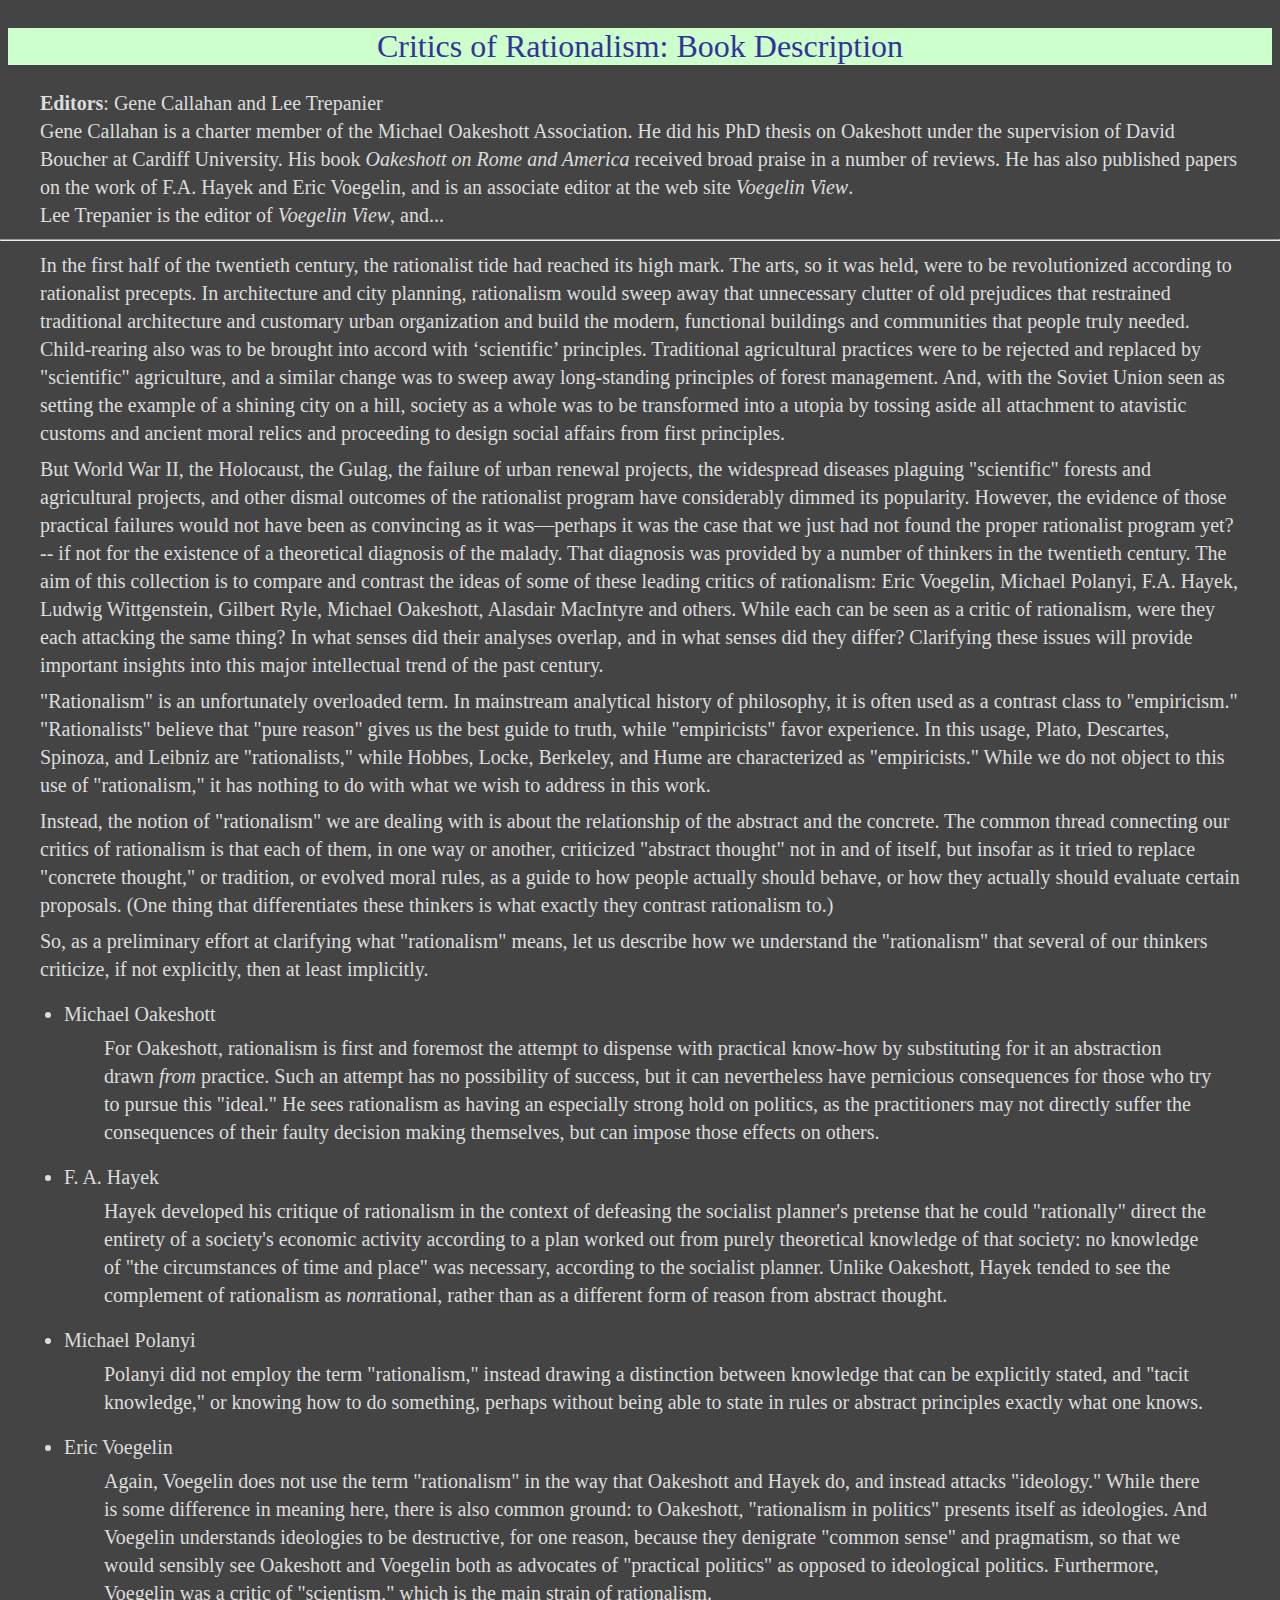
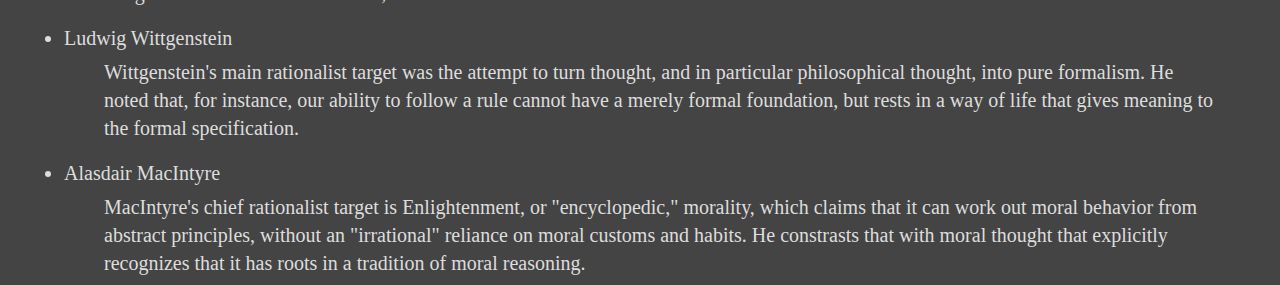
<file: BookDescription.html>
<html>
    <head>
        <link href="style.css" rel="stylesheet" type="text/css"/>
        <title>
            Critics of Rationalism: Book Description
        </title>
    </head>

    <body>
        <h1>
            Critics of Rationalism: Book Description
        </h1>
        <p>
            <b>Editors</b>: Gene Callahan and Lee Trepanier
            <br />
            Gene Callahan is a charter member of the Michael Oakeshott
            Association. He did his PhD thesis on Oakeshott under the
            supervision of David Boucher at Cardiff University. His book
            <i>Oakeshott on Rome and America</i> received broad praise in a
            number of reviews. He has also published papers on the work of F.A.
            Hayek and Eric Voegelin, and is an associate editor at the web site
            <i>Voegelin View</i>.
            <br />
            Lee Trepanier is the editor of <i>Voegelin View</i>, and...
        </p>
         
        <hr>

        <p>
            In the first half of the twentieth century,
            the rationalist tide had reached its high mark.
            The arts, so it was held,
            were to be revolutionized according to rationalist precepts.
            In architecture and city planning,
            rationalism would sweep away that unnecessary clutter of old prejudices
            that restrained traditional architecture and 
			customary urban organization and build the modern,
            functional buildings and communities that people truly needed.
            Child-rearing also was to be brought into 
            accord with ‘scientific’ principles.
            Traditional agricultural practices were to be rejected and replaced
            by "scientific" agriculture, and a similar change was to sweep away
            long-standing principles of forest management.
            And, with the Soviet Union seen as setting 
            the example of a shining city on a hill,
            society as a whole was to be transformed into a utopia by
            tossing aside all attachment to atavistic customs and ancient moral relics
            and proceeding to design social affairs from first principles.
        </p>

        <p>
            But World War II, the Holocaust, the Gulag,
            the failure of urban renewal projects,
            the widespread diseases plaguing "scientific" forests and
            agricultural projects,
            and other dismal outcomes of the rationalist program
			have considerably dimmed its popularity.
            However, the evidence of those practical failures would not have 
            been as convincing as it was—perhaps it was the case that
            we just had not found the proper rationalist program yet?--
            if not for the existence of a theoretical diagnosis of the malady.
            That diagnosis was provided by a number of 
            thinkers in the twentieth century.
            The aim of this collection is to compare and contrast the ideas of
            some of these leading critics of rationalism:
            Eric Voegelin, Michael Polanyi, F.A. Hayek, Ludwig Wittgenstein,
            Gilbert Ryle, Michael Oakeshott, Alasdair MacIntyre and others.
            While each can be seen as a critic of rationalism,
            were they each attacking the same thing? 
            In what senses did their analyses overlap,
            and in what senses did they differ?
            Clarifying these issues will provide important insights into
            this major intellectual trend of the past century.
        </p>
            
        <p>
            "Rationalism" is an unfortunately overloaded term. In mainstream
            analytical history of philosophy, it is often used as a contrast
            class to "empiricism."
            "Rationalists" believe that "pure reason" gives us the best guide
            to truth, while "empiricists" favor experience. 
            In this usage, Plato, Descartes, Spinoza,
            and Leibniz are "rationalists," while Hobbes, Locke, Berkeley, and
            Hume are characterized as "empiricists." While we do not object to
            this use of "rationalism," it has nothing to do with what we wish
            to address in this work.
        </p>

        <p>
            Instead, the notion of "rationalism" we are dealing with is about
            the relationship of the abstract and the
            concrete. The common thread connecting our critics of rationalism
            is that each of them, in one way or another, criticized "abstract
            thought" not in and of itself, but insofar as it tried to replace
            "concrete thought," or tradition, or evolved moral rules,
            as a guide to how people actually should behave,
            or how they actually should evaluate certain proposals.
            (One thing that differentiates these thinkers is what exactly they
            contrast rationalism to.)
        </p>

        <p>
            So, as a preliminary effort at clarifying what "rationalism" means,
            let us describe how we understand the "rationalism" that several of
            our thinkers criticize, if not explicitly, then at least
            implicitly.
        </p>

        <ul>
            <li>
                Michael Oakeshott
                <p>
                    For Oakeshott, rationalism is first and foremost the
                    attempt to dispense with practical know-how by substituting
                    for it an abstraction drawn <i>from</i> practice. 
                    Such an attempt has no possibility of success, but it can
                    nevertheless have pernicious consequences for those who try
                    to pursue this "ideal." He sees rationalism as having an
                    especially strong hold on politics, as the practitioners
                    may not directly suffer the consequences of their faulty
                    decision making themselves, but can impose those effects on
                    others.
                </p>

            </li>
            <li>
                F. A. Hayek
                <p>
                    Hayek developed his critique of rationalism in the context
                    of defeasing the socialist planner's pretense that he could
                    "rationally" direct the entirety of a society's economic
                    activity according to a plan worked out from purely
                    theoretical knowledge of that society: no knowledge of "the
                    circumstances of time and place" was necessary, according
                    to the socialist planner. Unlike Oakeshott, Hayek tended to
                    see the complement of rationalism as <i>non</i>rational,
                    rather than as a different form of reason from abstract
                    thought.
                </p>

            </li>
            <li>
                Michael Polanyi
                <p>
                    Polanyi did not employ the term "rationalism," instead
                    drawing a distinction between knowledge that can be
                    explicitly stated, and "tacit knowledge," or knowing how to
                    do something, perhaps without being able to state in rules
                    or abstract principles exactly what one knows.
                </p>

            </li>
            <li>
                Eric Voegelin
                <p>
                    Again, Voegelin does not use the term "rationalism" in the
                    way that Oakeshott and Hayek do, and instead attacks
                    "ideology." While there is some difference in meaning here,
                    there is also common ground: to Oakeshott, "rationalism in
                    politics" presents itself as ideologies. And Voegelin
                    understands ideologies to be destructive, for one reason,
                    because they denigrate "common sense" and pragmatism, so
                    that we would sensibly see Oakeshott and Voegelin both as
                    advocates of "practical politics" as opposed to ideological
                    politics. Furthermore, Voegelin was a critic of
                    "scientism," which is the main strain of rationalism.
                </p>

            </li>
            <li>
                Ludwig Wittgenstein
                <p>
                     Wittgenstein's main rationalist target was the attempt to
                     turn thought, and in particular philosophical thought,
                     into pure formalism. He noted that, for instance, our
                     ability to follow a rule cannot have a merely formal
                     foundation, but rests in a way of life that gives meaning
                     to the formal specification.
                </p>

            </li>
            <li>
                Alasdair MacIntyre
                <p>
                    MacIntyre's chief rationalist target is Enlightenment, or
                    "encyclopedic," morality, which claims that it can work out
                    moral behavior from abstract principles, without 
                    an "irrational" reliance on moral customs and habits.
                    He constrasts that with moral thought that explicitly
                    recognizes that it has roots in a tradition of moral
                    reasoning.
                </p>

            </li>
        </ul>

    </body>
</html>
</file>
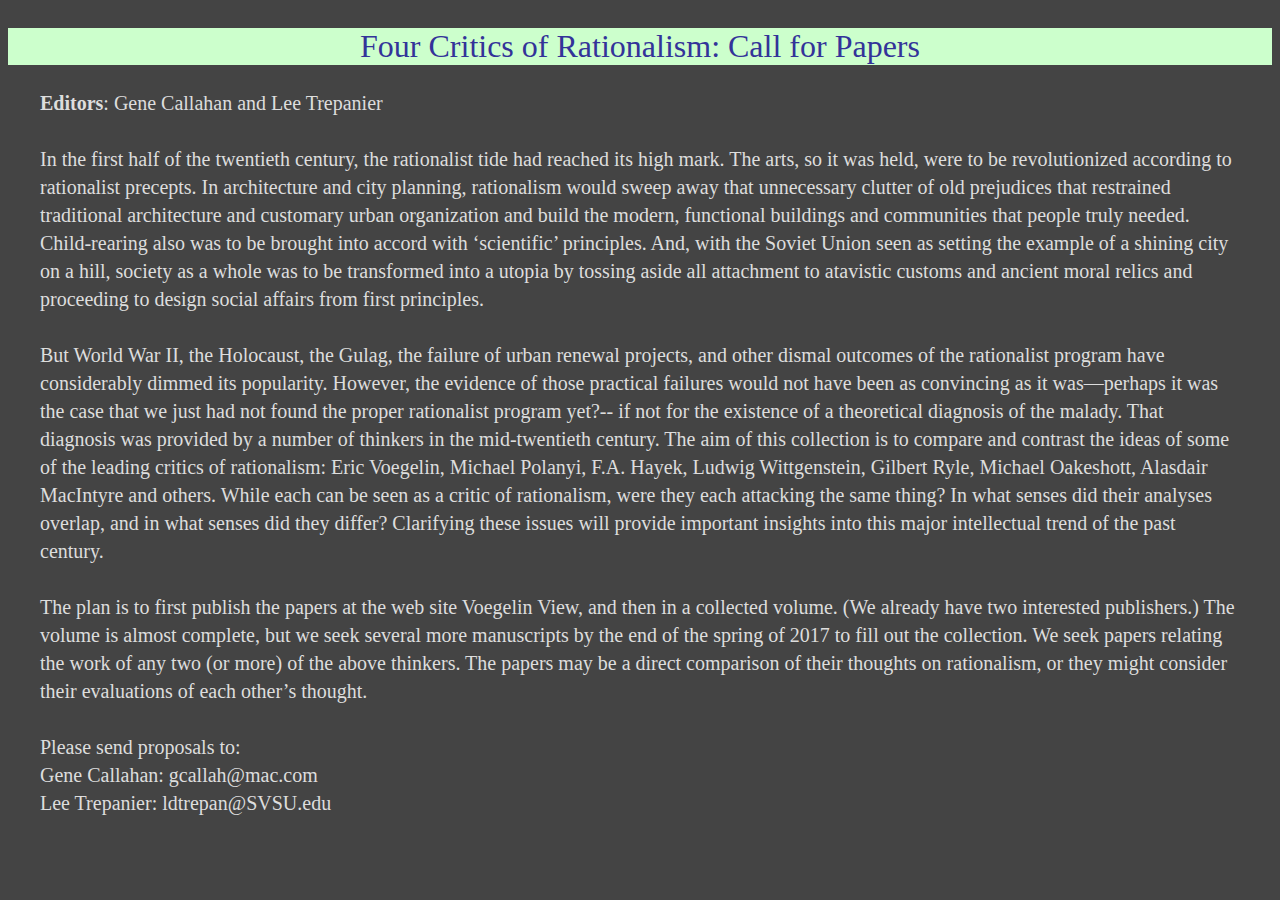
<file: CallForPapers.html>
<html>
    <head>
        <link href="style.css" rel="stylesheet" type="text/css"/>
        <title>
            Four Critics of Rationalism: Call for Papers
        </title>
    </head>

    <body>
        <h1>
            Four Critics of Rationalism: Call for Papers
        </h1>
        <p>
            <b>Editors</b>: Gene Callahan and Lee Trepanier
            <br>
            <br>
            In the first half of the twentieth century,
            the rationalist tide had reached its high mark.
            The arts, so it was held,
            were to be revolutionized according to rationalist precepts.
            In architecture and city planning,
            rationalism would sweep away that unnecessary clutter of old prejudices
            that restrained traditional architecture and 
			customary urban organization and build the modern,
            functional buildings and communities that people truly needed.
            Child-rearing also was to be brought into 
            accord with ‘scientific’ principles.
            And, with the Soviet Union seen as setting 
            the example of a shining city on a hill,
            society as a whole was to be transformed into a utopia by
            tossing aside all attachment to atavistic customs and ancient moral relics
            and proceeding to design social affairs from first principles.
            <br>
            <br>
            But World War II, the Holocaust, the Gulag,
            the failure of urban renewal projects,
            and other dismal outcomes of the rationalist program
			have considerably dimmed its popularity.
            However, the evidence of those practical failures would not have 
            been as convincing as it was—perhaps it was the case that
            we just had not found the proper rationalist program yet?--
            if not for the existence of a theoretical diagnosis of the malady.
            That diagnosis was provided by a number of 
            thinkers in the mid-twentieth century.
            The aim of this collection is to compare and contrast the ideas of
            some of the leading critics of rationalism:
            Eric Voegelin, Michael Polanyi, F.A. Hayek, Ludwig Wittgenstein,
            Gilbert Ryle, Michael Oakeshott, Alasdair MacIntyre and others.
            While each can be seen as a critic of rationalism,
            were they each attacking the same thing? 
            In what senses did their analyses overlap,
            and in what senses did they differ?
            Clarifying these issues will provide important insights into
            this major intellectual trend of the past century.
            <br>
            <br>
            The plan is to first publish the papers at the web site Voegelin View,
            and then in a collected volume. (We already have two interested
            publishers.)
            The volume is almost complete, but  we seek several 
            more manuscripts by the end of the spring of 2017
            to fill out the collection.
            We seek papers relating the work of any
            two (or more) of the above thinkers.
            The papers may be a direct comparison of their thoughts on rationalism,
            or they might consider their evaluations of each other’s thought.
            <br>
            <br>
            Please send proposals to:
            <br>
			Gene Callahan: gcallah@mac.com
            <br>
			Lee Trepanier: ldtrepan@SVSU.edu
            <br>

        </p>

    </body>
</html>
</file>
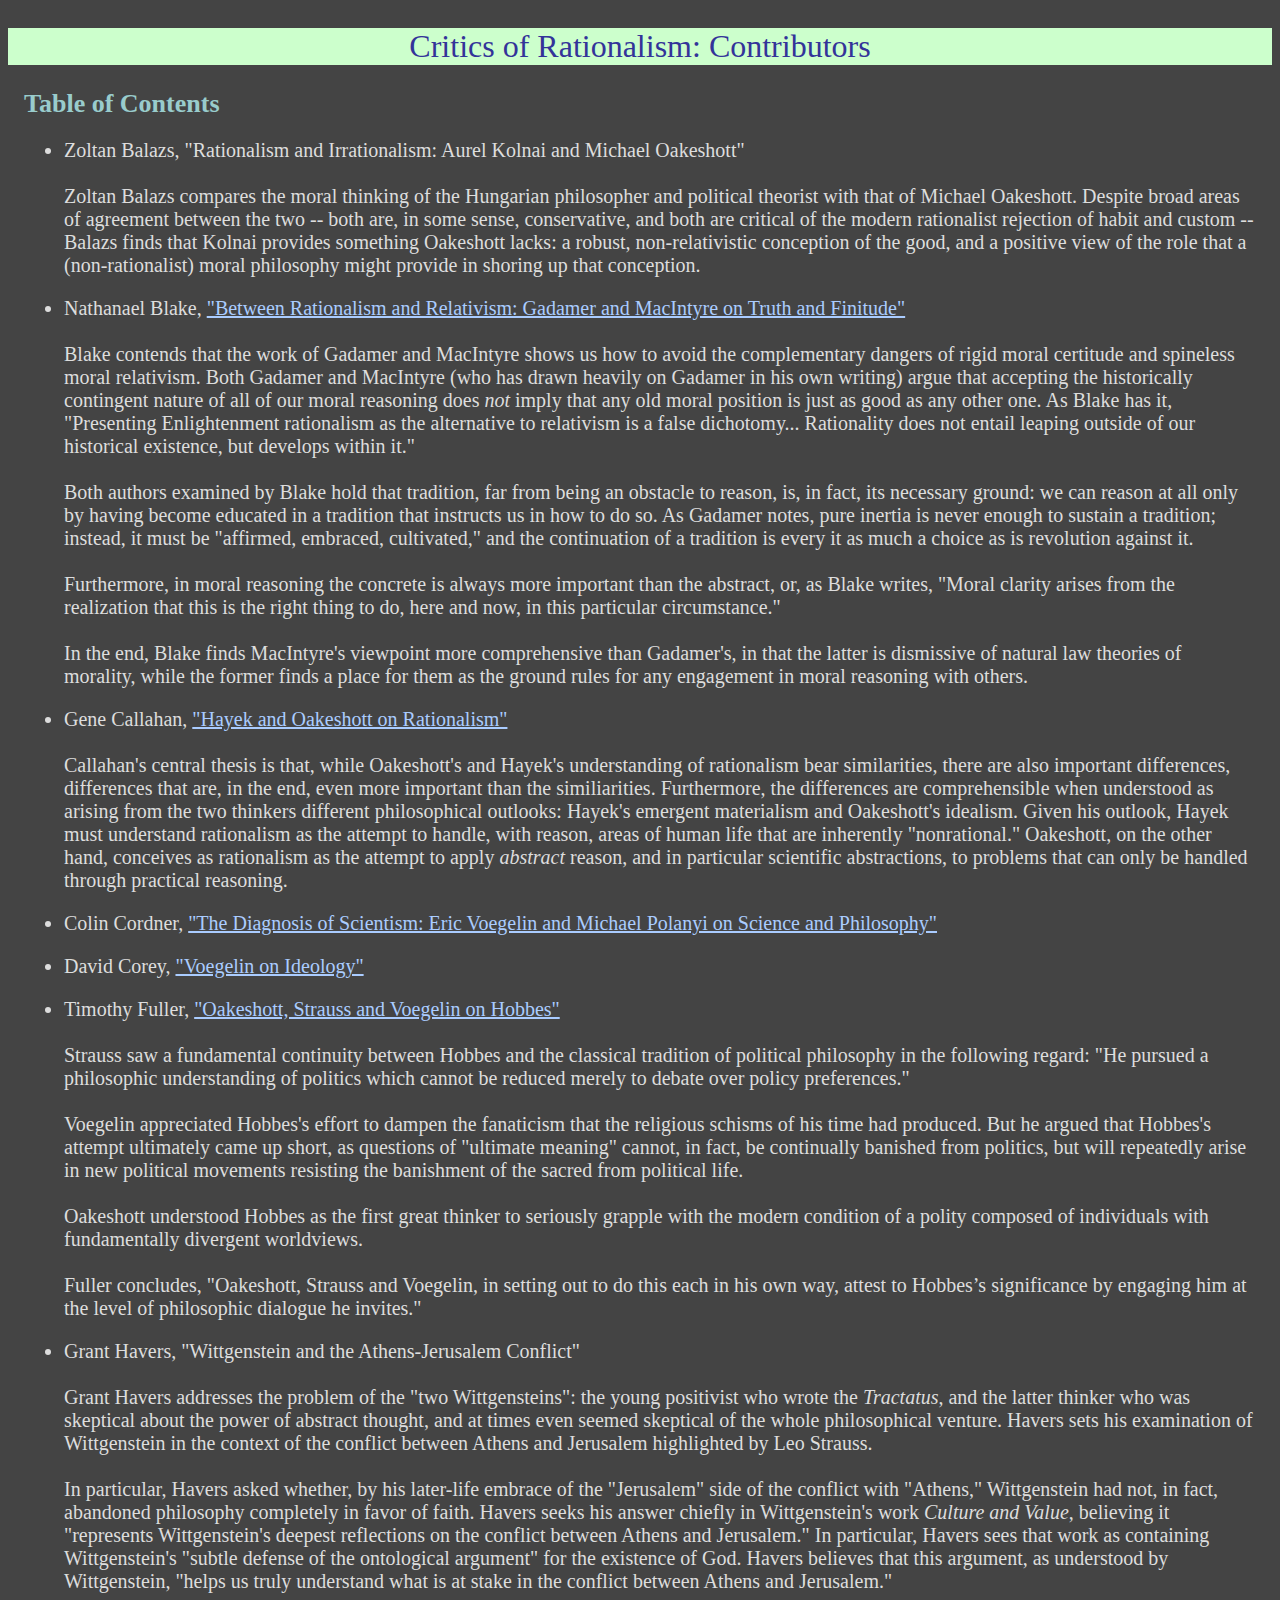
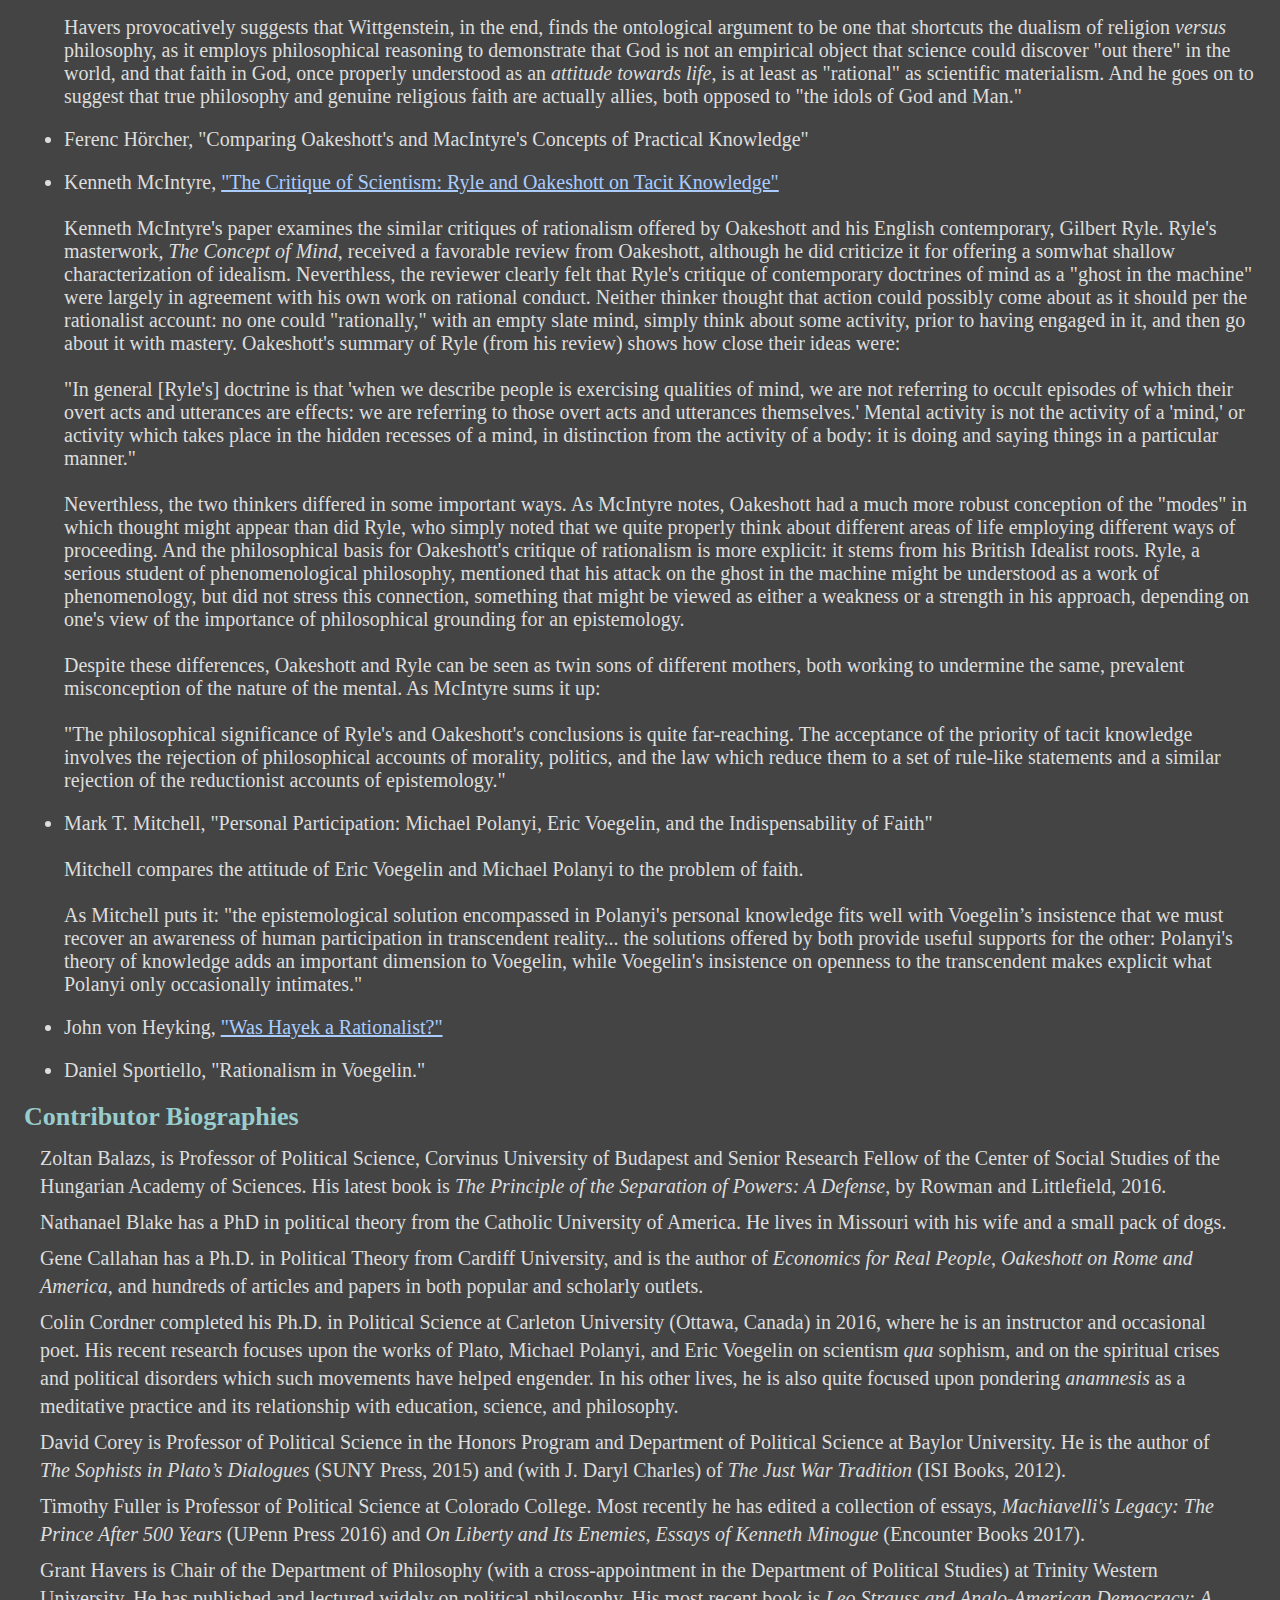
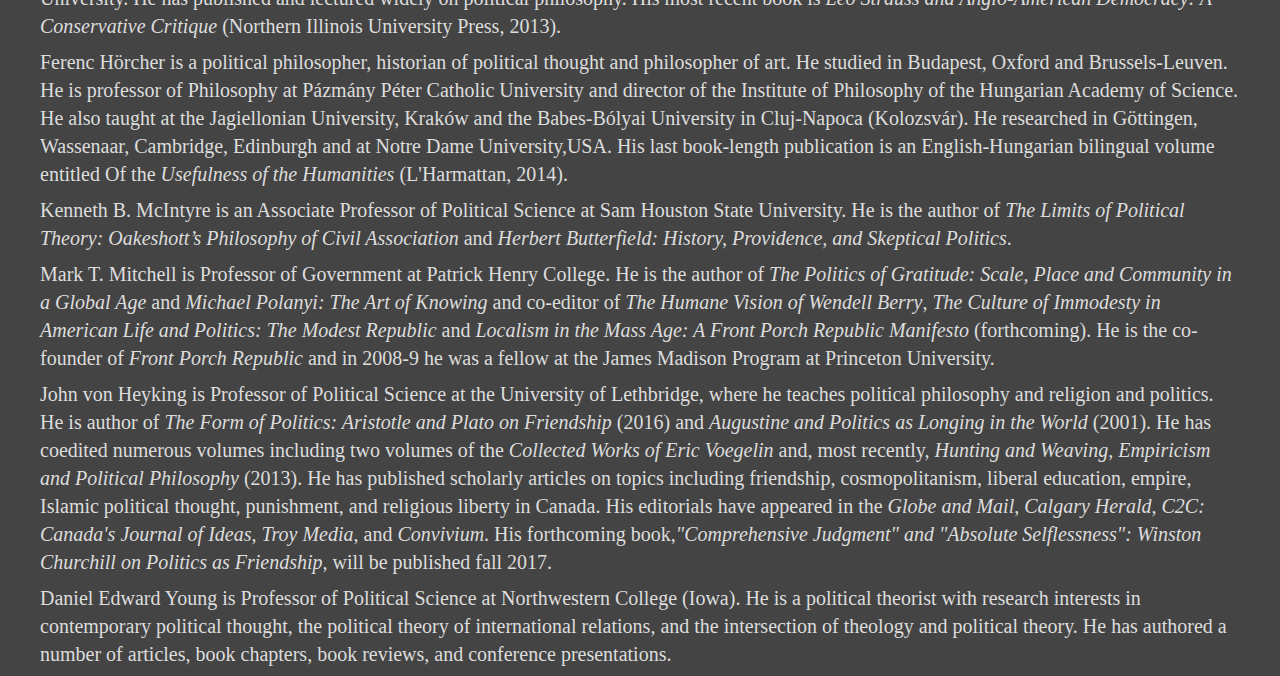
<file: Contribs.html>
<html>
    <head>
        <meta charset="UTF-8">
        <link href="style.css" rel="stylesheet" type="text/css"/>
        <title>
            Critics of Rationalism: Contributors
        </title>
    </head>

    <body>
        <h1>
            Critics of Rationalism: Contributors
        </h1>

        <h2>
            Table of Contents
        </h2>
        <ul>
            <li>Zoltan Balazs,
                "Rationalism and Irrationalism:
                Aurel Kolnai and Michael Oakeshott"
                <br />
                <br />
                Zoltan Balazs compares the moral thinking of the Hungarian 
                philosopher and political theorist with that of Michael
                Oakeshott. Despite broad areas of agreement between the two --
                both are, in some sense, conservative, and both are critical
                of the modern rationalist rejection of habit and custom --
                Balazs finds that Kolnai provides something Oakeshott lacks:
                a robust, non-relativistic conception of the good, and a
                positive view of the role that a (non-rationalist) moral
                philosophy might provide in shoring up that conception.
            </li>

            <li>Nathanael Blake,
                <a href="AgainstRationalismAndRelativism.pdf"> 
                "Between Rationalism and Relativism: Gadamer and MacIntyre on
                Truth and Finitude"
                </a>
                <br />
                <br />
                Blake contends that the work of Gadamer and MacIntyre shows us
                how to avoid the complementary dangers of rigid moral certitude
                and spineless moral relativism. Both Gadamer and MacIntyre (who
                has drawn heavily on Gadamer in his own writing) argue that
                accepting the historically contingent nature of all of our
                moral reasoning does <i>not</i> imply that any old moral
                position is just as good as any other one. As Blake has it,
                "Presenting Enlightenment rationalism as the alternative to
                relativism is a false dichotomy... Rationality does not entail
                leaping outside of our historical existence, but develops within
                it."
                <br />
                <br />
                Both authors examined by Blake hold that tradition, far from
                being an obstacle to reason, is, in fact, its necessary
                ground: we can reason at all only by having become educated in a
                tradition that instructs us in how to do so. As Gadamer notes,
                pure inertia is never enough to sustain a tradition; instead,
                it must be "affirmed, embraced, cultivated," and the
                continuation of a tradition is every it as much a choice as 
                is revolution against it.
                <br />
                <br />
                Furthermore, in moral reasoning the concrete is always more
                important than the abstract, or, as Blake writes, "Moral 
                clarity arises from the realization that this is
                the right thing to do, here and now, in this
                particular circumstance."
                <br />
                <br />
                In the end, Blake finds MacIntyre's viewpoint more
                comprehensive than Gadamer's, in that the latter
                is dismissive of natural law theories of morality,
                while the former finds a place for them 
                as the ground rules for any engagement in moral reasoning with
                others.
            </li>

            <li>Gene Callahan,
                <a href="https://gcallah.github.io/Rationalism/HayekOakeshott.html">
                    "Hayek and Oakeshott on Rationalism"
                </a>
                <br />
                <br />
                Callahan's central thesis is that, while
                Oakeshott's and Hayek's understanding of rationalism
                bear similarities, there are also important differences,
                differences that are, in the end, even more important than
                the similiarities. Furthermore, the differences are
                comprehensible when understood as arising from the two 
                thinkers different philosophical outlooks: Hayek's
                emergent materialism and Oakeshott's idealism.
                Given his outlook, Hayek must understand rationalism
                as the attempt to handle, with reason, areas of human life
                that are inherently "nonrational." Oakeshott, on the
                other hand, conceives as rationalism as the attempt
                to apply <i>abstract</i> reason, and in particular scientific
                abstractions, to problems that can only be handled
                through practical reasoning.
            </li>

            <li>Colin Cordner,
                <a href="CordnerEVMP.pdf">
                "The Diagnosis of Scientism:
                Eric Voegelin and Michael Polanyi on Science and Philosophy"
                </a>
            </li>

            <li>David Corey, 
                <a href="VoegelinIdeology.pdf">
                    "Voegelin on Ideology"
                </a>
            </li>

            <li>Timothy Fuller,
                <a href="Hobbes.pdf">
                "Oakeshott, Strauss and Voegelin on Hobbes"
                </a>
                <br />
                <br />
                Strauss saw a fundamental continuity between Hobbes
                and the classical tradition of political philosophy in the
                following regard: "He pursued a philosophic understanding of
                politics which cannot be reduced merely to debate over policy
                preferences."
                <br />
                <br />
                Voegelin appreciated Hobbes's effort to dampen the
                fanaticism that the religious schisms of his time had produced.
                But he argued that Hobbes's attempt ultimately came up short,
                as questions of "ultimate meaning" cannot, in fact,
                be continually banished from politics, but will
                repeatedly arise in new political movements resisting
                the banishment of the sacred from political life.
                <br />
                <br />
                Oakeshott understood Hobbes as the first great thinker
                to seriously grapple with the modern condition of 
                a polity composed of individuals with fundamentally
                divergent worldviews.
                <br />
                <br />
                Fuller concludes, "Oakeshott, Strauss and Voegelin, in setting
                out to do this each in his own way, attest to Hobbes’s
                significance by engaging him at the level of philosophic
                dialogue he invites."
            </li>

            <li>Grant Havers,
                "Wittgenstein and the Athens-Jerusalem Conflict"
                <br />
                <br />
                Grant Havers addresses the problem of the "two Wittgensteins":
                the young positivist who wrote the <i>Tractatus</i>, and the
                latter thinker who was skeptical about the power of abstract
                thought, and at times even seemed skeptical of the whole
                philosophical venture. Havers sets his examination of
                Wittgenstein in the context of the conflict between
                Athens and Jerusalem highlighted by Leo Strauss. 
                <br />
                <br />
                In particular, Havers asked whether, by his later-life embrace
                of the "Jerusalem" side of the conflict with "Athens,"
                Wittgenstein had not, in fact, abandoned philosophy completely
                in favor of faith. Havers seeks his answer chiefly in
                Wittgenstein's work <i>Culture and Value</i>, believing it
                "represents Wittgenstein's deepest reflections on the conflict
                between Athens and Jerusalem." In particular, Havers sees  that
                work as containing Wittgenstein's "subtle defense of the
                ontological argument" for the existence of God. Havers believes
                that this argument, as understood by Wittgenstein, "helps us
                truly understand what is at stake in the conflict between 
                Athens and Jerusalem."
                <br />
                <br />
                Havers provocatively suggests that Wittgenstein, in the
                end, finds the ontological argument to be one that shortcuts
                the dualism of religion <i>versus</i> philosophy, as it
                employs philosophical reasoning to demonstrate that God
                is not an empirical object that science could discover
                "out there" in the world, and that faith in God, once
                properly understood as an <i>attitude towards life</i>,
                is at least as "rational" as scientific materialism.
                And he goes on to suggest that true philosophy and genuine
                religious faith are actually allies, both opposed to "the
                idols of God and Man."
            </li>

            <li>Ferenc H&ouml;rcher,
                "Comparing Oakeshott's and MacIntyre's Concepts of Practical
                Knowledge"
            </li>

            <li>Kenneth McIntyre,
                <a href="OakeshottRyleRationalism.pdf">
                "The Critique of Scientism: Ryle and Oakeshott on Tacit
                Knowledge"
                </a>
                <br />
                <br />
                Kenneth McIntyre's paper examines the similar critiques
                of rationalism offered by Oakeshott and his English
                contemporary, Gilbert Ryle. Ryle's masterwork, <i>The
                Concept of Mind</i>, received a favorable review from 
                Oakeshott, although he did criticize it for offering a 
                somwhat shallow characterization of idealism. Neverthless,
                the reviewer clearly felt that Ryle's critique of
                contemporary doctrines of mind as a "ghost in the machine"
                were largely in agreement with his own work on rational
                conduct. Neither thinker thought that action could 
                possibly come about as it should per the rationalist 
                account: no one could "rationally," with an empty slate
                mind, simply think about some activity, prior to having
                engaged in it, and then go about it with mastery. Oakeshott's
                summary of Ryle (from his review) shows how close their 
                ideas were:
                <br />
                <br />
                "In general [Ryle's] doctrine is that 'when we describe people
                is exercising qualities of mind, we are not referring to occult
                episodes of which their overt acts and utterances are effects:
                we are referring to those overt acts and utterances
                themselves.' Mental activity is not the activity of a 'mind,'
                or activity which takes place in the hidden recesses of a mind,
                in distinction from the activity of a body: it is doing and
                saying things in a particular manner."
                <br />
                <br />
                Neverthless, the two thinkers differed in some important ways.
                As McIntyre notes, Oakeshott had a much more robust conception
                of the "modes" in which thought might appear than did Ryle, who
                simply noted that we quite properly think about different areas
                of life employing different ways of proceeding. And the
                philosophical basis for Oakeshott's critique of rationalism is
                more explicit: it stems from his British Idealist roots. Ryle,
                a serious student of phenomenological philosophy, mentioned
                that his attack on the ghost in the machine might be understood
                as a work of phenomenology, but did not stress this connection,
                something that might be viewed as either a weakness or a
                strength in his approach, depending on one's view of the
                importance of philosophical grounding for an epistemology.
                <br />
                <br />
                Despite these differences, Oakeshott and Ryle can be seen as 
                twin sons of different mothers, both working to undermine the
                same, prevalent misconception of the nature of the mental. As
                McIntyre sums it up:
                <br />
                <br />
                "The philosophical significance of Ryle's
                and Oakeshott's conclusions is
                quite far-reaching. The acceptance of the priority of tacit knowledge
                involves the rejection of philosophical
                accounts of morality, politics, and
                the law which reduce them to a set of
                rule-like statements and a similar
                rejection of the reductionist accounts of
                epistemology."

            </li>

            <li>Mark T. Mitchell,
                "Personal Participation:
                Michael Polanyi, Eric Voegelin, and the Indispensability of
                Faith"
                <br />
                <br />
                Mitchell compares the attitude of Eric Voegelin and
                Michael Polanyi to the problem of faith.
                <br />
                <br />
                As Mitchell puts it:
                "the epistemological solution encompassed in Polanyi's
                personal knowledge fits well with Voegelin’s insistence that we
                must recover an awareness of human participation in
                transcendent reality...
                the solutions offered by both provide useful
                supports for the other: Polanyi's theory of knowledge adds an
                important dimension to Voegelin, while Voegelin's insistence on
                openness to the transcendent makes explicit what Polanyi only
                occasionally intimates."
            </li>

            <li>John von Heyking,
                <a href="https://voegelinview.com/was-hayek-a-gnostic/">
                "Was Hayek a Rationalist?"
                </a>
            </li>

            <li>
                Daniel Sportiello, "Rationalism in Voegelin."
            </li>
        </ul>

        <h2>
            Contributor Biographies
        </h2>

        
        <p>
        Zoltan Balazs, is Professor of Political Science,
        Corvinus University of
        Budapest and Senior Research Fellow of 
        the Center of Social Studies of
        the Hungarian Academy of Sciences. 
        His latest book is <i>The Principle of the
        Separation of Powers: A Defense</i>, by Rowman and Littlefield, 2016. 
        </p>

        <p>
        Nathanael Blake has a PhD in political theory from the Catholic
        University of America.  He lives in Missouri with his wife and a small
        pack of dogs.
        </p>

        <p>
        Gene Callahan has a Ph.D. in Political Theory from Cardiff University,
        and is the author of <i>Economics for Real People</i>, <i>Oakeshott
            on Rome and America</i>, and hundreds of articles and papers in
        both popular and scholarly outlets.
        </p>

        <p>
        Colin Cordner completed his Ph.D. in Political Science at Carleton
        University (Ottawa, Canada) in 2016, where he is an instructor and
        occasional poet. His recent research
        focuses upon the works of Plato,
        Michael Polanyi, and Eric Voegelin on
        scientism <i>qua</i> sophism, and on the
        spiritual crises and political disorders which such movements have
        helped engender. In his other lives, he is also quite focused upon
        pondering <i>anamnesis</i> as a meditative practice
        and its relationship with education, science, and philosophy.
        </p>

        <p>
        David Corey is Professor of Political Science
        in the Honors Program and
        Department of Political Science at Baylor University.
        He is the author
        of <i>The Sophists in Plato’s Dialogues</i> (SUNY Press, 2015)
        and (with J.  Daryl Charles)
        of <i>The Just War Tradition</i> (ISI Books, 2012). 
        </p>

        <p>
        Timothy Fuller is Professor of Political
        Science at Colorado College.
        Most recently he has edited a collection of essays,
        <i>Machiavelli's Legacy: The Prince After 500 Years</i>
        (UPenn Press 2016)
        and <i>On Liberty and Its Enemies, Essays of
            Kenneth Minogue</i> (Encounter Books 2017).
        </p>

        <p>
        Grant Havers is Chair of the Department of Philosophy (with a
        cross-appointment in the Department of Political Studies) at Trinity
        Western University. He has published and lectured widely on political
        philosophy. His most recent book is 
        <i>Leo Strauss and Anglo-American Democracy: A Conservative Critique</i>
        (Northern Illinois University Press, 2013). 
        </p>

        <p>
        Ferenc Hörcher is a political philosopher, historian of political
        thought and philosopher of art. He studied in Budapest, Oxford and
        Brussels-Leuven. He is professor of Philosophy at Pázmány Péter
        Catholic University and director of the Institute of Philosophy of the
        Hungarian Academy of Science. He also taught at the Jagiellonian
        University, Kraków and the Babes-Bólyai University in Cluj-Napoca
        (Kolozsvár). He researched in  Göttingen, Wassenaar, Cambridge,
        Edinburgh and at Notre Dame University,USA. His last book-length
        publication is an English-Hungarian bilingual volume entitled Of the
        <i>Usefulness of the Humanities</i> (L'Harmattan, 2014).
        </p>

        <p>
        Kenneth B. McIntyre is an Associate Professor of Political Science at
        Sam Houston State University. He is the author of
        <i>The Limits of Political Theory:
            Oakeshott’s Philosophy of Civil Association</i> and
        <i>Herbert Butterfield: History, Providence, and Skeptical Politics</i>.
        </p>

        <p>
        Mark T. Mitchell is Professor of Government
        at Patrick Henry College.
        He is the author of
        <i>The Politics of Gratitude: Scale, Place
            and Community in a Global Age</i>
        and
        <i>Michael Polanyi: The Art of Knowing</i> and
        co-editor of <i>The Humane Vision of Wendell Berry</i>,
        <i>The Culture of
            Immodesty in American Life and Politics: The Modest Republic</i>
        and
        <i>Localism in the Mass Age: A Front Porch Republic Manifesto</i>
        (forthcoming). He is the co-founder of
        <i>Front Porch Republic</i> and in
        2008-9 he was a fellow at the James Madison Program at Princeton
        University.
        </p>

        <p>
        John von Heyking is Professor of
        Political Science at the University of
        Lethbridge, where he teaches political
        philosophy and religion and politics.
        He is author of <i>The Form of Politics:
            Aristotle and Plato on Friendship</i> (2016)
        and <i>Augustine and Politics as Longing 
            in the World</i> (2001). He has coedited
        numerous volumes including two volumes of the
        <i>Collected Works of Eric Voegelin</i> and, most recently,
        <i>Hunting and Weaving, Empiricism and Political Philosophy</i>
        (2013). He has published scholarly articles on
        topics including friendship,
        cosmopolitanism, liberal education, empire,
        Islamic political thought,
        punishment, and religious liberty in Canada.
        His editorials have appeared in
        the <i>Globe and Mail</i>, <i>Calgary Herald</i>,
        <i>C2C: Canada's Journal of Ideas</i>,
        <i>Troy Media</i>, and <i>Convivium</i>.
        His forthcoming book,<i>"Comprehensive Judgment" and
        "Absolute Selflessness": Winston Churchill on Politics as
        Friendship</i>,
        will be published fall 2017.
        </p>

        <p>
        Daniel Edward Young is Professor 
        of Political Science at Northwestern
        College (Iowa). He is a political theorist 
        with research interests in
        contemporary political thought, the 
        political theory of international
        relations, and the intersection of theology
        and political theory. He
        has authored a number of articles,
        book chapters, book reviews, and
        conference presentations.
        </p>

    </body>
</html>
</file>
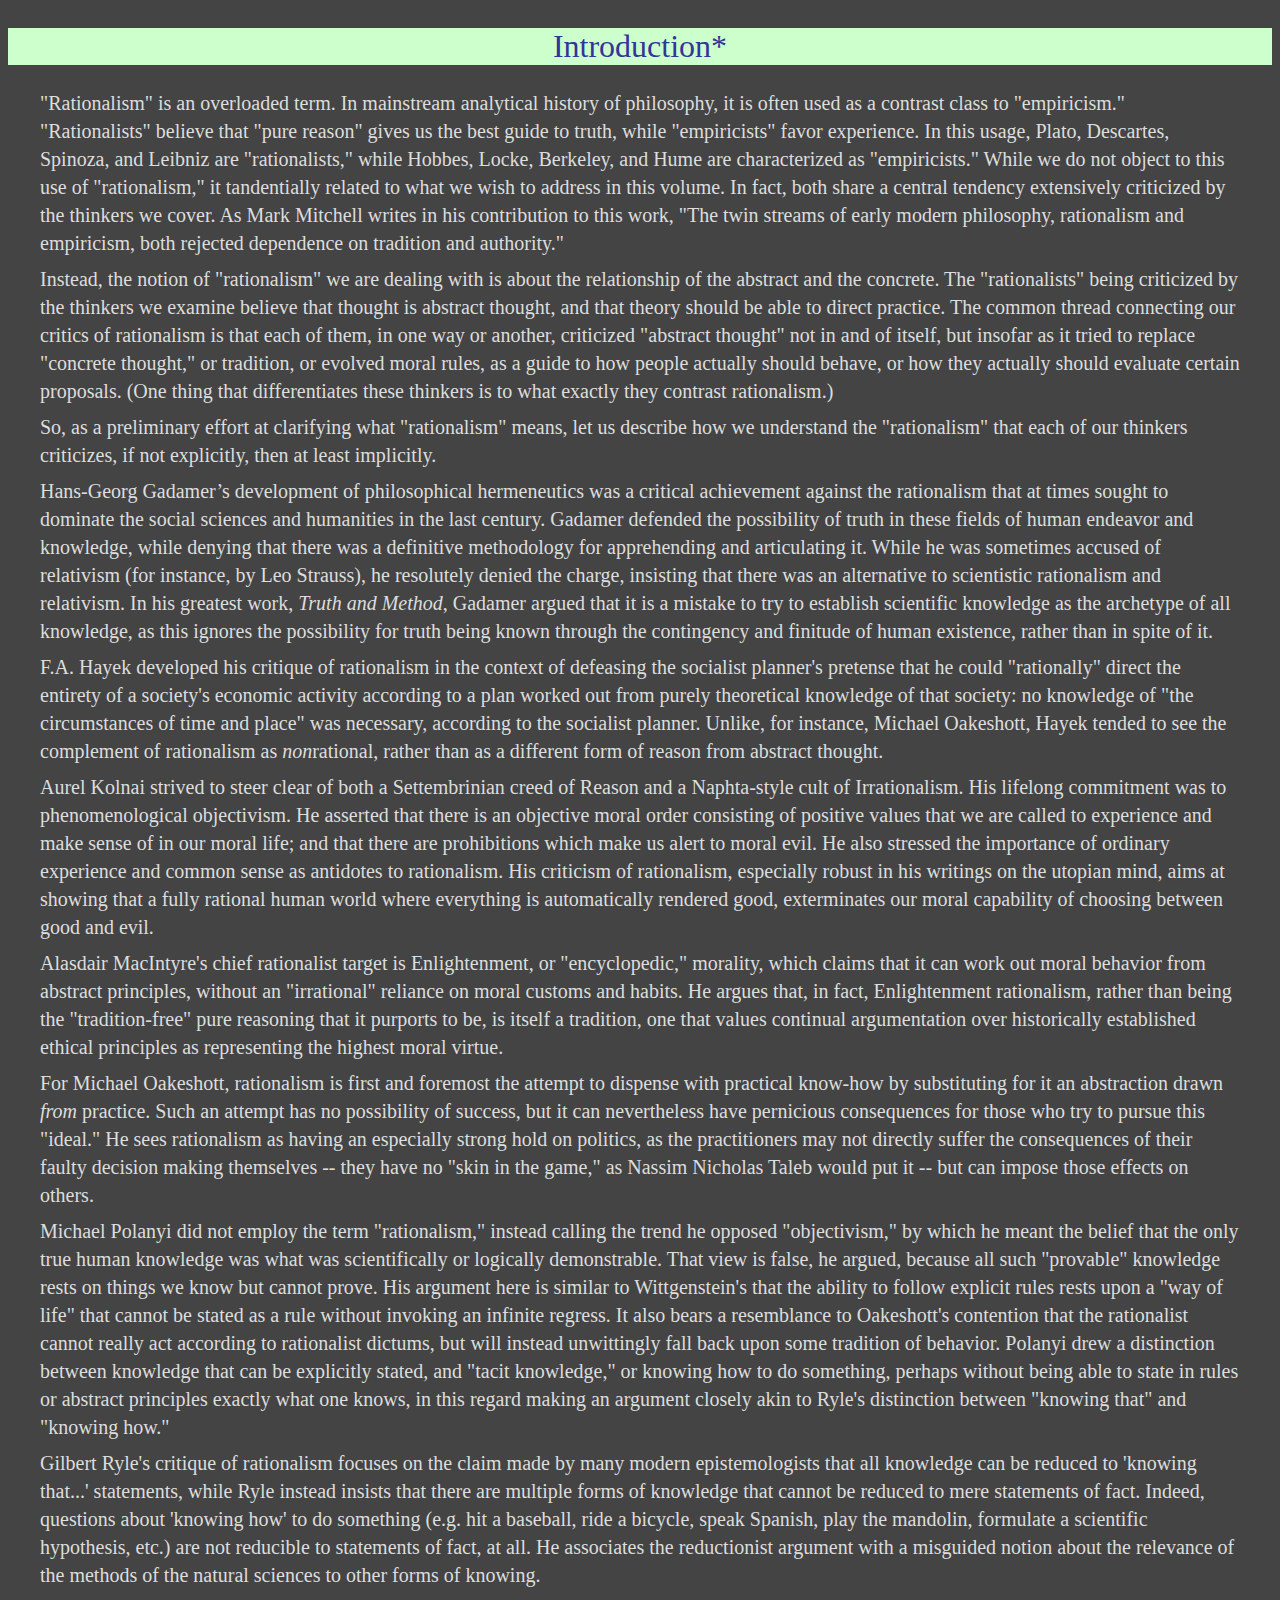
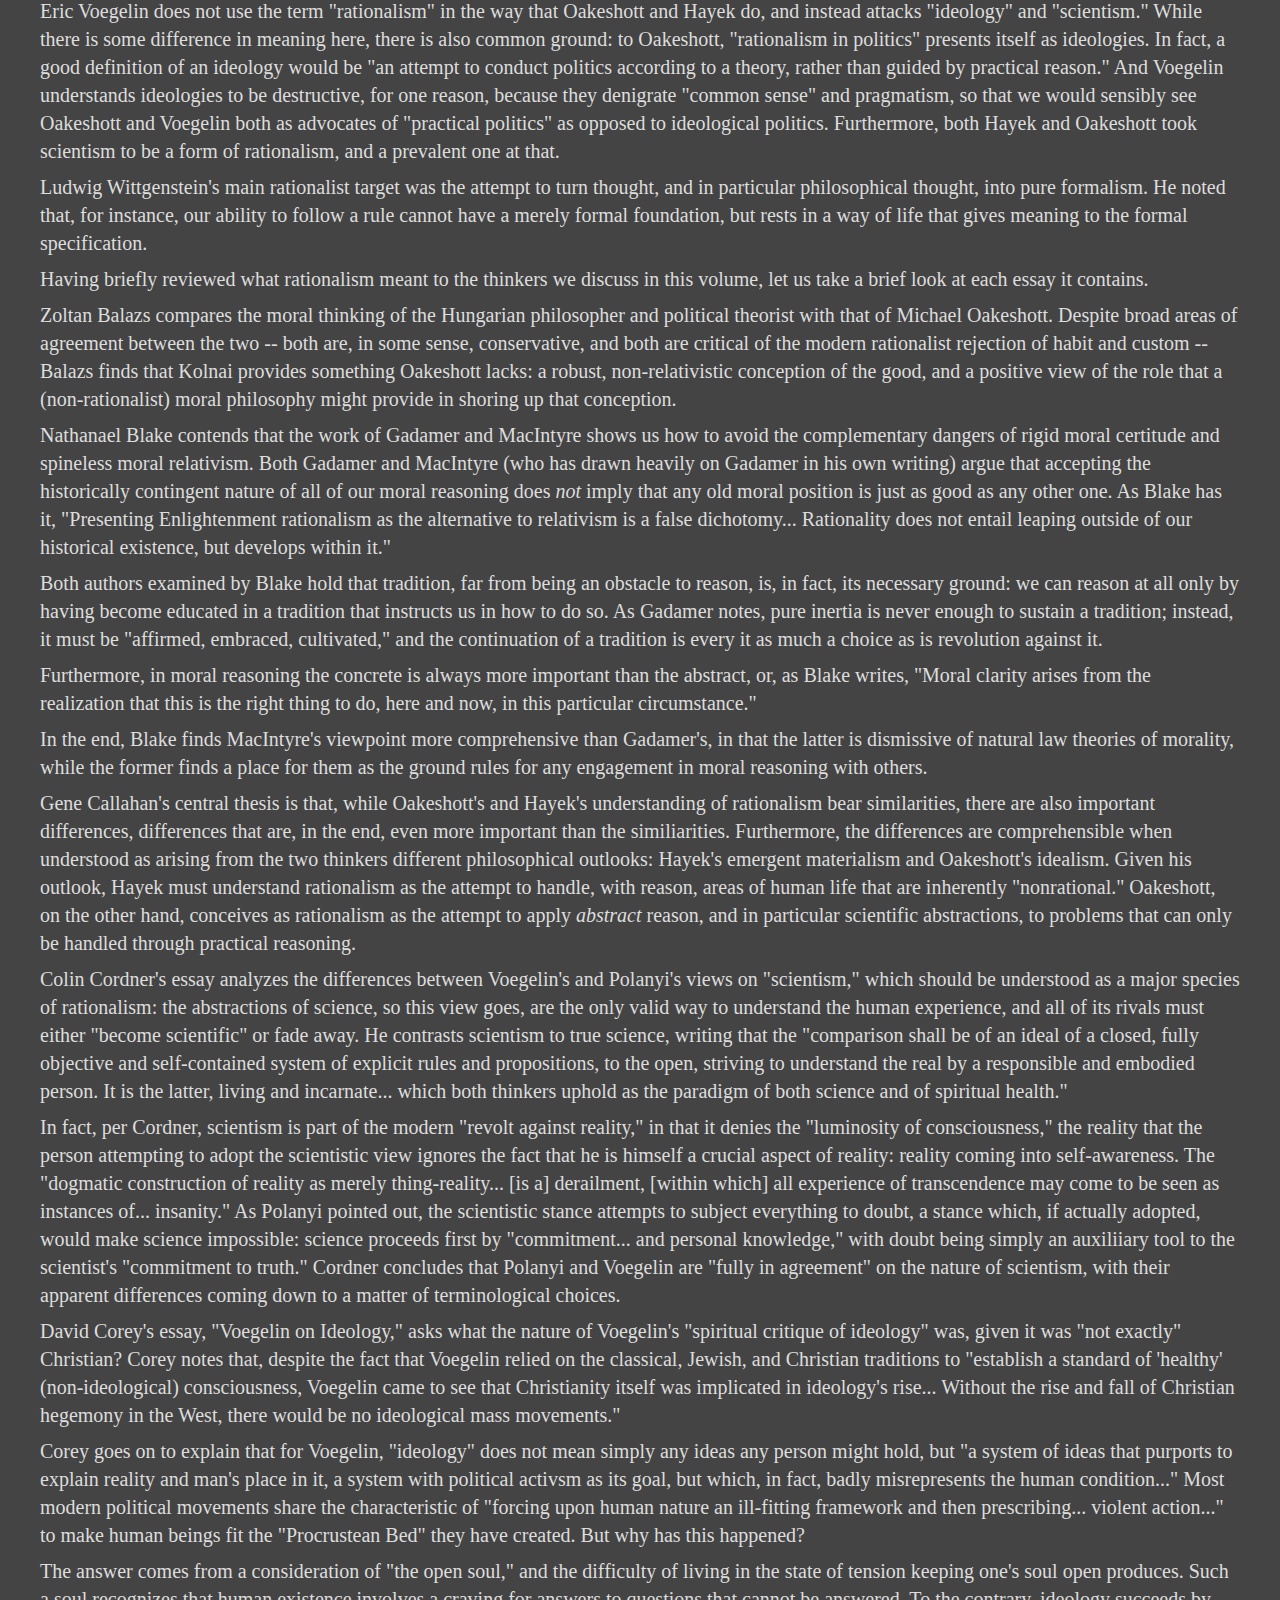
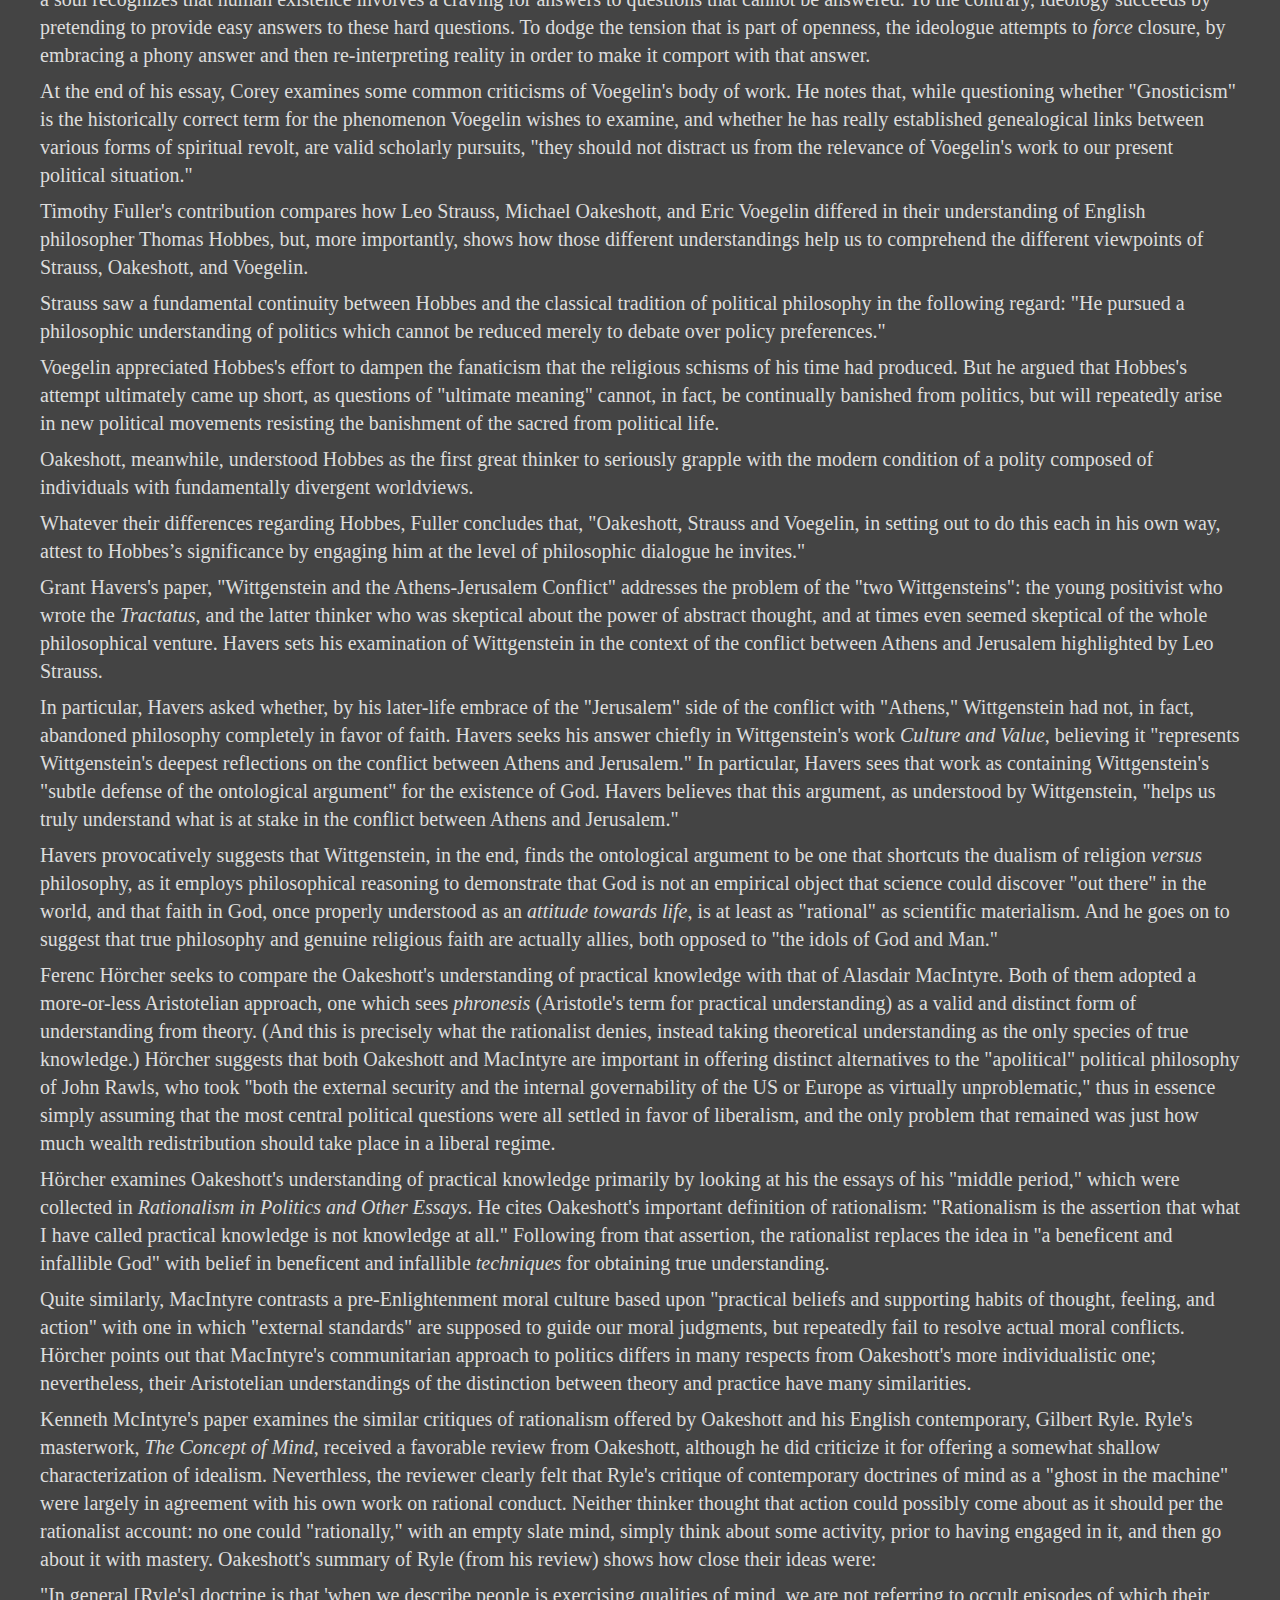
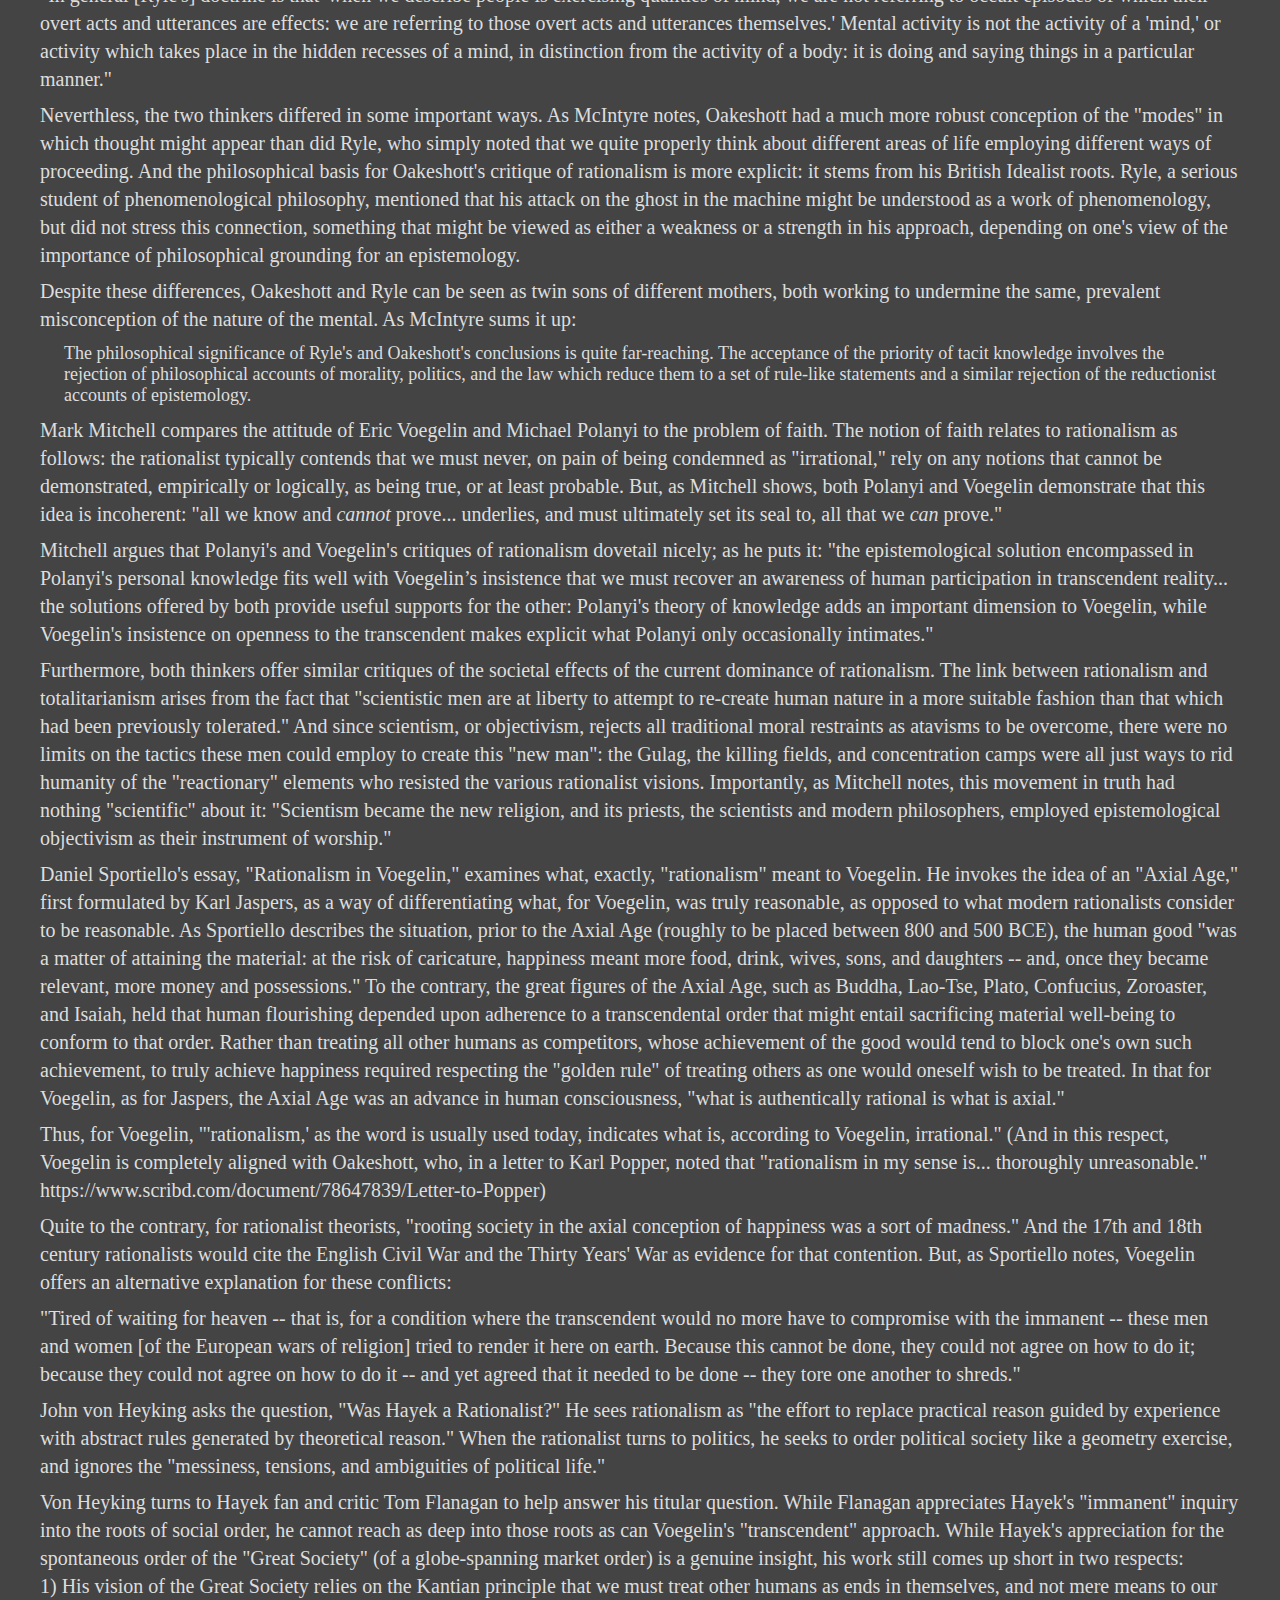
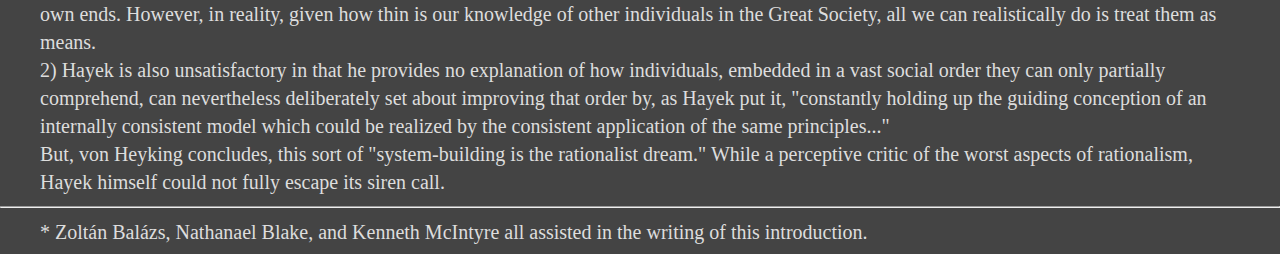
<file: Intro.html>
<!DOCTYPE html>
<html>
    <head>
        <meta charset="UTF-8">
        <link href="style.css" rel="stylesheet" type="text/css"/>
        <title>
            Introduction
        </title>
    </head>

    <body>
        <h1>
            Introduction*
        </h1>

        <p>
            "Rationalism" is an overloaded term. In mainstream
            analytical history of philosophy, it is often used as a contrast
            class to "empiricism." "Rationalists" believe
            that "pure reason" gives us the best guide
            to truth, while "empiricists" favor experience. 
            In this usage, Plato, Descartes, Spinoza,
            and Leibniz are "rationalists," while Hobbes, Locke, Berkeley, and
            Hume are characterized as "empiricists." While we do not object to
            this use of "rationalism," it tandentially related to what we wish
            to address in this volume. In fact, both share a central tendency
            extensively criticized by the thinkers we cover. As Mark Mitchell
            writes in his contribution to this work, "The twin streams of early
            modern philosophy, rationalism and empiricism, both rejected
            dependence on tradition and authority."
        </p>

        <p>
            Instead, the notion of "rationalism" we are dealing with is about
            the relationship of the abstract and the
            concrete. The "rationalists" being criticized by the thinkers we
            examine believe that thought is abstract thought, and
            that theory should be able to direct practice.
            The common thread connecting our critics of rationalism
            is that each of them, in one way or another, criticized "abstract
            thought" not in and of itself, but insofar as it tried to replace
            "concrete thought," or tradition, or evolved moral rules,
            as a guide to how people actually should behave,
            or how they actually should evaluate certain proposals.
            (One thing that differentiates these thinkers is to what exactly they
            contrast rationalism.)
        </p>

        <p>
            So, as a preliminary effort at clarifying what "rationalism" means,
            let us describe how we understand the "rationalism" that each of
            our thinkers criticizes, if not explicitly, then at least
            implicitly.
        </p>

        <p>
            Hans-Georg Gadamer’s development of philosophical hermeneutics was
            a critical achievement against the rationalism that at times sought
            to dominate the social sciences and humanities in the last century.
            Gadamer defended the possibility of truth in these fields of human
            endeavor and knowledge, while denying that there was a definitive
            methodology for apprehending and articulating it.  While he was
            sometimes accused of relativism (for instance, by Leo Strauss), he
            resolutely denied the charge, insisting that there was an
            alternative to scientistic rationalism and relativism.  In his
            greatest work, <i>Truth and Method</i>, Gadamer argued that it is a
            mistake to try to establish scientific knowledge as the archetype
            of all knowledge, as this ignores the possibility for truth being
            known through the contingency and finitude of human existence,
            rather than in spite of it. 
        </p>

        <p>
            F.A. Hayek developed his critique of rationalism in the context
            of defeasing the socialist planner's pretense that he could
            "rationally" direct the entirety of a society's economic
            activity according to a plan worked out from purely
            theoretical knowledge of that society: no knowledge of "the
            circumstances of time and place" was necessary, according
            to the socialist planner. Unlike, for instance,
            Michael Oakeshott, Hayek tended to
            see the complement of rationalism as <i>non</i>rational,
            rather than as a different form of reason from abstract
            thought.
        </p>

        <p>
            Aurel Kolnai strived to steer clear of both a Settembrinian creed of
            Reason and a Naphta-style cult of Irrationalism. His lifelong
            commitment was to phenomenological objectivism. He asserted that
            there is an objective moral order consisting of positive values
            that we are called to experience and make sense of in our moral
            life; and that there are prohibitions which make us alert to moral
            evil. He also stressed the importance of ordinary experience and
            common sense as antidotes to rationalism.
            His criticism of rationalism, especially robust in his
            writings on the utopian mind, aims at showing that a fully rational
            human world where everything is automatically rendered good,
            exterminates our moral capability of choosing between good and
            evil.
        </p>

        <p>
            Alasdair MacIntyre's chief rationalist target is Enlightenment, or
            "encyclopedic," morality, which claims that it can work out
            moral behavior from abstract principles, without 
            an "irrational" reliance on moral customs and habits.
            He argues that, in fact, Enlightenment rationalism, rather than 
            being the "tradition-free" pure reasoning that it purports to be,
            is itself a tradition, one that values continual argumentation
            over historically established ethical principles as
            representing the highest moral virtue.
        </p>

        <p>
            For Michael Oakeshott, rationalism is first and foremost the
            attempt to dispense with practical know-how by substituting
            for it an abstraction drawn <i>from</i> practice. 
            Such an attempt has no possibility of success, but it can
            nevertheless have pernicious consequences for those who try
            to pursue this "ideal." He sees rationalism as having an
            especially strong hold on politics, as the practitioners
            may not directly suffer the consequences of their faulty
            decision making themselves -- they have no "skin in the game,"
            as Nassim Nicholas Taleb would put it -- but can impose those effects on
            others.
        </p>

        <p>
            Michael Polanyi did not employ the term "rationalism," instead
            calling the trend he opposed "objectivism," by which he meant the
            belief that the only true human knowledge was what was
            scientifically or logically demonstrable. That view is false,
            he argued, because all such "provable" knowledge rests on
            things we know but cannot prove. His argument here is similar
            to Wittgenstein's that the ability to follow explicit rules rests
            upon a "way of life" that cannot be stated as a rule without
            invoking an infinite regress. It also bears a resemblance
            to Oakeshott's contention that the rationalist cannot
            really act according to rationalist dictums, but will
            instead unwittingly fall back upon some tradition of behavior.
            Polanyi drew a distinction between knowledge that can be
            explicitly stated, and "tacit knowledge," or knowing how to
            do something, perhaps without being able to state in rules
            or abstract principles exactly what one knows, in this regard 
            making an argument closely akin to Ryle's distinction between
            "knowing that" and "knowing how."
        </p>

        <p>
            Gilbert Ryle's critique of rationalism focuses
            on the claim made by many modern
            epistemologists that all knowledge can
            be reduced to 'knowing that...'
            statements, while Ryle instead insists
            that there are multiple forms of
            knowledge that cannot be reduced to
            mere statements of fact.  Indeed, questions
            about 'knowing how' to do something
            (e.g. hit a baseball, ride a bicycle, speak
            Spanish, play the mandolin, formulate
            a scientific hypothesis, etc.) are not
            reducible to statements of fact, at all.
            He associates the reductionist
            argument with a misguided notion about
            the relevance of the methods of the
            natural sciences to other forms of knowing.
        </p>

        <p>
            Eric Voegelin does not use the term "rationalism" in the
            way that Oakeshott and Hayek do, and instead attacks
            "ideology" and "scientism." While there is some
            difference in meaning here, there is also common
            ground: to Oakeshott, "rationalism in
            politics" presents itself as ideologies.
            In fact, a good definition of an ideology would be
            "an attempt to conduct politics according to a theory, 
            rather than guided by practical reason." And Voegelin
            understands ideologies to be destructive, for one reason,
            because they denigrate "common sense" and pragmatism, so
            that we would sensibly see Oakeshott and Voegelin both as
            advocates of "practical politics" as opposed to ideological
            politics. Furthermore, both Hayek and Oakeshott took
            scientism to be a form of rationalism, and a prevalent one at that.
        </p>

        <p>
            Ludwig Wittgenstein's main rationalist target was the attempt to
            turn thought, and in particular philosophical thought,
            into pure formalism. He noted that, for instance, our
            ability to follow a rule cannot have a merely formal
            foundation, but rests in a way of life that gives meaning
            to the formal specification.
        </p>

        <p>
            Having briefly reviewed what rationalism meant to the thinkers
            we discuss in this volume, let us take a brief look at each essay
            it contains.
        </p>

        <p>
            Zoltan Balazs compares the moral thinking of the Hungarian 
            philosopher and political theorist with that of Michael
            Oakeshott. Despite broad areas of agreement between the two --
            both are, in some sense, conservative, and both are critical
            of the modern rationalist rejection of habit and custom --
            Balazs finds that Kolnai provides something Oakeshott lacks:
            a robust, non-relativistic conception of the good, and a
            positive view of the role that a (non-rationalist) moral
            philosophy might provide in shoring up that conception.
        </p>

        <p>
            Nathanael Blake contends that the work of Gadamer and MacIntyre shows us
            how to avoid the complementary dangers of rigid moral certitude
            and spineless moral relativism. Both Gadamer and MacIntyre (who
            has drawn heavily on Gadamer in his own writing) argue that
            accepting the historically contingent nature of all of our
            moral reasoning does <i>not</i> imply that any old moral
            position is just as good as any other one. As Blake has it,
            "Presenting Enlightenment rationalism as the alternative to
            relativism is a false dichotomy... Rationality does not entail
            leaping outside of our historical existence, but develops within
            it."
        </p>

        <p>
            Both authors examined by Blake hold that tradition, far from
            being an obstacle to reason, is, in fact, its necessary
            ground: we can reason at all only by having become educated in a
            tradition that instructs us in how to do so. As Gadamer notes,
            pure inertia is never enough to sustain a tradition; instead,
            it must be "affirmed, embraced, cultivated," and the
            continuation of a tradition is every it as much a choice as 
            is revolution against it.
        </p>

        <p>
            Furthermore, in moral reasoning the concrete is always more
            important than the abstract, or, as Blake writes, "Moral 
            clarity arises from the realization that this is
            the right thing to do, here and now, in this
            particular circumstance."
        </p>

        <p>
            In the end, Blake finds MacIntyre's viewpoint more
            comprehensive than Gadamer's, in that the latter
            is dismissive of natural law theories of morality,
            while the former finds a place for them 
            as the ground rules for any engagement in moral reasoning with
            others.
        </p>

        <p>
            Gene Callahan's central thesis is that, while
            Oakeshott's and Hayek's understanding of rationalism
            bear similarities, there are also important differences,
            differences that are, in the end, even more important than
            the similiarities. Furthermore, the differences are
            comprehensible when understood as arising from the two 
            thinkers different philosophical outlooks: Hayek's
            emergent materialism and Oakeshott's idealism.
            Given his outlook, Hayek must understand rationalism
            as the attempt to handle, with reason, areas of human life
            that are inherently "nonrational." Oakeshott, on the
            other hand, conceives as rationalism as the attempt
            to apply <i>abstract</i> reason, and in particular scientific
            abstractions, to problems that can only be handled
            through practical reasoning.
        </p>

        <p>
            Colin Cordner's essay analyzes the differences between Voegelin's
            and Polanyi's views on "scientism," which should be understood as a
            major species of rationalism: the abstractions of 
            science, so this view goes, are the
            only valid way to understand the human experience, and all of its
            rivals must either "become scientific" or fade away.
            He contrasts scientism to true science, writing that the
            "comparison shall be of an ideal of a closed, fully objective and
            self-contained system of explicit rules and propositions,
            to the open, striving to understand the real by a responsible and
            embodied person. It is the latter, living and incarnate... which
            both thinkers uphold as the paradigm of both science and of
            spiritual health."
        </p>

        <p>
            In fact, per Cordner, scientism is part of the modern "revolt
            against reality," in that it denies the "luminosity of
            consciousness," the reality that the person attempting to adopt the
            scientistic view ignores the fact that he is himself a crucial
            aspect of reality: reality coming into self-awareness. The
            "dogmatic construction of reality as merely thing-reality... [is a]
            derailment, [within which] all experience of transcendence may come
            to be seen as instances of... insanity." As Polanyi pointed out,
            the scientistic stance attempts to subject everything to doubt, a
            stance which, if actually adopted, would make science impossible:
            science proceeds first by "commitment... and personal knowledge,"
            with doubt being simply an auxiliiary tool to the scientist's
            "commitment to truth." Cordner concludes that Polanyi and Voegelin
            are "fully in agreement" on the nature of scientism, with their
            apparent differences coming down to a matter of terminological
            choices.
        </p>

        <p>
            David Corey's essay, "Voegelin on Ideology," asks what the nature
            of Voegelin's "spiritual critique of ideology" was, given it was
            "not exactly" Christian? Corey notes that, despite the fact that
            Voegelin relied on the classical, Jewish, and Christian traditions
            to "establish a standard of 'healthy' (non-ideological)
            consciousness, Voegelin came to see that Christianity itself was
            implicated in ideology's rise... Without the rise and fall of
            Christian hegemony in the West, there would be no ideological mass 
            movements."
        </p>

        <p>
            Corey goes on to explain that for Voegelin, "ideology" does not
            mean simply any ideas any person might hold, but "a system of ideas
            that purports to explain reality and man's place in it, a system
            with political activsm as its goal, but which, in fact, badly
            misrepresents the human condition..." Most modern political
            movements share the characteristic of "forcing upon human nature
            an ill-fitting framework and then prescribing... violent action..."
            to make human beings fit the "Procrustean Bed" they have created.
            But why has this happened?
        </p>

        <p>
            The answer comes from a consideration of "the open soul," and the
            difficulty of living in the state of tension keeping one's soul
            open produces. Such a soul recognizes that human existence
            involves a craving for answers to questions that cannot be
            answered. To the contrary, ideology succeeds by pretending to
            provide easy answers to these hard questions. To dodge the tension
            that is part of openness, the ideologue attempts to <i>force</i>
            closure, by embracing a phony answer and then re-interpreting
            reality in order to make it comport with that answer.
        </p>

        <p>
            At the end of his essay, Corey examines some common criticisms of
            Voegelin's body of work. He notes that, while questioning whether
            "Gnosticism" is the historically correct term for the phenomenon
            Voegelin wishes to examine, and whether he has really established
            genealogical links between various forms of spiritual revolt, are
            valid scholarly pursuits, "they should not distract us from the
            relevance of Voegelin's work to our present political situation."
        </p>

        <p>
            Timothy Fuller's contribution compares how Leo Strauss,
            Michael Oakeshott, and Eric Voegelin differed in their 
            understanding of English philosopher Thomas Hobbes, but, more
            importantly, shows how those different understandings help us 
            to comprehend the different viewpoints of Strauss, Oakeshott,
            and Voegelin.
        </p>
        
        <p>
            Strauss saw a fundamental continuity between Hobbes
            and the classical tradition of political philosophy in the
            following regard: "He pursued a philosophic understanding of
            politics which cannot be reduced merely to debate over policy
            preferences."
        </p>

        <p>
            Voegelin appreciated Hobbes's effort to dampen the
            fanaticism that the religious schisms of his time had produced.
            But he argued that Hobbes's attempt ultimately came up short,
            as questions of "ultimate meaning" cannot, in fact,
            be continually banished from politics, but will
            repeatedly arise in new political movements resisting
            the banishment of the sacred from political life.
        </p>

        <p>
            Oakeshott, meanwhile, understood Hobbes as the first great thinker
            to seriously grapple with the modern condition of 
            a polity composed of individuals with fundamentally
            divergent worldviews.
        </p>

        <p>
            Whatever their differences regarding Hobbes,
            Fuller concludes that, "Oakeshott, Strauss
            and Voegelin, in setting out to do this each
            in his own way, attest to Hobbes’s
            significance by engaging him at the level of philosophic
            dialogue he invites."
        </p>

        <p>
            Grant Havers's paper, "Wittgenstein and the Athens-Jerusalem Conflict"
            addresses the problem of the "two Wittgensteins":
            the young positivist who wrote the <i>Tractatus</i>, and the
            latter thinker who was skeptical about the power of abstract
            thought, and at times even seemed skeptical of the whole
            philosophical venture. Havers sets his examination of
            Wittgenstein in the context of the conflict between
            Athens and Jerusalem highlighted by Leo Strauss. 
        </p>

        <p>
            In particular, Havers asked whether, by his later-life embrace
            of the "Jerusalem" side of the conflict with "Athens,"
            Wittgenstein had not, in fact, abandoned philosophy completely
            in favor of faith. Havers seeks his answer chiefly in
            Wittgenstein's work <i>Culture and Value</i>, believing it
            "represents Wittgenstein's deepest reflections on the conflict
            between Athens and Jerusalem." In particular, Havers sees  that
            work as containing Wittgenstein's "subtle defense of the
            ontological argument" for the existence of God. Havers believes
            that this argument, as understood by Wittgenstein, "helps us
            truly understand what is at stake in the conflict between 
            Athens and Jerusalem."
        </p>

        <p>
            Havers provocatively suggests that Wittgenstein, in the
            end, finds the ontological argument to be one that shortcuts
            the dualism of religion <i>versus</i> philosophy, as it
            employs philosophical reasoning to demonstrate that God
            is not an empirical object that science could discover
            "out there" in the world, and that faith in God, once
            properly understood as an <i>attitude towards life</i>,
            is at least as "rational" as scientific materialism.
            And he goes on to suggest that true philosophy and genuine
            religious faith are actually allies, both opposed to "the
            idols of God and Man."
        </p>

        <p>
            Ferenc H&ouml;rcher seeks to compare the Oakeshott's understanding
            of practical knowledge with that of Alasdair MacIntyre. Both of
            them adopted a more-or-less Aristotelian approach, one which
            sees <i>phronesis</i> (Aristotle's term for practical
            understanding) as a valid and distinct form of understanding from
            theory. (And this is precisely what the rationalist denies, instead
            taking theoretical understanding as the only species of true
            knowledge.) H&ouml;rcher suggests that both Oakeshott and MacIntyre
            are important in offering distinct alternatives to the "apolitical"
            political philosophy of John Rawls, who took
            "both the external security and the internal governability of the US
            or Europe as virtually unproblematic," thus in essence simply
            assuming that the most central political questions were all settled
            in favor of liberalism, and the only problem that remained was
            just how much wealth redistribution should take place in a liberal
            regime.
        </p>

        <p>
            H&ouml;rcher examines Oakeshott's understanding of practical
            knowledge primarily by looking at his the essays of his "middle
            period," which were collected in <i>Rationalism in Politics and
            Other Essays</i>. He cites Oakeshott's important definition of
            rationalism: "Rationalism is the assertion that what I have called
            practical knowledge is not knowledge at all." Following from that
            assertion, the rationalist replaces the idea in "a beneficent and
            infallible God" with belief in beneficent and infallible
            <i>techniques</i> for obtaining true understanding.
        </p>

        <p>
            Quite similarly, MacIntyre contrasts a pre-Enlightenment moral
            culture based upon "practical beliefs and supporting habits of
            thought, feeling, and action" with one in which "external
            standards" are supposed to guide our moral judgments, but
            repeatedly fail to resolve actual moral conflicts. H&ouml;rcher
            points out that MacIntyre's communitarian approach to politics
            differs in many respects from Oakeshott's more individualistic one;
            nevertheless, their Aristotelian understandings of the distinction
            between theory and practice have many similarities.
        </p>

        <p>
            Kenneth McIntyre's paper examines the similar critiques
            of rationalism offered by Oakeshott and his English
            contemporary, Gilbert Ryle. Ryle's masterwork, <i>The
            Concept of Mind</i>, received a favorable review from 
            Oakeshott, although he did criticize it for offering a 
            somewhat shallow characterization of idealism. Neverthless,
            the reviewer clearly felt that Ryle's critique of
            contemporary doctrines of mind as a "ghost in the machine"
            were largely in agreement with his own work on rational
            conduct. Neither thinker thought that action could 
            possibly come about as it should per the rationalist 
            account: no one could "rationally," with an empty slate
            mind, simply think about some activity, prior to having
            engaged in it, and then go about it with mastery. Oakeshott's
            summary of Ryle (from his review) shows how close their 
            ideas were:
        </p>

        <p>
            "In general [Ryle's] doctrine is that 'when we describe people
            is exercising qualities of mind, we are not referring to occult
            episodes of which their overt acts and utterances are effects:
            we are referring to those overt acts and utterances
            themselves.' Mental activity is not the activity of a 'mind,'
            or activity which takes place in the hidden recesses of a mind,
            in distinction from the activity of a body: it is doing and
            saying things in a particular manner."
                </p>

                <p>
            Neverthless, the two thinkers differed in some important ways.
            As McIntyre notes, Oakeshott had a much more robust conception
            of the "modes" in which thought might appear than did Ryle, who
            simply noted that we quite properly think about different areas
            of life employing different ways of proceeding. And the
            philosophical basis for Oakeshott's critique of rationalism is
            more explicit: it stems from his British Idealist roots. Ryle,
            a serious student of phenomenological philosophy, mentioned
            that his attack on the ghost in the machine might be understood
            as a work of phenomenology, but did not stress this connection,
            something that might be viewed as either a weakness or a
            strength in his approach, depending on one's view of the
            importance of philosophical grounding for an epistemology.
        </p>

        <p>
            Despite these differences, Oakeshott and Ryle can be seen as 
            twin sons of different mothers, both working to undermine the
            same, prevalent misconception of the nature of the mental. As
            McIntyre sums it up:
        </p>

        <blockquote>
            The philosophical significance of Ryle's
            and Oakeshott's conclusions is
            quite far-reaching. The acceptance of the priority of tacit knowledge
            involves the rejection of philosophical
            accounts of morality, politics, and
            the law which reduce them to a set of
            rule-like statements and a similar
            rejection of the reductionist accounts of epistemology.
        </blockquote>

        <p>
            Mark Mitchell compares the attitude of Eric Voegelin and
            Michael Polanyi to the problem of faith. The notion of faith
            relates to rationalism as follows: the rationalist typically
            contends that we must never, on pain of being condemned as
            "irrational," rely on any notions that cannot be demonstrated,
            empirically or logically, as being true, or at least probable.
            But, as Mitchell shows, both Polanyi and Voegelin demonstrate
            that this idea is incoherent: "all we know and <i>cannot</i>
            prove... underlies, and must ultimately set its seal to,
            all that we <i>can</i> prove."
        </p>

        <p>
            Mitchell argues that Polanyi's and Voegelin's critiques of
            rationalism dovetail nicely; as he puts it:
            "the epistemological solution encompassed in Polanyi's
            personal knowledge fits well with Voegelin’s insistence that we
            must recover an awareness of human participation in
            transcendent reality...
            the solutions offered by both provide useful
            supports for the other: Polanyi's theory of knowledge adds an
            important dimension to Voegelin, while Voegelin's insistence on
            openness to the transcendent makes explicit what Polanyi only
            occasionally intimates."
        </p>

        <p>
            Furthermore, both thinkers offer similar critiques of the societal
            effects of the current dominance of rationalism. The link between
            rationalism and totalitarianism arises from the fact that
            "scientistic men are at liberty to attempt to re-create human
            nature in a more suitable fashion than that which had been
            previously tolerated." And since scientism, or objectivism, rejects
            all traditional moral restraints as atavisms to be overcome, there
            were no limits on the tactics these men could employ to create this
            "new man": the Gulag, the killing fields, and concentration camps
            were all just ways to rid humanity of the "reactionary" elements
            who resisted the various rationalist visions. Importantly, as
            Mitchell notes, this movement in truth had nothing "scientific"
            about it: "Scientism became the new religion, and its priests, the
            scientists and modern philosophers, employed epistemological
            objectivism as their instrument of worship."
        </p>

        <p>
            Daniel Sportiello's essay, "Rationalism in Voegelin,"
            examines what, exactly, "rationalism" meant to Voegelin.
            He invokes the idea of an "Axial Age," first formulated by Karl
            Jaspers, as a way of differentiating what, for Voegelin, was truly
            reasonable, as opposed to what modern rationalists consider to be
            reasonable. As Sportiello describes the situation, prior to the
            Axial Age (roughly to be placed between 800 and 500 BCE), the human
            good "was a matter of attaining the
            material: at the risk of caricature, happiness meant more food,
            drink, wives, sons, and daughters -- and, once they became relevant,
            more money and possessions." To the contrary, the great figures of
            the Axial Age, such as Buddha, Lao-Tse, Plato, Confucius,
            Zoroaster, and Isaiah, held that human flourishing depended upon
            adherence to a transcendental order that might entail sacrificing
            material well-being to conform to that order. Rather than treating
            all other humans as competitors, whose achievement of the good
            would tend to block one's own such achievement, to truly achieve
            happiness required respecting the "golden rule" of treating others
            as one would oneself wish to be treated. In that for Voegelin, as
            for Jaspers, the Axial Age was an advance in human consciousness,
            "what is authentically rational is what is axial."
        </p>

        <p>
            Thus, for Voegelin, "'rationalism,' as the word is usually used
            today, indicates what is, according to Voegelin, irrational." (And
            in this respect, Voegelin is completely aligned with Oakeshott,
            who, in a letter to Karl Popper, noted that "rationalism in my
            sense is...  thoroughly unreasonable."
            https://www.scribd.com/document/78647839/Letter-to-Popper)
        </p>

        <p>
            Quite to the contrary, for rationalist theorists, "rooting society
            in the axial conception of happiness was a sort of madness." And
            the 17th and 18th century rationalists would cite the English Civil
            War and the Thirty Years' War as evidence for that contention. But,
            as Sportiello notes, Voegelin offers an alternative explanation for
            these conflicts:
        </p>

        <p>
            "Tired of waiting for heaven -- that is, for a condition where the
            transcendent would no more have to compromise with the immanent --
            these men and women [of the European wars of religion] tried to
            render it here on earth. Because this cannot be done, they could
            not agree on how to do it; because they could not agree on how to
            do it -- and yet agreed that it needed to be done -- they tore one
            another to shreds."
        </p>

        <p>
            John von Heyking asks the question, "Was Hayek a Rationalist?"
            He sees rationalism as "the effort to replace practical reason
            guided by experience with abstract rules generated by theoretical
            reason." When the rationalist turns to politics, he seeks to order
            political society like a geometry exercise, and ignores the
            "messiness, tensions, and ambiguities of political life."
        </p>

        <p>
            Von Heyking turns to Hayek fan and critic Tom Flanagan to help
            answer his titular question. While Flanagan appreciates Hayek's
            "immanent" inquiry into the roots of social order, he cannot reach
            as deep into those roots as can Voegelin's "transcendent" approach.
            While Hayek's appreciation for the spontaneous order of the "Great
            Society" (of a globe-spanning market order)
            is a genuine insight, his work still comes up short in
            two respects:
            <br />
            1) His vision of the Great Society relies on the Kantian
            principle that we must treat other humans as ends in themselves,
            and not mere means to our own ends. However, in reality, given how
            thin is our knowledge of other individuals in the Great Society,
            all we can realistically do is treat them as means.
            <br />
            2) Hayek is also unsatisfactory in that he provides no explanation
            of how individuals, embedded in a vast social order they can only
            partially comprehend, can nevertheless deliberately set about
            improving that order by, as Hayek put it,
            "constantly holding up the guiding conception of an internally
            consistent model which could be realized by the consistent
            application of the same principles..."
            <br />
            But, von Heyking concludes, this sort of "system-building is the
            rationalist dream." While a perceptive critic of the worst aspects
            of rationalism, Hayek himself could not fully escape its siren
            call.
        </p>

        <hr>

        <p>
        * Zoltán Balázs, Nathanael Blake, and Kenneth McIntyre all assisted in
        the writing of this introduction.
        </p>
    </body>
</html>
</file>
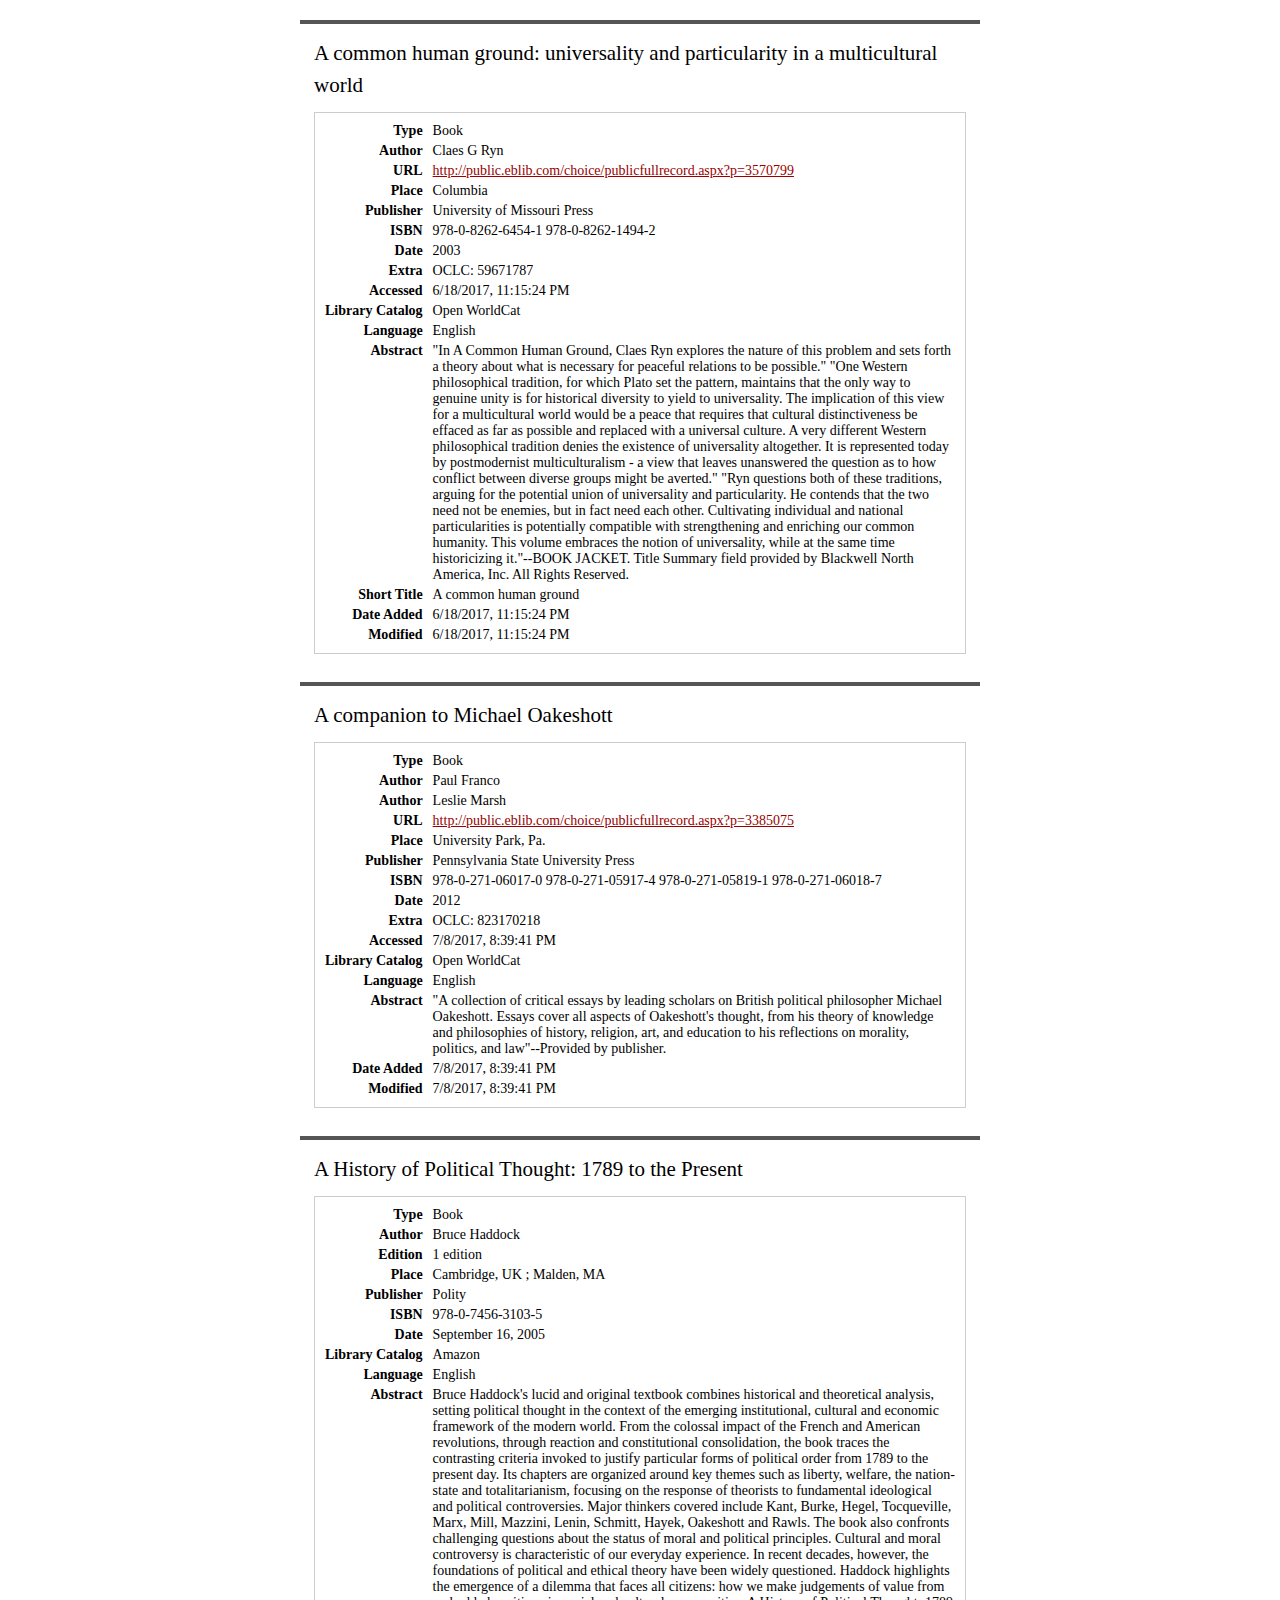
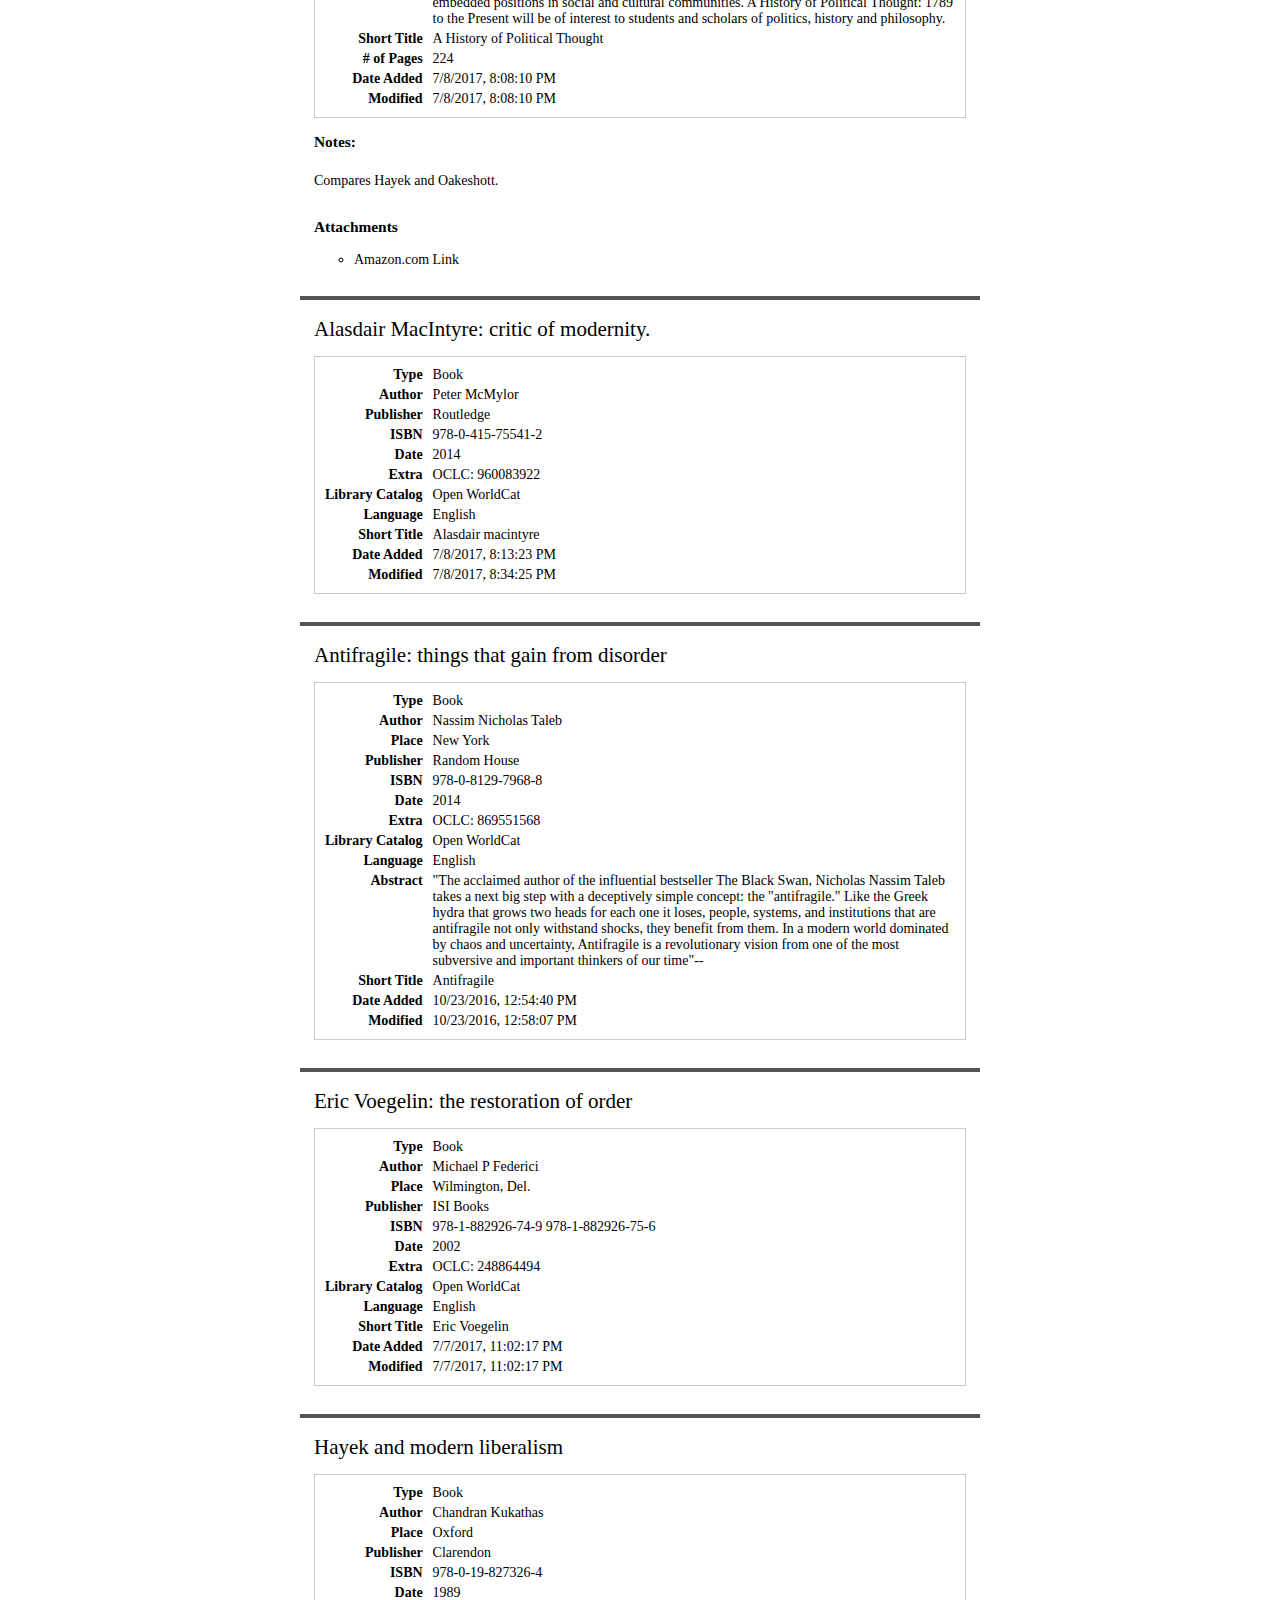
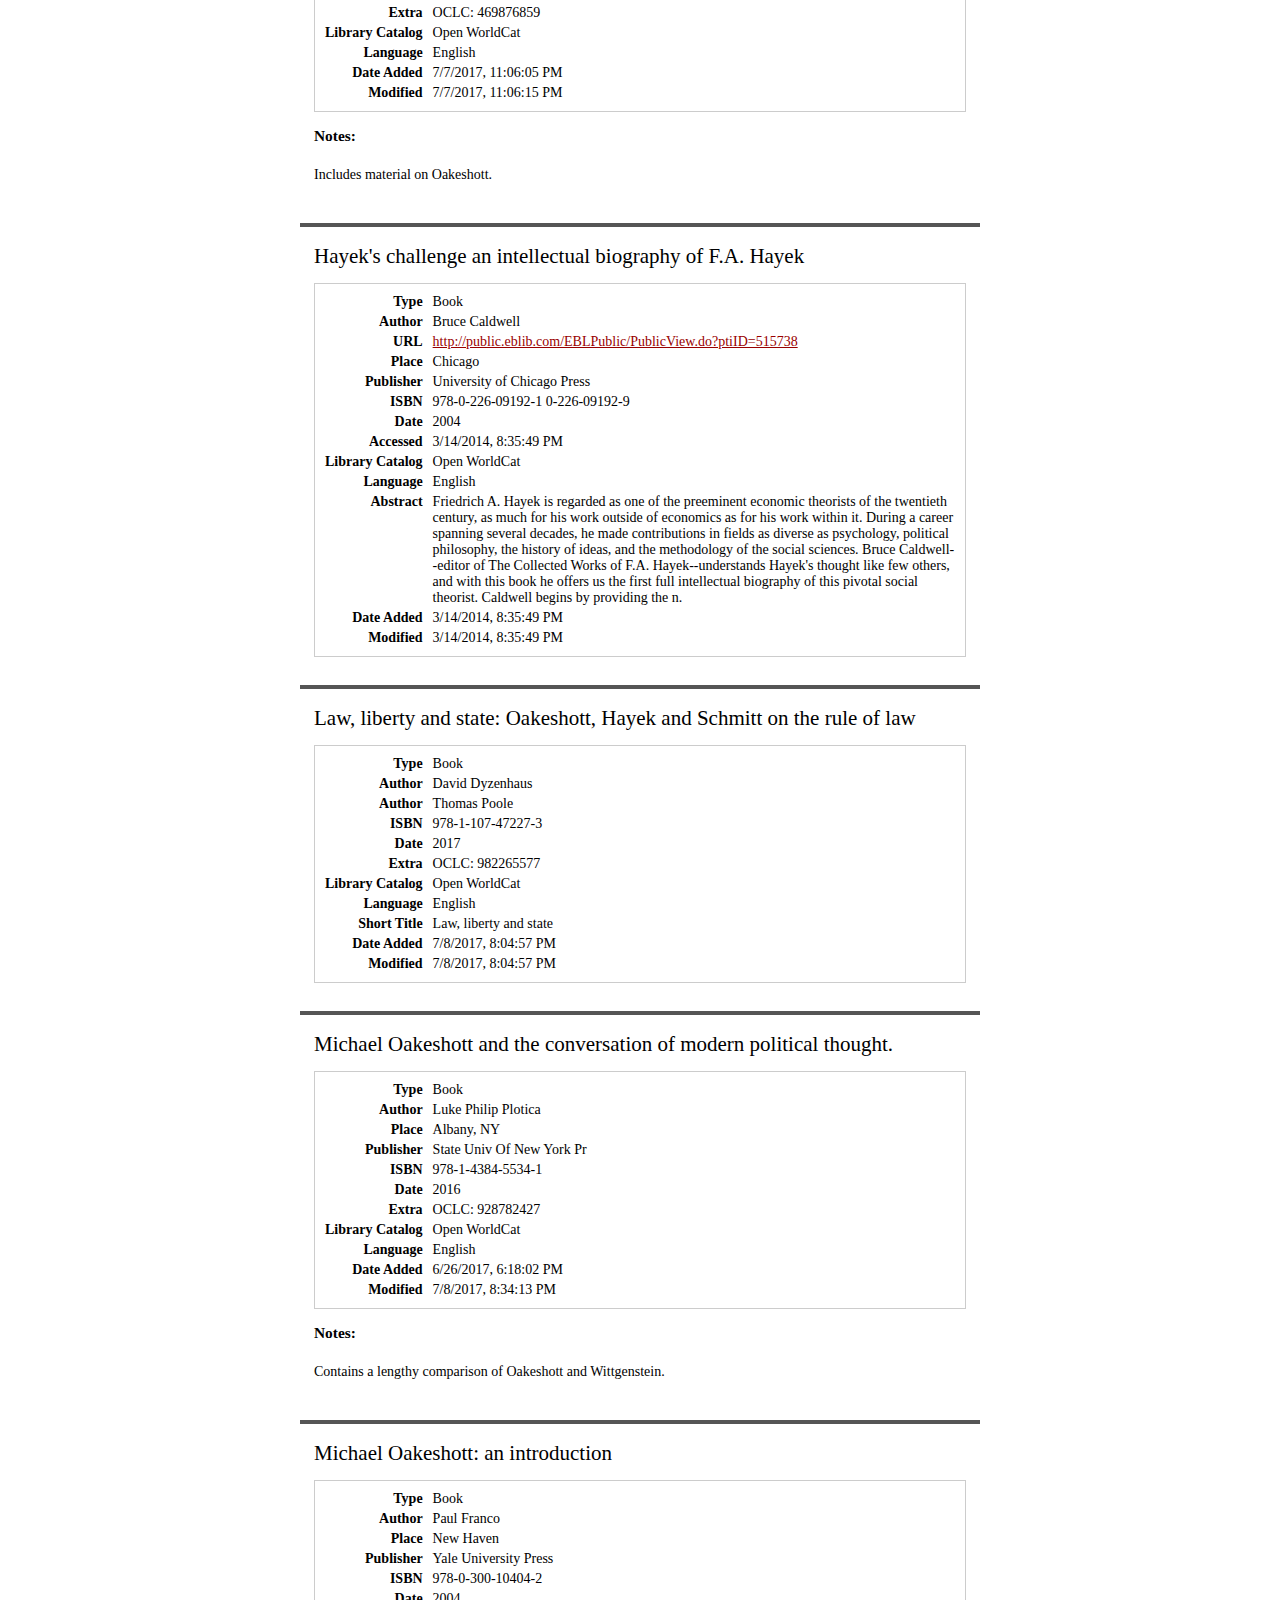
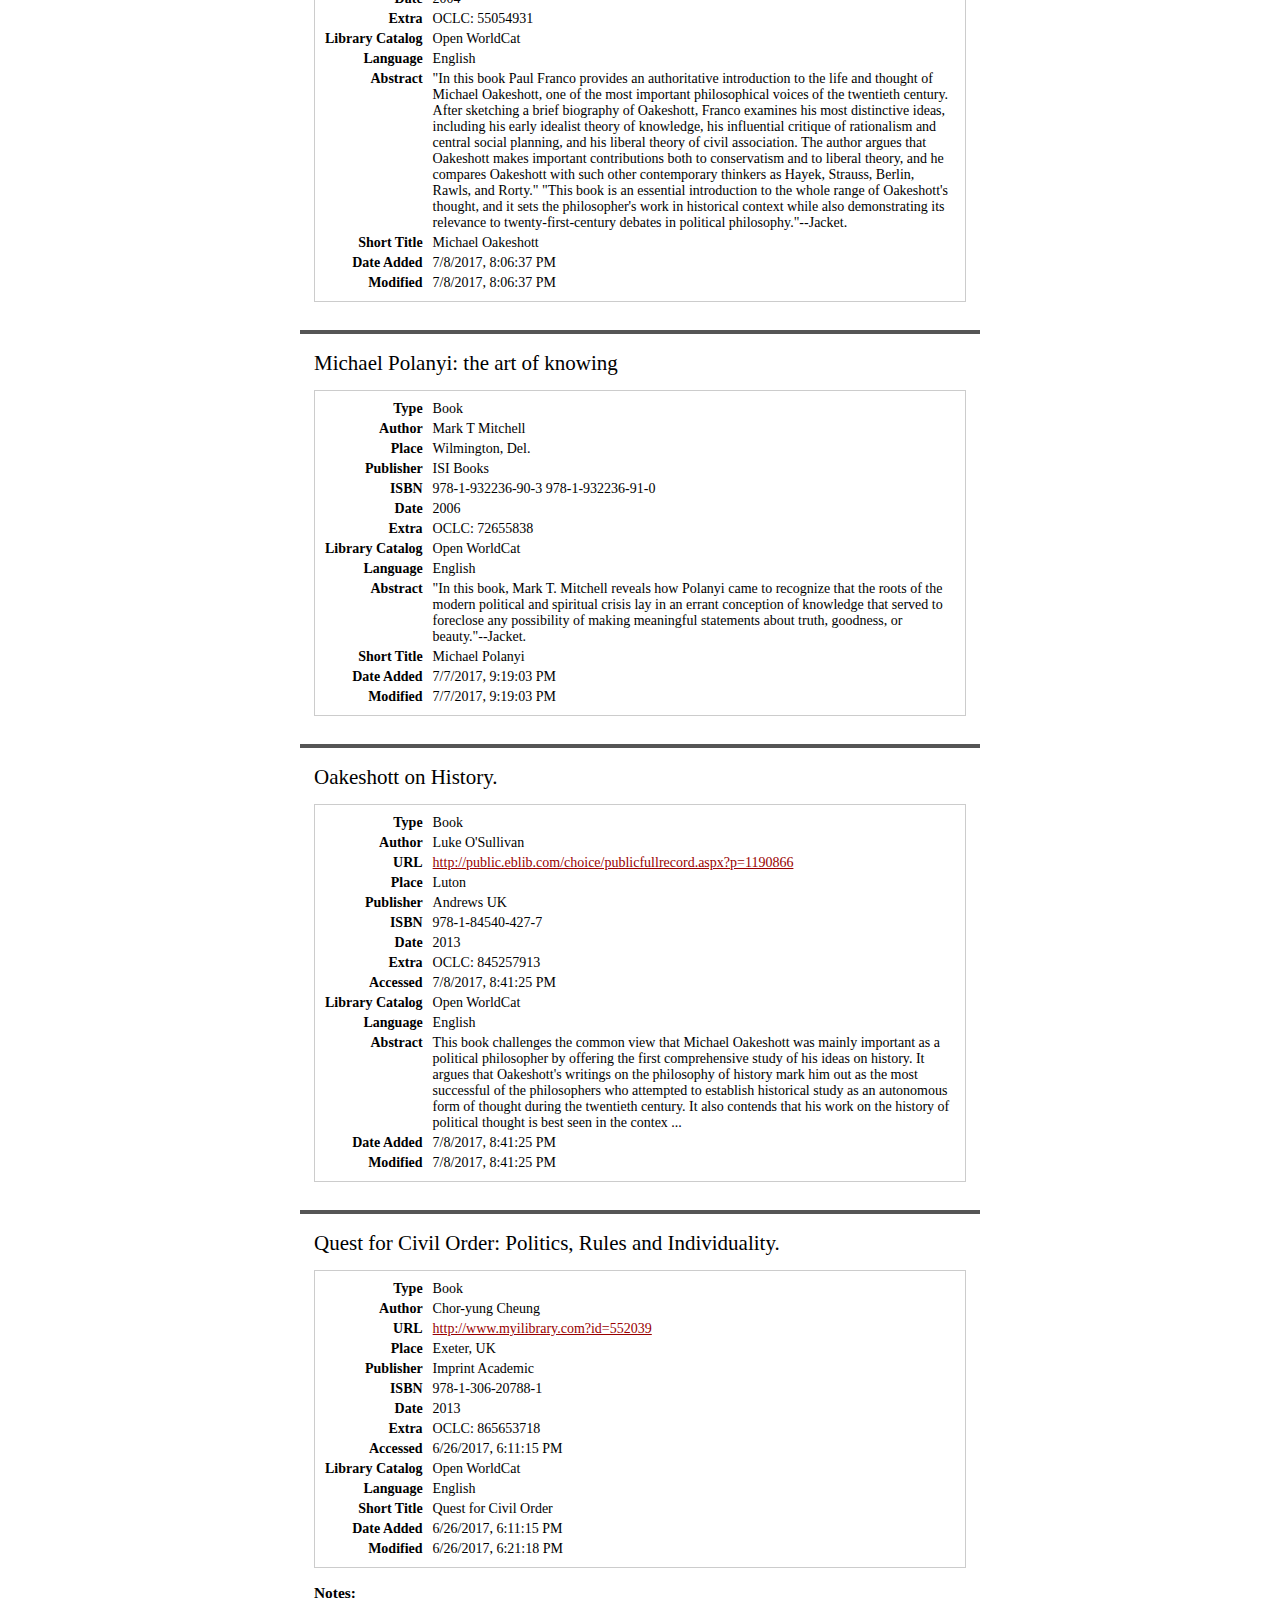
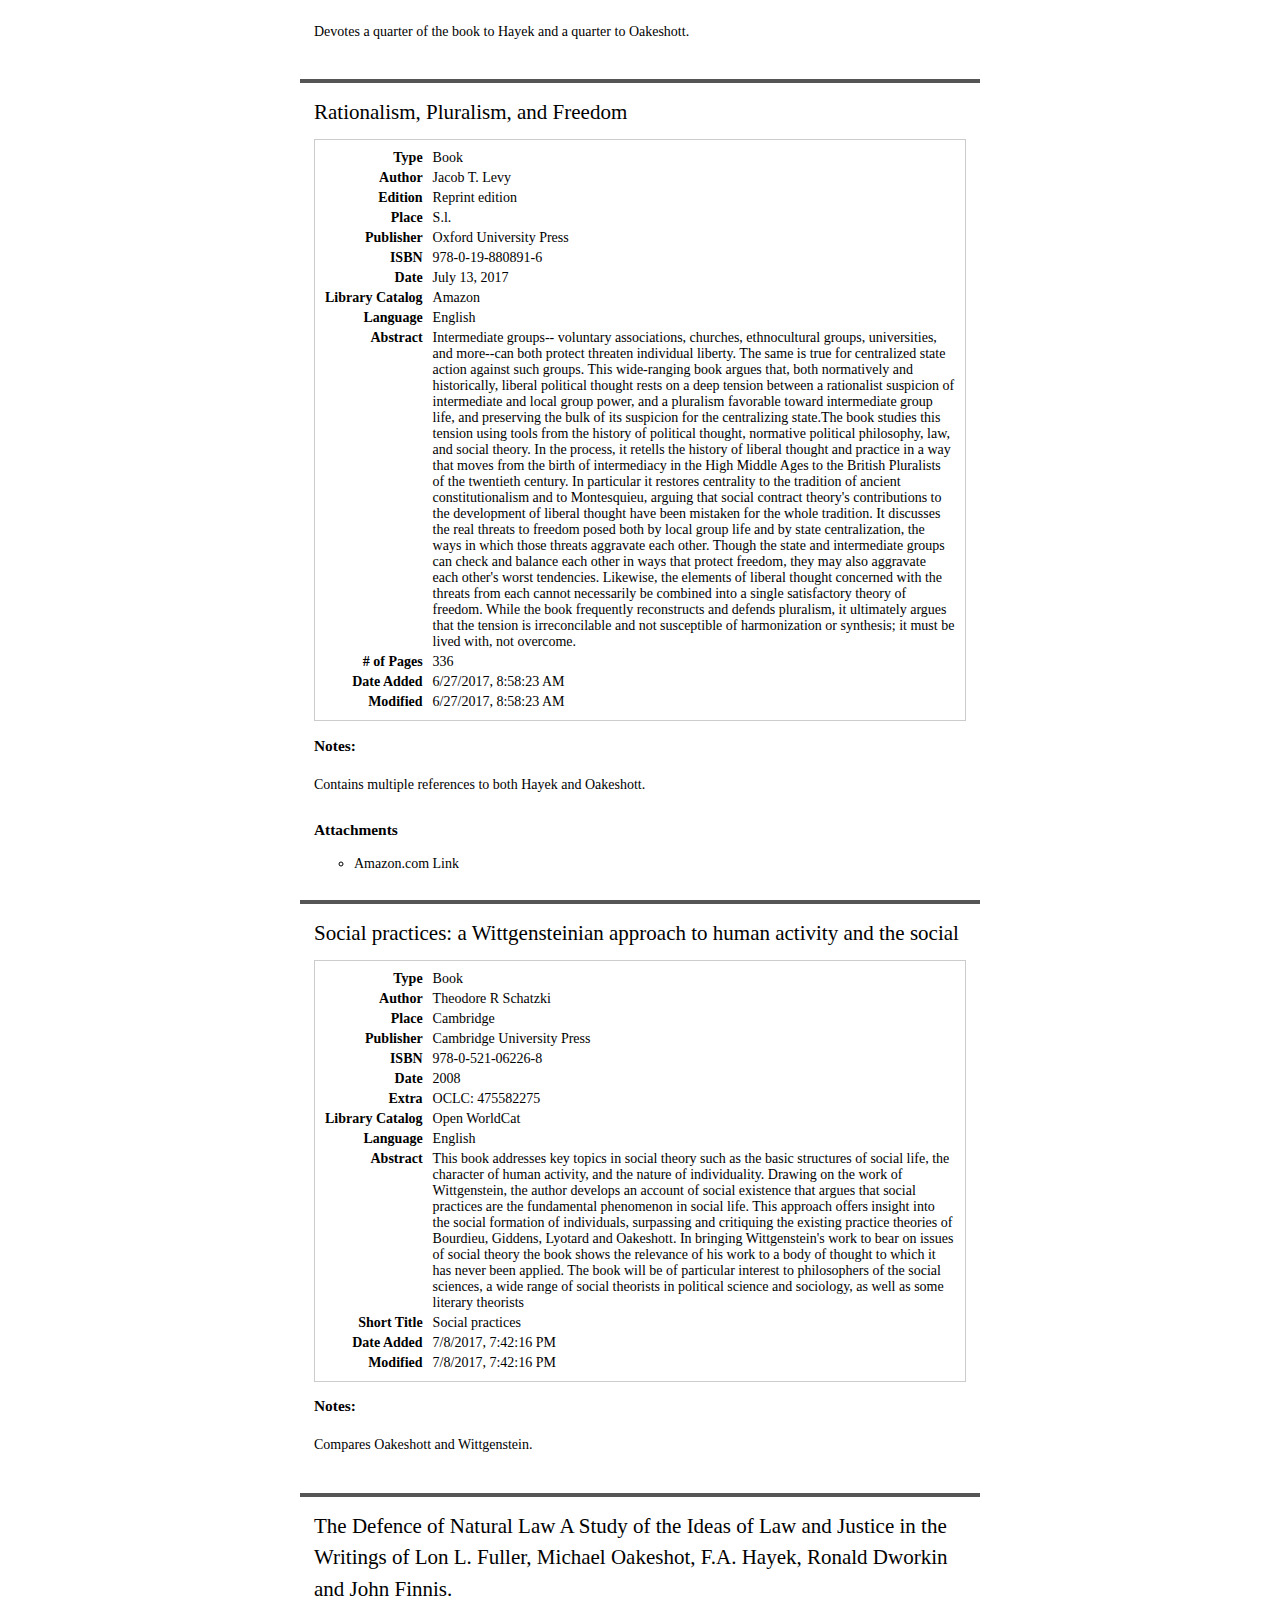
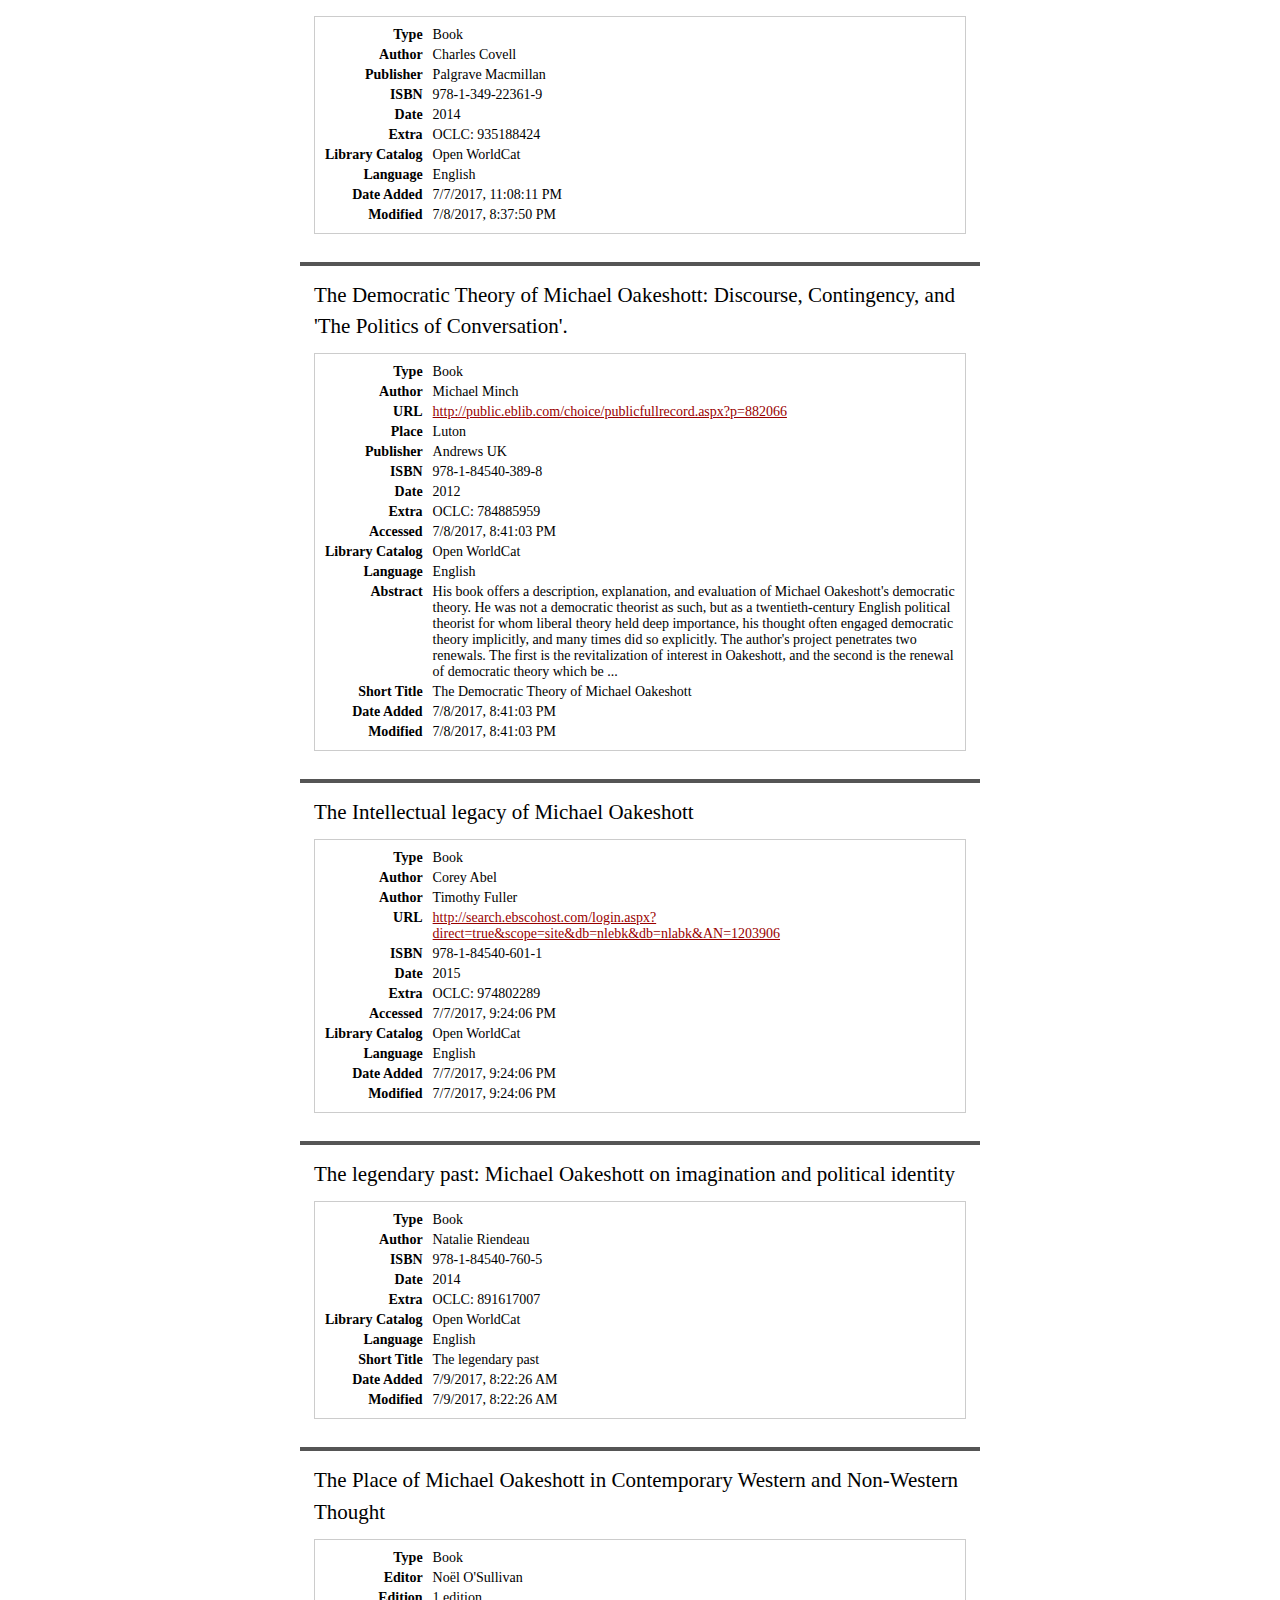
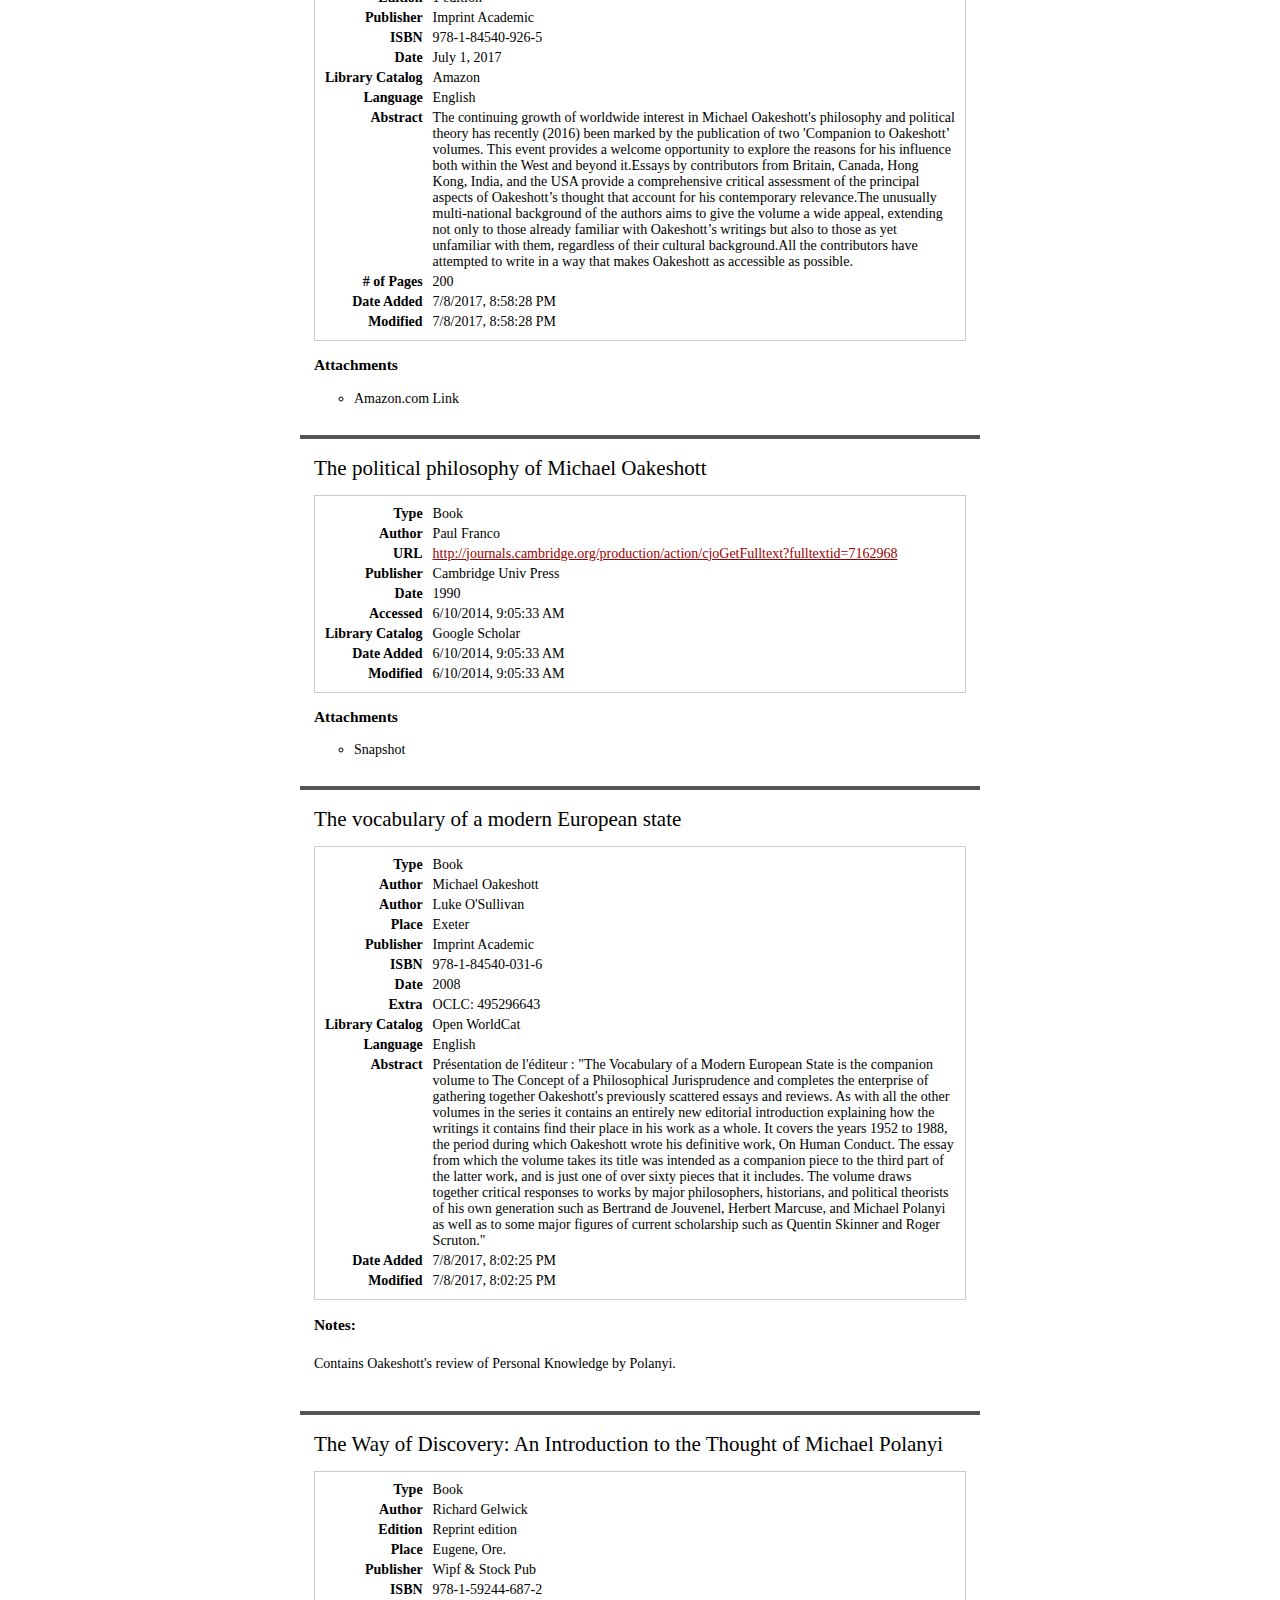
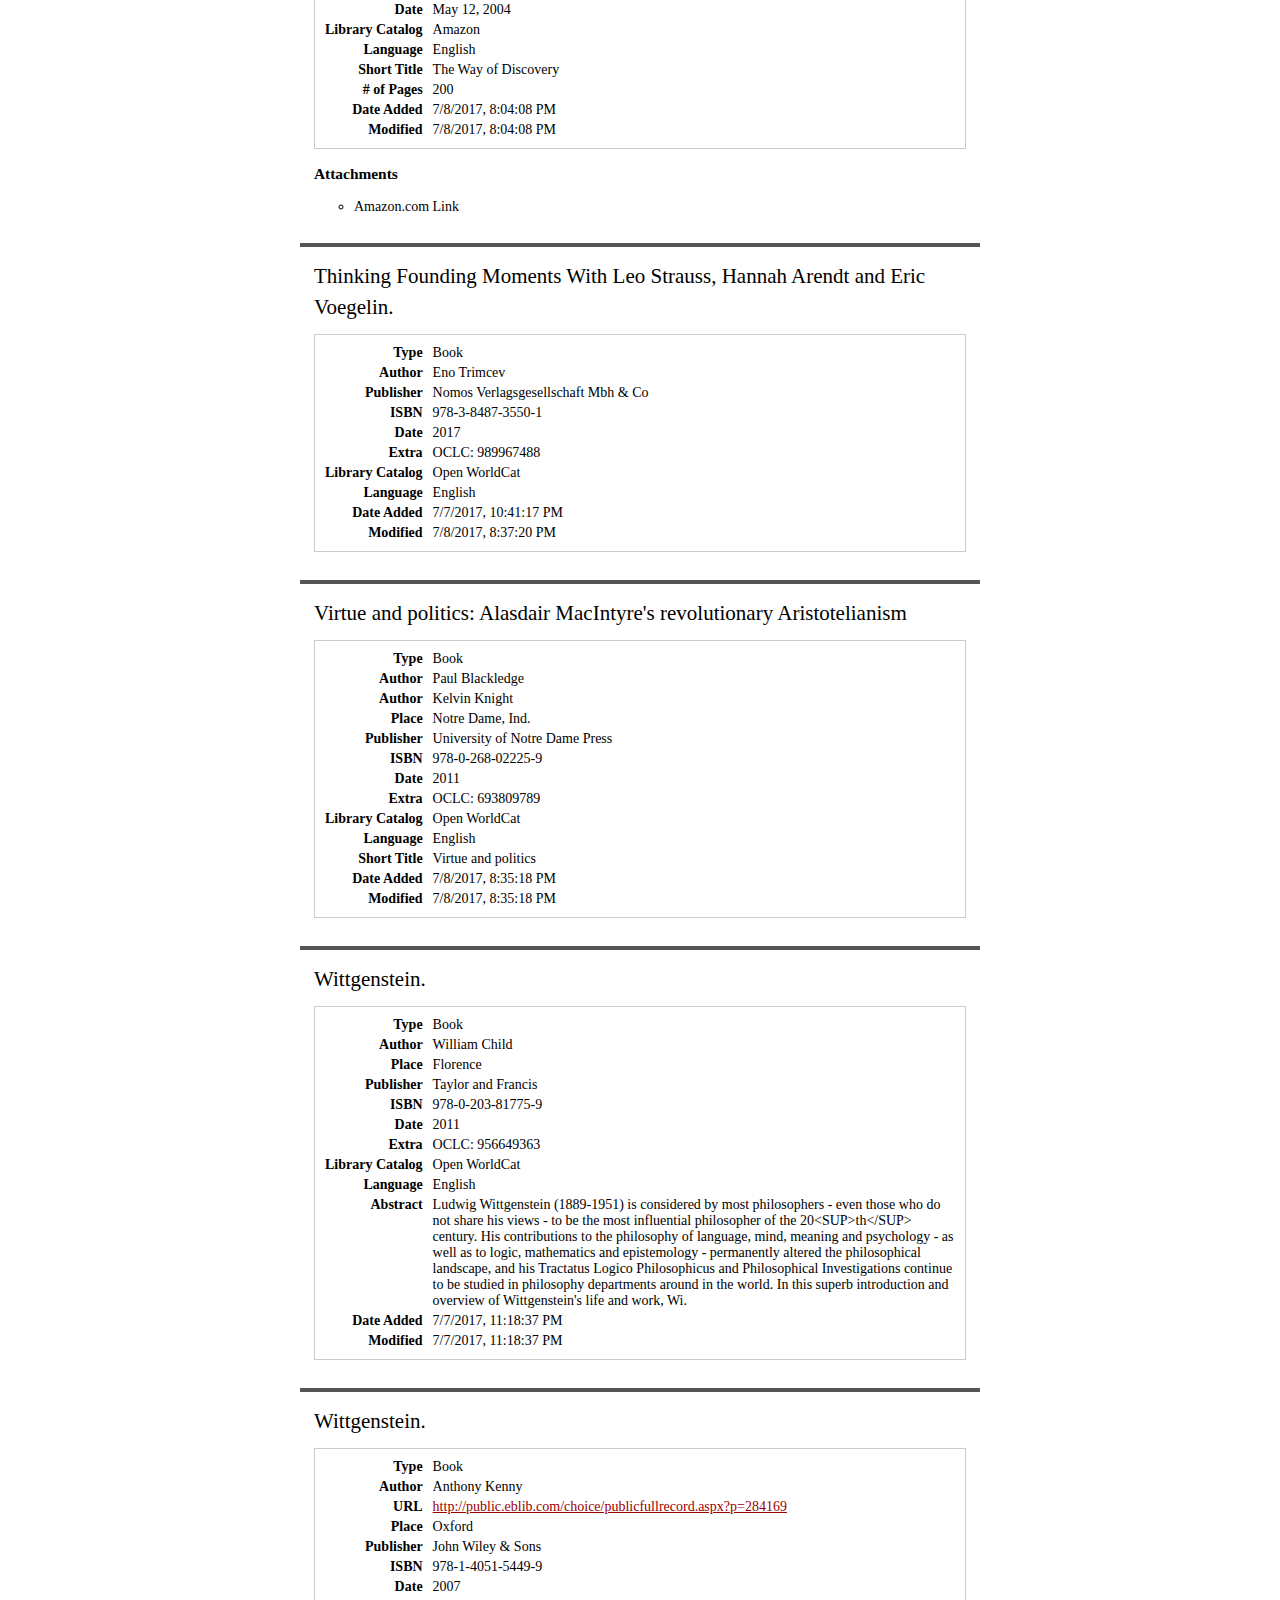
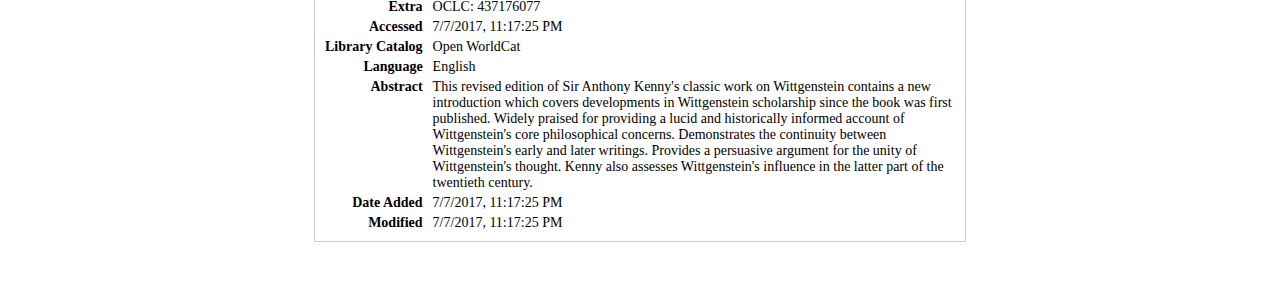
<file: RivalBooks.html>
<!DOCTYPE html>
<html><head><meta http-equiv="Content-Type" content="text/html; charset=UTF-8">
<title>Zotero Report</title>
<link rel="stylesheet" type="text/css" href="RivalBooks_files/detail.css">
<link rel="stylesheet" type="text/css" media="screen,projection" href="RivalBooks_files/detail_screen.css">
<link rel="stylesheet" type="text/css" media="print" href="RivalBooks_files/detail_print.css">
</head>

<body>
<ul class="report combineChildItems">

<li id="i557" class="item book">
<h2>A common human ground: universality and particularity in a multicultural world</h2>
<table>
<tbody><tr>
<th>Type</th>
<td>Book</td>
</tr>
<tr>
<th class="author">Author</th>
<td>Claes G Ryn</td>
</tr>
<tr>
<th>URL</th>
<td><a href="http://public.eblib.com/choice/publicfullrecord.aspx?p=3570799">http://public.eblib.com/choice/publicfullrecord.aspx?p=3570799</a></td>
</tr>
<tr>
<th>Place</th>
<td>Columbia</td>
</tr>
<tr>
<th>Publisher</th>
<td>University of Missouri Press</td>
</tr>
<tr>
<th>ISBN</th>
<td>978-0-8262-6454-1 978-0-8262-1494-2</td>
</tr>
<tr>
<th>Date</th>
<td>2003</td>
</tr>
<tr>
<th>Extra</th>
<td>OCLC: 59671787</td>
</tr>
<tr>
<th>Accessed</th>
<td>6/18/2017, 11:15:24 PM</td>
</tr>
<tr>
<th>Library Catalog</th>
<td>Open WorldCat</td>
</tr>
<tr>
<th>Language</th>
<td>English</td>
</tr>
<tr>
<th>Abstract</th>
<td>"In A Common Human Ground, Claes Ryn explores the nature of this 
problem and sets forth a theory about what is necessary for peaceful 
relations to be possible." "One Western philosophical tradition, for 
which Plato set the pattern, maintains that the only way to genuine 
unity is for historical diversity to yield to universality. The 
implication of this view for a multicultural world would be a peace that
 requires that cultural distinctiveness be effaced as far as possible 
and replaced with a universal culture. A very different Western 
philosophical tradition denies the existence of universality altogether.
 It is represented today by postmodernist multiculturalism - a view that
 leaves unanswered the question as to how conflict between diverse 
groups might be averted." "Ryn questions both of these traditions, 
arguing for the potential union of universality and particularity. He 
contends that the two need not be enemies, but in fact need each other. 
Cultivating individual and national particularities is potentially 
compatible with strengthening and enriching our common humanity. This 
volume embraces the notion of universality, while at the same time 
historicizing it."--BOOK JACKET. Title Summary field provided by 
Blackwell North America, Inc. All Rights Reserved.</td>
</tr>
<tr>
<th>Short Title</th>
<td>A common human ground</td>
</tr>
<tr>
<th>Date Added</th>
<td>6/18/2017, 11:15:24 PM</td>
</tr>
<tr>
<th>Modified</th>
<td>6/18/2017, 11:15:24 PM</td>
</tr>
</tbody></table></li>


<li id="i607" class="item book">
<h2>A companion to Michael Oakeshott</h2>
<table>
<tbody><tr>
<th>Type</th>
<td>Book</td>
</tr>
<tr>
<th class="author">Author</th>
<td>Paul Franco</td>
</tr>
<tr>
<th class="author">Author</th>
<td>Leslie Marsh</td>
</tr>
<tr>
<th>URL</th>
<td><a href="http://public.eblib.com/choice/publicfullrecord.aspx?p=3385075">http://public.eblib.com/choice/publicfullrecord.aspx?p=3385075</a></td>
</tr>
<tr>
<th>Place</th>
<td>University Park, Pa.</td>
</tr>
<tr>
<th>Publisher</th>
<td>Pennsylvania State University Press</td>
</tr>
<tr>
<th>ISBN</th>
<td>978-0-271-06017-0 978-0-271-05917-4 978-0-271-05819-1 978-0-271-06018-7</td>
</tr>
<tr>
<th>Date</th>
<td>2012</td>
</tr>
<tr>
<th>Extra</th>
<td>OCLC: 823170218</td>
</tr>
<tr>
<th>Accessed</th>
<td>7/8/2017, 8:39:41 PM</td>
</tr>
<tr>
<th>Library Catalog</th>
<td>Open WorldCat</td>
</tr>
<tr>
<th>Language</th>
<td>English</td>
</tr>
<tr>
<th>Abstract</th>
<td>"A collection of critical essays by leading scholars on British 
political philosopher Michael Oakeshott. Essays cover all aspects of 
Oakeshott's thought, from his theory of knowledge and philosophies of 
history, religion, art, and education to his reflections on morality, 
politics, and law"--Provided by publisher.</td>
</tr>
<tr>
<th>Date Added</th>
<td>7/8/2017, 8:39:41 PM</td>
</tr>
<tr>
<th>Modified</th>
<td>7/8/2017, 8:39:41 PM</td>
</tr>
</tbody></table></li>


<li id="i602" class="item book">
<h2>A History of Political Thought: 1789 to the Present</h2>
<table>
<tbody><tr>
<th>Type</th>
<td>Book</td>
</tr>
<tr>
<th class="author">Author</th>
<td>Bruce Haddock</td>
</tr>
<tr>
<th>Edition</th>
<td>1 edition</td>
</tr>
<tr>
<th>Place</th>
<td>Cambridge, UK ; Malden, MA</td>
</tr>
<tr>
<th>Publisher</th>
<td>Polity</td>
</tr>
<tr>
<th>ISBN</th>
<td>978-0-7456-3103-5</td>
</tr>
<tr>
<th>Date</th>
<td>September 16, 2005</td>
</tr>
<tr>
<th>Library Catalog</th>
<td>Amazon</td>
</tr>
<tr>
<th>Language</th>
<td>English</td>
</tr>
<tr>
<th>Abstract</th>
<td>Bruce Haddock's lucid and original textbook combines historical and 
theoretical analysis, setting political thought in the context of the 
emerging institutional, cultural and economic framework of the modern 
world. From the colossal impact of the French and American revolutions, 
through reaction and constitutional consolidation, the book traces the 
contrasting criteria invoked to justify particular forms of political 
order from 1789 to the present day. Its chapters are organized around 
key themes such as liberty, welfare, the nation-state and 
totalitarianism, focusing on the response of theorists to fundamental 
ideological and political controversies. Major thinkers covered include 
Kant, Burke, Hegel, Tocqueville, Marx, Mill, Mazzini, Lenin, Schmitt, 
Hayek, Oakeshott and Rawls.   The book also confronts challenging 
questions about the status of moral and political principles. Cultural 
and moral controversy is characteristic of our everyday experience. In 
recent decades, however, the foundations of political and ethical theory
 have been widely questioned. Haddock highlights the emergence of a 
dilemma that faces all citizens: how we make judgements of value from 
embedded positions in social and cultural communities.    A History of 
Political Thought: 1789 to the Present will be of interest to students 
and scholars of politics, history and philosophy.</td>
</tr>
<tr>
<th>Short Title</th>
<td>A History of Political Thought</td>
</tr>
<tr>
<th># of Pages</th>
<td>224</td>
</tr>
<tr>
<th>Date Added</th>
<td>7/8/2017, 8:08:10 PM</td>
</tr>
<tr>
<th>Modified</th>
<td>7/8/2017, 8:08:10 PM</td>
</tr>
</tbody></table><h3 class="notes">Notes:</h3>
<ul class="notes">
<li id="i604">
<p>Compares Hayek and Oakeshott.</p>
</li>
</ul>
<h3 class="attachments">Attachments</h3>
<ul class="attachments">
<li id="i603">Amazon.com Link</li>
</ul>
</li>


<li id="i605" class="item book">
<h2>Alasdair MacIntyre: critic of modernity.</h2>
<table>
<tbody><tr>
<th>Type</th>
<td>Book</td>
</tr>
<tr>
<th class="author">Author</th>
<td>Peter McMylor</td>
</tr>
<tr>
<th>Publisher</th>
<td>Routledge</td>
</tr>
<tr>
<th>ISBN</th>
<td>978-0-415-75541-2</td>
</tr>
<tr>
<th>Date</th>
<td>2014</td>
</tr>
<tr>
<th>Extra</th>
<td>OCLC: 960083922</td>
</tr>
<tr>
<th>Library Catalog</th>
<td>Open WorldCat</td>
</tr>
<tr>
<th>Language</th>
<td>English</td>
</tr>
<tr>
<th>Short Title</th>
<td>Alasdair macintyre</td>
</tr>
<tr>
<th>Date Added</th>
<td>7/8/2017, 8:13:23 PM</td>
</tr>
<tr>
<th>Modified</th>
<td>7/8/2017, 8:34:25 PM</td>
</tr>
</tbody></table></li>


<li id="i457" class="item book">
<h2>Antifragile: things that gain from disorder</h2>
<table>
<tbody><tr>
<th>Type</th>
<td>Book</td>
</tr>
<tr>
<th class="author">Author</th>
<td>Nassim Nicholas Taleb</td>
</tr>
<tr>
<th>Place</th>
<td>New York</td>
</tr>
<tr>
<th>Publisher</th>
<td>Random House</td>
</tr>
<tr>
<th>ISBN</th>
<td>978-0-8129-7968-8</td>
</tr>
<tr>
<th>Date</th>
<td>2014</td>
</tr>
<tr>
<th>Extra</th>
<td>OCLC: 869551568</td>
</tr>
<tr>
<th>Library Catalog</th>
<td>Open WorldCat</td>
</tr>
<tr>
<th>Language</th>
<td>English</td>
</tr>
<tr>
<th>Abstract</th>
<td>"The acclaimed author of the influential bestseller The Black Swan, 
Nicholas Nassim Taleb takes a next big step with a deceptively simple 
concept: the "antifragile." Like the Greek hydra that grows two heads 
for each one it loses, people, systems, and institutions that are 
antifragile not only withstand shocks, they benefit from them. In a 
modern world dominated by chaos and uncertainty, Antifragile is a 
revolutionary vision from one of the most subversive and important 
thinkers of our time"--</td>
</tr>
<tr>
<th>Short Title</th>
<td>Antifragile</td>
</tr>
<tr>
<th>Date Added</th>
<td>10/23/2016, 12:54:40 PM</td>
</tr>
<tr>
<th>Modified</th>
<td>10/23/2016, 12:58:07 PM</td>
</tr>
</tbody></table></li>


<li id="i586" class="item book">
<h2>Eric Voegelin: the restoration of order</h2>
<table>
<tbody><tr>
<th>Type</th>
<td>Book</td>
</tr>
<tr>
<th class="author">Author</th>
<td>Michael P Federici</td>
</tr>
<tr>
<th>Place</th>
<td>Wilmington, Del.</td>
</tr>
<tr>
<th>Publisher</th>
<td>ISI Books</td>
</tr>
<tr>
<th>ISBN</th>
<td>978-1-882926-74-9 978-1-882926-75-6</td>
</tr>
<tr>
<th>Date</th>
<td>2002</td>
</tr>
<tr>
<th>Extra</th>
<td>OCLC: 248864494</td>
</tr>
<tr>
<th>Library Catalog</th>
<td>Open WorldCat</td>
</tr>
<tr>
<th>Language</th>
<td>English</td>
</tr>
<tr>
<th>Short Title</th>
<td>Eric Voegelin</td>
</tr>
<tr>
<th>Date Added</th>
<td>7/7/2017, 11:02:17 PM</td>
</tr>
<tr>
<th>Modified</th>
<td>7/7/2017, 11:02:17 PM</td>
</tr>
</tbody></table></li>


<li id="i587" class="item book">
<h2>Hayek and modern liberalism</h2>
<table>
<tbody><tr>
<th>Type</th>
<td>Book</td>
</tr>
<tr>
<th class="author">Author</th>
<td>Chandran Kukathas</td>
</tr>
<tr>
<th>Place</th>
<td>Oxford</td>
</tr>
<tr>
<th>Publisher</th>
<td>Clarendon</td>
</tr>
<tr>
<th>ISBN</th>
<td>978-0-19-827326-4</td>
</tr>
<tr>
<th>Date</th>
<td>1989</td>
</tr>
<tr>
<th>Extra</th>
<td>OCLC: 469876859</td>
</tr>
<tr>
<th>Library Catalog</th>
<td>Open WorldCat</td>
</tr>
<tr>
<th>Language</th>
<td>English</td>
</tr>
<tr>
<th>Date Added</th>
<td>7/7/2017, 11:06:05 PM</td>
</tr>
<tr>
<th>Modified</th>
<td>7/7/2017, 11:06:15 PM</td>
</tr>
</tbody></table><h3 class="notes">Notes:</h3>
<ul class="notes">
<li id="i593">
<p>Includes material on Oakeshott.</p>
</li>
</ul>
</li>


<li id="i237" class="item book">
<h2>Hayek's challenge an intellectual biography of F.A. Hayek</h2>
<table>
<tbody><tr>
<th>Type</th>
<td>Book</td>
</tr>
<tr>
<th class="author">Author</th>
<td>Bruce Caldwell</td>
</tr>
<tr>
<th>URL</th>
<td><a href="http://public.eblib.com/EBLPublic/PublicView.do?ptiID=515738">http://public.eblib.com/EBLPublic/PublicView.do?ptiID=515738</a></td>
</tr>
<tr>
<th>Place</th>
<td>Chicago</td>
</tr>
<tr>
<th>Publisher</th>
<td>University of Chicago Press</td>
</tr>
<tr>
<th>ISBN</th>
<td>978-0-226-09192-1 0-226-09192-9</td>
</tr>
<tr>
<th>Date</th>
<td>2004</td>
</tr>
<tr>
<th>Accessed</th>
<td>3/14/2014, 8:35:49 PM</td>
</tr>
<tr>
<th>Library Catalog</th>
<td>Open WorldCat</td>
</tr>
<tr>
<th>Language</th>
<td>English</td>
</tr>
<tr>
<th>Abstract</th>
<td>Friedrich A. Hayek is regarded as one of the preeminent economic 
theorists of the twentieth century, as much for his work outside of 
economics as for his work within it. During a career spanning several 
decades, he made contributions in fields as diverse as psychology, 
political philosophy, the history of ideas, and the methodology of the 
social sciences. Bruce Caldwell--editor of The Collected Works of F.A. 
Hayek--understands Hayek's thought like few others, and with this book 
he offers us the first full intellectual biography of this pivotal 
social theorist. Caldwell begins by providing the n.</td>
</tr>
<tr>
<th>Date Added</th>
<td>3/14/2014, 8:35:49 PM</td>
</tr>
<tr>
<th>Modified</th>
<td>3/14/2014, 8:35:49 PM</td>
</tr>
</tbody></table></li>


<li id="i600" class="item book">
<h2>Law, liberty and state: Oakeshott, Hayek and Schmitt on the rule of law</h2>
<table>
<tbody><tr>
<th>Type</th>
<td>Book</td>
</tr>
<tr>
<th class="author">Author</th>
<td>David Dyzenhaus</td>
</tr>
<tr>
<th class="author">Author</th>
<td>Thomas Poole</td>
</tr>
<tr>
<th>ISBN</th>
<td>978-1-107-47227-3</td>
</tr>
<tr>
<th>Date</th>
<td>2017</td>
</tr>
<tr>
<th>Extra</th>
<td>OCLC: 982265577</td>
</tr>
<tr>
<th>Library Catalog</th>
<td>Open WorldCat</td>
</tr>
<tr>
<th>Language</th>
<td>English</td>
</tr>
<tr>
<th>Short Title</th>
<td>Law, liberty and state</td>
</tr>
<tr>
<th>Date Added</th>
<td>7/8/2017, 8:04:57 PM</td>
</tr>
<tr>
<th>Modified</th>
<td>7/8/2017, 8:04:57 PM</td>
</tr>
</tbody></table></li>


<li id="i574" class="item book">
<h2>Michael Oakeshott and the conversation of modern political thought.</h2>
<table>
<tbody><tr>
<th>Type</th>
<td>Book</td>
</tr>
<tr>
<th class="author">Author</th>
<td>Luke Philip Plotica</td>
</tr>
<tr>
<th>Place</th>
<td>Albany, NY</td>
</tr>
<tr>
<th>Publisher</th>
<td>State Univ Of New York Pr</td>
</tr>
<tr>
<th>ISBN</th>
<td>978-1-4384-5534-1</td>
</tr>
<tr>
<th>Date</th>
<td>2016</td>
</tr>
<tr>
<th>Extra</th>
<td>OCLC: 928782427</td>
</tr>
<tr>
<th>Library Catalog</th>
<td>Open WorldCat</td>
</tr>
<tr>
<th>Language</th>
<td>English</td>
</tr>
<tr>
<th>Date Added</th>
<td>6/26/2017, 6:18:02 PM</td>
</tr>
<tr>
<th>Modified</th>
<td>7/8/2017, 8:34:13 PM</td>
</tr>
</tbody></table><h3 class="notes">Notes:</h3>
<ul class="notes">
<li id="i582">
<p>Contains a lengthy comparison of Oakeshott and Wittgenstein.</p>
</li>
</ul>
</li>


<li id="i601" class="item book">
<h2>Michael Oakeshott: an introduction</h2>
<table>
<tbody><tr>
<th>Type</th>
<td>Book</td>
</tr>
<tr>
<th class="author">Author</th>
<td>Paul Franco</td>
</tr>
<tr>
<th>Place</th>
<td>New Haven</td>
</tr>
<tr>
<th>Publisher</th>
<td>Yale University Press</td>
</tr>
<tr>
<th>ISBN</th>
<td>978-0-300-10404-2</td>
</tr>
<tr>
<th>Date</th>
<td>2004</td>
</tr>
<tr>
<th>Extra</th>
<td>OCLC: 55054931</td>
</tr>
<tr>
<th>Library Catalog</th>
<td>Open WorldCat</td>
</tr>
<tr>
<th>Language</th>
<td>English</td>
</tr>
<tr>
<th>Abstract</th>
<td>"In this book Paul Franco provides an authoritative introduction to 
the life and thought of Michael Oakeshott, one of the most important 
philosophical voices of the twentieth century. After sketching a brief 
biography of Oakeshott, Franco examines his most distinctive ideas, 
including his early idealist theory of knowledge, his influential 
critique of rationalism and central social planning, and his liberal 
theory of civil association. The author argues that Oakeshott makes 
important contributions both to conservatism and to liberal theory, and 
he compares Oakeshott with such other contemporary thinkers as Hayek, 
Strauss, Berlin, Rawls, and Rorty." "This book is an essential 
introduction to the whole range of Oakeshott's thought, and it sets the 
philosopher's work in historical context while also demonstrating its 
relevance to twenty-first-century debates in political 
philosophy."--Jacket.</td>
</tr>
<tr>
<th>Short Title</th>
<td>Michael Oakeshott</td>
</tr>
<tr>
<th>Date Added</th>
<td>7/8/2017, 8:06:37 PM</td>
</tr>
<tr>
<th>Modified</th>
<td>7/8/2017, 8:06:37 PM</td>
</tr>
</tbody></table></li>


<li id="i580" class="item book">
<h2>Michael Polanyi: the art of knowing</h2>
<table>
<tbody><tr>
<th>Type</th>
<td>Book</td>
</tr>
<tr>
<th class="author">Author</th>
<td>Mark T Mitchell</td>
</tr>
<tr>
<th>Place</th>
<td>Wilmington, Del.</td>
</tr>
<tr>
<th>Publisher</th>
<td>ISI Books</td>
</tr>
<tr>
<th>ISBN</th>
<td>978-1-932236-90-3 978-1-932236-91-0</td>
</tr>
<tr>
<th>Date</th>
<td>2006</td>
</tr>
<tr>
<th>Extra</th>
<td>OCLC: 72655838</td>
</tr>
<tr>
<th>Library Catalog</th>
<td>Open WorldCat</td>
</tr>
<tr>
<th>Language</th>
<td>English</td>
</tr>
<tr>
<th>Abstract</th>
<td>"In this book, Mark T. Mitchell reveals how Polanyi came to 
recognize that the roots of the modern political and spiritual crisis 
lay in an errant conception of knowledge that served to foreclose any 
possibility of making meaningful statements about truth, goodness, or 
beauty."--Jacket.</td>
</tr>
<tr>
<th>Short Title</th>
<td>Michael Polanyi</td>
</tr>
<tr>
<th>Date Added</th>
<td>7/7/2017, 9:19:03 PM</td>
</tr>
<tr>
<th>Modified</th>
<td>7/7/2017, 9:19:03 PM</td>
</tr>
</tbody></table></li>


<li id="i609" class="item book">
<h2>Oakeshott on History.</h2>
<table>
<tbody><tr>
<th>Type</th>
<td>Book</td>
</tr>
<tr>
<th class="author">Author</th>
<td>Luke O'Sullivan</td>
</tr>
<tr>
<th>URL</th>
<td><a href="http://public.eblib.com/choice/publicfullrecord.aspx?p=1190866">http://public.eblib.com/choice/publicfullrecord.aspx?p=1190866</a></td>
</tr>
<tr>
<th>Place</th>
<td>Luton</td>
</tr>
<tr>
<th>Publisher</th>
<td>Andrews UK</td>
</tr>
<tr>
<th>ISBN</th>
<td>978-1-84540-427-7</td>
</tr>
<tr>
<th>Date</th>
<td>2013</td>
</tr>
<tr>
<th>Extra</th>
<td>OCLC: 845257913</td>
</tr>
<tr>
<th>Accessed</th>
<td>7/8/2017, 8:41:25 PM</td>
</tr>
<tr>
<th>Library Catalog</th>
<td>Open WorldCat</td>
</tr>
<tr>
<th>Language</th>
<td>English</td>
</tr>
<tr>
<th>Abstract</th>
<td>This book challenges the common view that Michael Oakeshott was 
mainly important as a political philosopher by offering the first 
comprehensive study of his ideas on history. It argues that Oakeshott's 
writings on the philosophy of history mark him out as the most 
successful of the philosophers who attempted to establish historical 
study as an autonomous form of thought during the twentieth century. It 
also contends that his work on the history of political thought is best 
seen in the contex ...</td>
</tr>
<tr>
<th>Date Added</th>
<td>7/8/2017, 8:41:25 PM</td>
</tr>
<tr>
<th>Modified</th>
<td>7/8/2017, 8:41:25 PM</td>
</tr>
</tbody></table></li>


<li id="i575" class="item book">
<h2>Quest for Civil Order: Politics, Rules and Individuality.</h2>
<table>
<tbody><tr>
<th>Type</th>
<td>Book</td>
</tr>
<tr>
<th class="author">Author</th>
<td>Chor-yung Cheung</td>
</tr>
<tr>
<th>URL</th>
<td><a href="http://www.myilibrary.com/?id=552039">http://www.myilibrary.com?id=552039</a></td>
</tr>
<tr>
<th>Place</th>
<td>Exeter, UK</td>
</tr>
<tr>
<th>Publisher</th>
<td>Imprint Academic</td>
</tr>
<tr>
<th>ISBN</th>
<td>978-1-306-20788-1</td>
</tr>
<tr>
<th>Date</th>
<td>2013</td>
</tr>
<tr>
<th>Extra</th>
<td>OCLC: 865653718</td>
</tr>
<tr>
<th>Accessed</th>
<td>6/26/2017, 6:11:15 PM</td>
</tr>
<tr>
<th>Library Catalog</th>
<td>Open WorldCat</td>
</tr>
<tr>
<th>Language</th>
<td>English</td>
</tr>
<tr>
<th>Short Title</th>
<td>Quest for Civil Order</td>
</tr>
<tr>
<th>Date Added</th>
<td>6/26/2017, 6:11:15 PM</td>
</tr>
<tr>
<th>Modified</th>
<td>6/26/2017, 6:21:18 PM</td>
</tr>
</tbody></table><h3 class="notes">Notes:</h3>
<ul class="notes">
<li id="i594">
<p>Devotes a quarter of the book to Hayek and a quarter to Oakeshott.</p>
</li>
</ul>
</li>


<li id="i576" class="item book">
<h2>Rationalism, Pluralism, and Freedom</h2>
<table>
<tbody><tr>
<th>Type</th>
<td>Book</td>
</tr>
<tr>
<th class="author">Author</th>
<td>Jacob T. Levy</td>
</tr>
<tr>
<th>Edition</th>
<td>Reprint edition</td>
</tr>
<tr>
<th>Place</th>
<td>S.l.</td>
</tr>
<tr>
<th>Publisher</th>
<td>Oxford University Press</td>
</tr>
<tr>
<th>ISBN</th>
<td>978-0-19-880891-6</td>
</tr>
<tr>
<th>Date</th>
<td>July 13, 2017</td>
</tr>
<tr>
<th>Library Catalog</th>
<td>Amazon</td>
</tr>
<tr>
<th>Language</th>
<td>English</td>
</tr>
<tr>
<th>Abstract</th>
<td>Intermediate groups-- voluntary associations, churches, 
ethnocultural groups, universities, and more--can both protect threaten 
individual liberty.  The same is true for centralized state action 
against such groups. This wide-ranging book argues that, both 
normatively and historically, liberal political thought rests on a deep 
tension between a rationalist suspicion of intermediate and local group 
power, and a pluralism favorable toward intermediate group life, and 
preserving the bulk of its suspicion for the centralizing state.The book
 studies this tension using tools from the history of political thought,
 normative political philosophy, law, and social theory. In the process,
 it retells the history of liberal thought and practice in a way that 
moves from the birth of intermediacy in the High Middle Ages to the 
British Pluralists of the twentieth century. In particular it restores 
centrality to the tradition of ancient constitutionalism and to 
Montesquieu, arguing that social contract theory's contributions to the 
development of liberal thought have been mistaken for the whole 
tradition.  It discusses the real threats to freedom posed both by local
 group life and by state centralization, the ways in which those threats
 aggravate each other.  Though the state and intermediate groups can 
check and balance each other in ways that protect freedom, they may also
 aggravate each other's worst tendencies. Likewise, the elements of 
liberal thought concerned with the threats from each cannot necessarily 
be combined into a single satisfactory theory of freedom. While the book
 frequently reconstructs and defends pluralism, it ultimately argues 
that the tension is irreconcilable and not susceptible of harmonization 
or synthesis; it must be lived with, not overcome.</td>
</tr>
<tr>
<th># of Pages</th>
<td>336</td>
</tr>
<tr>
<th>Date Added</th>
<td>6/27/2017, 8:58:23 AM</td>
</tr>
<tr>
<th>Modified</th>
<td>6/27/2017, 8:58:23 AM</td>
</tr>
</tbody></table><h3 class="notes">Notes:</h3>
<ul class="notes">
<li id="i595">
<p>Contains multiple references to both Hayek and Oakeshott.</p>
</li>
</ul>
<h3 class="attachments">Attachments</h3>
<ul class="attachments">
<li id="i579">Amazon.com Link</li>
</ul>
</li>


<li id="i591" class="item book">
<h2>Social practices: a Wittgensteinian approach to human activity and the social</h2>
<table>
<tbody><tr>
<th>Type</th>
<td>Book</td>
</tr>
<tr>
<th class="author">Author</th>
<td>Theodore R Schatzki</td>
</tr>
<tr>
<th>Place</th>
<td>Cambridge</td>
</tr>
<tr>
<th>Publisher</th>
<td>Cambridge University Press</td>
</tr>
<tr>
<th>ISBN</th>
<td>978-0-521-06226-8</td>
</tr>
<tr>
<th>Date</th>
<td>2008</td>
</tr>
<tr>
<th>Extra</th>
<td>OCLC: 475582275</td>
</tr>
<tr>
<th>Library Catalog</th>
<td>Open WorldCat</td>
</tr>
<tr>
<th>Language</th>
<td>English</td>
</tr>
<tr>
<th>Abstract</th>
<td>This book addresses key topics in social theory such as the basic 
structures of social life, the character of human activity, and the 
nature of individuality. Drawing on the work of Wittgenstein, the author
 develops an account of social existence that argues that social 
practices are the fundamental phenomenon in social life. This approach 
offers insight into the social formation of individuals, surpassing and 
critiquing the existing practice theories of Bourdieu, Giddens, Lyotard 
and Oakeshott. In bringing Wittgenstein's work to bear on issues of 
social theory the book shows the relevance of his work to a body of 
thought to which it has never been applied. The book will be of 
particular interest to philosophers of the social sciences, a wide range
 of social theorists in political science and sociology, as well as some
 literary theorists</td>
</tr>
<tr>
<th>Short Title</th>
<td>Social practices</td>
</tr>
<tr>
<th>Date Added</th>
<td>7/8/2017, 7:42:16 PM</td>
</tr>
<tr>
<th>Modified</th>
<td>7/8/2017, 7:42:16 PM</td>
</tr>
</tbody></table><h3 class="notes">Notes:</h3>
<ul class="notes">
<li id="i592">
<p>Compares Oakeshott and Wittgenstein.</p>
</li>
</ul>
</li>


<li id="i588" class="item book">
<h2>The Defence of Natural Law A Study of the Ideas of Law and Justice 
in the Writings of Lon L. Fuller, Michael Oakeshot, F.A. Hayek, Ronald 
Dworkin and John Finnis.</h2>
<table>
<tbody><tr>
<th>Type</th>
<td>Book</td>
</tr>
<tr>
<th class="author">Author</th>
<td>Charles Covell</td>
</tr>
<tr>
<th>Publisher</th>
<td>Palgrave Macmillan</td>
</tr>
<tr>
<th>ISBN</th>
<td>978-1-349-22361-9</td>
</tr>
<tr>
<th>Date</th>
<td>2014</td>
</tr>
<tr>
<th>Extra</th>
<td>OCLC: 935188424</td>
</tr>
<tr>
<th>Library Catalog</th>
<td>Open WorldCat</td>
</tr>
<tr>
<th>Language</th>
<td>English</td>
</tr>
<tr>
<th>Date Added</th>
<td>7/7/2017, 11:08:11 PM</td>
</tr>
<tr>
<th>Modified</th>
<td>7/8/2017, 8:37:50 PM</td>
</tr>
</tbody></table></li>


<li id="i608" class="item book">
<h2>The Democratic Theory of Michael Oakeshott: Discourse, Contingency, and 'The Politics of Conversation'.</h2>
<table>
<tbody><tr>
<th>Type</th>
<td>Book</td>
</tr>
<tr>
<th class="author">Author</th>
<td>Michael Minch</td>
</tr>
<tr>
<th>URL</th>
<td><a href="http://public.eblib.com/choice/publicfullrecord.aspx?p=882066">http://public.eblib.com/choice/publicfullrecord.aspx?p=882066</a></td>
</tr>
<tr>
<th>Place</th>
<td>Luton</td>
</tr>
<tr>
<th>Publisher</th>
<td>Andrews UK</td>
</tr>
<tr>
<th>ISBN</th>
<td>978-1-84540-389-8</td>
</tr>
<tr>
<th>Date</th>
<td>2012</td>
</tr>
<tr>
<th>Extra</th>
<td>OCLC: 784885959</td>
</tr>
<tr>
<th>Accessed</th>
<td>7/8/2017, 8:41:03 PM</td>
</tr>
<tr>
<th>Library Catalog</th>
<td>Open WorldCat</td>
</tr>
<tr>
<th>Language</th>
<td>English</td>
</tr>
<tr>
<th>Abstract</th>
<td>His book offers a description, explanation, and evaluation of 
Michael Oakeshott's democratic theory. He was not a democratic theorist 
as such, but as a twentieth-century English political theorist for whom 
liberal theory held deep importance, his thought often engaged 
democratic theory implicitly, and many times did so explicitly. The 
author's project penetrates two renewals. The first is the 
revitalization of interest in Oakeshott, and the second is the renewal 
of democratic theory which be ...</td>
</tr>
<tr>
<th>Short Title</th>
<td>The Democratic Theory of Michael Oakeshott</td>
</tr>
<tr>
<th>Date Added</th>
<td>7/8/2017, 8:41:03 PM</td>
</tr>
<tr>
<th>Modified</th>
<td>7/8/2017, 8:41:03 PM</td>
</tr>
</tbody></table></li>


<li id="i581" class="item book">
<h2>The Intellectual legacy of Michael Oakeshott</h2>
<table>
<tbody><tr>
<th>Type</th>
<td>Book</td>
</tr>
<tr>
<th class="author">Author</th>
<td>Corey Abel</td>
</tr>
<tr>
<th class="author">Author</th>
<td>Timothy Fuller</td>
</tr>
<tr>
<th>URL</th>
<td><a href="http://search.ebscohost.com/login.aspx?direct=true&amp;scope=site&amp;db=nlebk&amp;db=nlabk&amp;AN=1203906">http://search.ebscohost.com/login.aspx?direct=true&amp;scope=site&amp;db=nlebk&amp;db=nlabk&amp;AN=1203906</a></td>
</tr>
<tr>
<th>ISBN</th>
<td>978-1-84540-601-1</td>
</tr>
<tr>
<th>Date</th>
<td>2015</td>
</tr>
<tr>
<th>Extra</th>
<td>OCLC: 974802289</td>
</tr>
<tr>
<th>Accessed</th>
<td>7/7/2017, 9:24:06 PM</td>
</tr>
<tr>
<th>Library Catalog</th>
<td>Open WorldCat</td>
</tr>
<tr>
<th>Language</th>
<td>English</td>
</tr>
<tr>
<th>Date Added</th>
<td>7/7/2017, 9:24:06 PM</td>
</tr>
<tr>
<th>Modified</th>
<td>7/7/2017, 9:24:06 PM</td>
</tr>
</tbody></table></li>


<li id="i613" class="item book">
<h2>The legendary past: Michael Oakeshott on imagination and political identity</h2>
<table>
<tbody><tr>
<th>Type</th>
<td>Book</td>
</tr>
<tr>
<th class="author">Author</th>
<td>Natalie Riendeau</td>
</tr>
<tr>
<th>ISBN</th>
<td>978-1-84540-760-5</td>
</tr>
<tr>
<th>Date</th>
<td>2014</td>
</tr>
<tr>
<th>Extra</th>
<td>OCLC: 891617007</td>
</tr>
<tr>
<th>Library Catalog</th>
<td>Open WorldCat</td>
</tr>
<tr>
<th>Language</th>
<td>English</td>
</tr>
<tr>
<th>Short Title</th>
<td>The legendary past</td>
</tr>
<tr>
<th>Date Added</th>
<td>7/9/2017, 8:22:26 AM</td>
</tr>
<tr>
<th>Modified</th>
<td>7/9/2017, 8:22:26 AM</td>
</tr>
</tbody></table></li>


<li id="i611" class="item book">
<h2>The Place of Michael Oakeshott in Contemporary Western and Non-Western Thought</h2>
<table>
<tbody><tr>
<th>Type</th>
<td>Book</td>
</tr>
<tr>
<th class="editor">Editor</th>
<td>Noël O'Sullivan</td>
</tr>
<tr>
<th>Edition</th>
<td>1 edition</td>
</tr>
<tr>
<th>Publisher</th>
<td>Imprint Academic</td>
</tr>
<tr>
<th>ISBN</th>
<td>978-1-84540-926-5</td>
</tr>
<tr>
<th>Date</th>
<td>July 1, 2017</td>
</tr>
<tr>
<th>Library Catalog</th>
<td>Amazon</td>
</tr>
<tr>
<th>Language</th>
<td>English</td>
</tr>
<tr>
<th>Abstract</th>
<td>The continuing growth of worldwide interest in Michael Oakeshott's 
philosophy and political theory has recently (2016) been marked by the 
publication of two 'Companion to Oakeshott’ volumes. This event provides
 a welcome opportunity to explore the reasons for his influence both 
within the West and beyond it.Essays by contributors from Britain, 
Canada, Hong Kong, India, and the USA provide a comprehensive critical 
assessment of the principal aspects of Oakeshott’s thought that account 
for his contemporary relevance.The unusually multi-national background 
of the authors aims to give the volume a wide appeal, extending not only
 to those already familiar with Oakeshott’s writings but also to those 
as yet unfamiliar with them, regardless of their cultural background.All
 the contributors have attempted to write in a way that makes Oakeshott 
as accessible as possible.</td>
</tr>
<tr>
<th># of Pages</th>
<td>200</td>
</tr>
<tr>
<th>Date Added</th>
<td>7/8/2017, 8:58:28 PM</td>
</tr>
<tr>
<th>Modified</th>
<td>7/8/2017, 8:58:28 PM</td>
</tr>
</tbody></table><h3 class="attachments">Attachments</h3>
<ul class="attachments">
<li id="i612">Amazon.com Link</li>
</ul>
</li>


<li id="i128" class="item book">
<h2>The political philosophy of Michael Oakeshott</h2>
<table>
<tbody><tr>
<th>Type</th>
<td>Book</td>
</tr>
<tr>
<th class="author">Author</th>
<td>Paul Franco</td>
</tr>
<tr>
<th>URL</th>
<td><a href="http://journals.cambridge.org/production/action/cjoGetFulltext?fulltextid=7162968">http://journals.cambridge.org/production/action/cjoGetFulltext?fulltextid=7162968</a></td>
</tr>
<tr>
<th>Publisher</th>
<td>Cambridge Univ Press</td>
</tr>
<tr>
<th>Date</th>
<td>1990</td>
</tr>
<tr>
<th>Accessed</th>
<td>6/10/2014, 9:05:33 AM</td>
</tr>
<tr>
<th>Library Catalog</th>
<td>Google Scholar</td>
</tr>
<tr>
<th>Date Added</th>
<td>6/10/2014, 9:05:33 AM</td>
</tr>
<tr>
<th>Modified</th>
<td>6/10/2014, 9:05:33 AM</td>
</tr>
</tbody></table><h3 class="attachments">Attachments</h3>
<ul class="attachments">
<li id="i258">Snapshot</li>
</ul>
</li>


<li id="i596" class="item book">
<h2>The vocabulary of a modern European state</h2>
<table>
<tbody><tr>
<th>Type</th>
<td>Book</td>
</tr>
<tr>
<th class="author">Author</th>
<td>Michael Oakeshott</td>
</tr>
<tr>
<th class="author">Author</th>
<td>Luke O'Sullivan</td>
</tr>
<tr>
<th>Place</th>
<td>Exeter</td>
</tr>
<tr>
<th>Publisher</th>
<td>Imprint Academic</td>
</tr>
<tr>
<th>ISBN</th>
<td>978-1-84540-031-6</td>
</tr>
<tr>
<th>Date</th>
<td>2008</td>
</tr>
<tr>
<th>Extra</th>
<td>OCLC: 495296643</td>
</tr>
<tr>
<th>Library Catalog</th>
<td>Open WorldCat</td>
</tr>
<tr>
<th>Language</th>
<td>English</td>
</tr>
<tr>
<th>Abstract</th>
<td>Présentation de l'éditeur : "The Vocabulary of a Modern European 
State is the companion volume to The Concept of a Philosophical 
Jurisprudence and completes the enterprise of gathering together 
Oakeshott's previously scattered essays and reviews. As with all the 
other volumes in the series it contains an entirely new editorial 
introduction explaining how the writings it contains find their place in
 his work as a whole. It covers the years 1952 to 1988, the period 
during which Oakeshott wrote his definitive work, On Human Conduct. The 
essay from which the volume takes its title was intended as a companion 
piece to the third part of the latter work, and is just one of over 
sixty pieces that it includes. The volume draws together critical 
responses to works by major philosophers, historians, and political 
theorists of his own generation such as Bertrand de Jouvenel, Herbert 
Marcuse, and Michael Polanyi as well as to some major figures of current
 scholarship such as Quentin Skinner and Roger Scruton."</td>
</tr>
<tr>
<th>Date Added</th>
<td>7/8/2017, 8:02:25 PM</td>
</tr>
<tr>
<th>Modified</th>
<td>7/8/2017, 8:02:25 PM</td>
</tr>
</tbody></table><h3 class="notes">Notes:</h3>
<ul class="notes">
<li id="i597">
<p>Contains Oakeshott's review of Personal Knowledge by Polanyi.</p>
</li>
</ul>
</li>


<li id="i598" class="item book">
<h2>The Way of Discovery: An Introduction to the Thought of Michael Polanyi</h2>
<table>
<tbody><tr>
<th>Type</th>
<td>Book</td>
</tr>
<tr>
<th class="author">Author</th>
<td>Richard Gelwick</td>
</tr>
<tr>
<th>Edition</th>
<td>Reprint edition</td>
</tr>
<tr>
<th>Place</th>
<td>Eugene, Ore.</td>
</tr>
<tr>
<th>Publisher</th>
<td>Wipf &amp; Stock Pub</td>
</tr>
<tr>
<th>ISBN</th>
<td>978-1-59244-687-2</td>
</tr>
<tr>
<th>Date</th>
<td>May 12, 2004</td>
</tr>
<tr>
<th>Library Catalog</th>
<td>Amazon</td>
</tr>
<tr>
<th>Language</th>
<td>English</td>
</tr>
<tr>
<th>Short Title</th>
<td>The Way of Discovery</td>
</tr>
<tr>
<th># of Pages</th>
<td>200</td>
</tr>
<tr>
<th>Date Added</th>
<td>7/8/2017, 8:04:08 PM</td>
</tr>
<tr>
<th>Modified</th>
<td>7/8/2017, 8:04:08 PM</td>
</tr>
</tbody></table><h3 class="attachments">Attachments</h3>
<ul class="attachments">
<li id="i599">Amazon.com Link</li>
</ul>
</li>


<li id="i585" class="item book">
<h2>Thinking Founding Moments With Leo Strauss, Hannah Arendt and Eric Voegelin.</h2>
<table>
<tbody><tr>
<th>Type</th>
<td>Book</td>
</tr>
<tr>
<th class="author">Author</th>
<td>Eno Trimcev</td>
</tr>
<tr>
<th>Publisher</th>
<td>Nomos Verlagsgesellschaft Mbh &amp; Co</td>
</tr>
<tr>
<th>ISBN</th>
<td>978-3-8487-3550-1</td>
</tr>
<tr>
<th>Date</th>
<td>2017</td>
</tr>
<tr>
<th>Extra</th>
<td>OCLC: 989967488</td>
</tr>
<tr>
<th>Library Catalog</th>
<td>Open WorldCat</td>
</tr>
<tr>
<th>Language</th>
<td>English</td>
</tr>
<tr>
<th>Date Added</th>
<td>7/7/2017, 10:41:17 PM</td>
</tr>
<tr>
<th>Modified</th>
<td>7/8/2017, 8:37:20 PM</td>
</tr>
</tbody></table></li>


<li id="i606" class="item book">
<h2>Virtue and politics: Alasdair MacIntyre's revolutionary Aristotelianism</h2>
<table>
<tbody><tr>
<th>Type</th>
<td>Book</td>
</tr>
<tr>
<th class="author">Author</th>
<td>Paul Blackledge</td>
</tr>
<tr>
<th class="author">Author</th>
<td>Kelvin Knight</td>
</tr>
<tr>
<th>Place</th>
<td>Notre Dame, Ind.</td>
</tr>
<tr>
<th>Publisher</th>
<td>University of Notre Dame Press</td>
</tr>
<tr>
<th>ISBN</th>
<td>978-0-268-02225-9</td>
</tr>
<tr>
<th>Date</th>
<td>2011</td>
</tr>
<tr>
<th>Extra</th>
<td>OCLC: 693809789</td>
</tr>
<tr>
<th>Library Catalog</th>
<td>Open WorldCat</td>
</tr>
<tr>
<th>Language</th>
<td>English</td>
</tr>
<tr>
<th>Short Title</th>
<td>Virtue and politics</td>
</tr>
<tr>
<th>Date Added</th>
<td>7/8/2017, 8:35:18 PM</td>
</tr>
<tr>
<th>Modified</th>
<td>7/8/2017, 8:35:18 PM</td>
</tr>
</tbody></table></li>


<li id="i590" class="item book">
<h2>Wittgenstein.</h2>
<table>
<tbody><tr>
<th>Type</th>
<td>Book</td>
</tr>
<tr>
<th class="author">Author</th>
<td>William Child</td>
</tr>
<tr>
<th>Place</th>
<td>Florence</td>
</tr>
<tr>
<th>Publisher</th>
<td>Taylor and Francis</td>
</tr>
<tr>
<th>ISBN</th>
<td>978-0-203-81775-9</td>
</tr>
<tr>
<th>Date</th>
<td>2011</td>
</tr>
<tr>
<th>Extra</th>
<td>OCLC: 956649363</td>
</tr>
<tr>
<th>Library Catalog</th>
<td>Open WorldCat</td>
</tr>
<tr>
<th>Language</th>
<td>English</td>
</tr>
<tr>
<th>Abstract</th>
<td>Ludwig Wittgenstein (1889-1951) is considered by most philosophers -
 even those who do not share his views - to be the most influential 
philosopher of the 20&lt;SUP&gt;th&lt;/SUP&gt; century. His 
contributions to the philosophy of language, mind, meaning and 
psychology - as well as to logic, mathematics and epistemology - 
permanently altered the philosophical landscape, and his Tractatus 
Logico Philosophicus and Philosophical Investigations continue to be 
studied in philosophy departments around in the world. In this superb 
introduction and overview of Wittgenstein's life and work, Wi.</td>
</tr>
<tr>
<th>Date Added</th>
<td>7/7/2017, 11:18:37 PM</td>
</tr>
<tr>
<th>Modified</th>
<td>7/7/2017, 11:18:37 PM</td>
</tr>
</tbody></table></li>


<li id="i589" class="item book">
<h2>Wittgenstein.</h2>
<table>
<tbody><tr>
<th>Type</th>
<td>Book</td>
</tr>
<tr>
<th class="author">Author</th>
<td>Anthony Kenny</td>
</tr>
<tr>
<th>URL</th>
<td><a href="http://public.eblib.com/choice/publicfullrecord.aspx?p=284169">http://public.eblib.com/choice/publicfullrecord.aspx?p=284169</a></td>
</tr>
<tr>
<th>Place</th>
<td>Oxford</td>
</tr>
<tr>
<th>Publisher</th>
<td>John Wiley &amp; Sons</td>
</tr>
<tr>
<th>ISBN</th>
<td>978-1-4051-5449-9</td>
</tr>
<tr>
<th>Date</th>
<td>2007</td>
</tr>
<tr>
<th>Extra</th>
<td>OCLC: 437176077</td>
</tr>
<tr>
<th>Accessed</th>
<td>7/7/2017, 11:17:25 PM</td>
</tr>
<tr>
<th>Library Catalog</th>
<td>Open WorldCat</td>
</tr>
<tr>
<th>Language</th>
<td>English</td>
</tr>
<tr>
<th>Abstract</th>
<td>This revised edition of Sir Anthony Kenny's classic work on 
Wittgenstein contains a new introduction which covers developments in 
Wittgenstein scholarship since the book was first published. Widely 
praised for providing a lucid and historically informed account of 
Wittgenstein's core philosophical concerns. Demonstrates the continuity 
between Wittgenstein's early and later writings. Provides a persuasive 
argument for the unity of Wittgenstein's thought. Kenny also assesses 
Wittgenstein's influence in the latter part of the twentieth century.</td>
</tr>
<tr>
<th>Date Added</th>
<td>7/7/2017, 11:17:25 PM</td>
</tr>
<tr>
<th>Modified</th>
<td>7/7/2017, 11:17:25 PM</td>
</tr>
</tbody></table></li>

</ul>

</body></html>
</file>
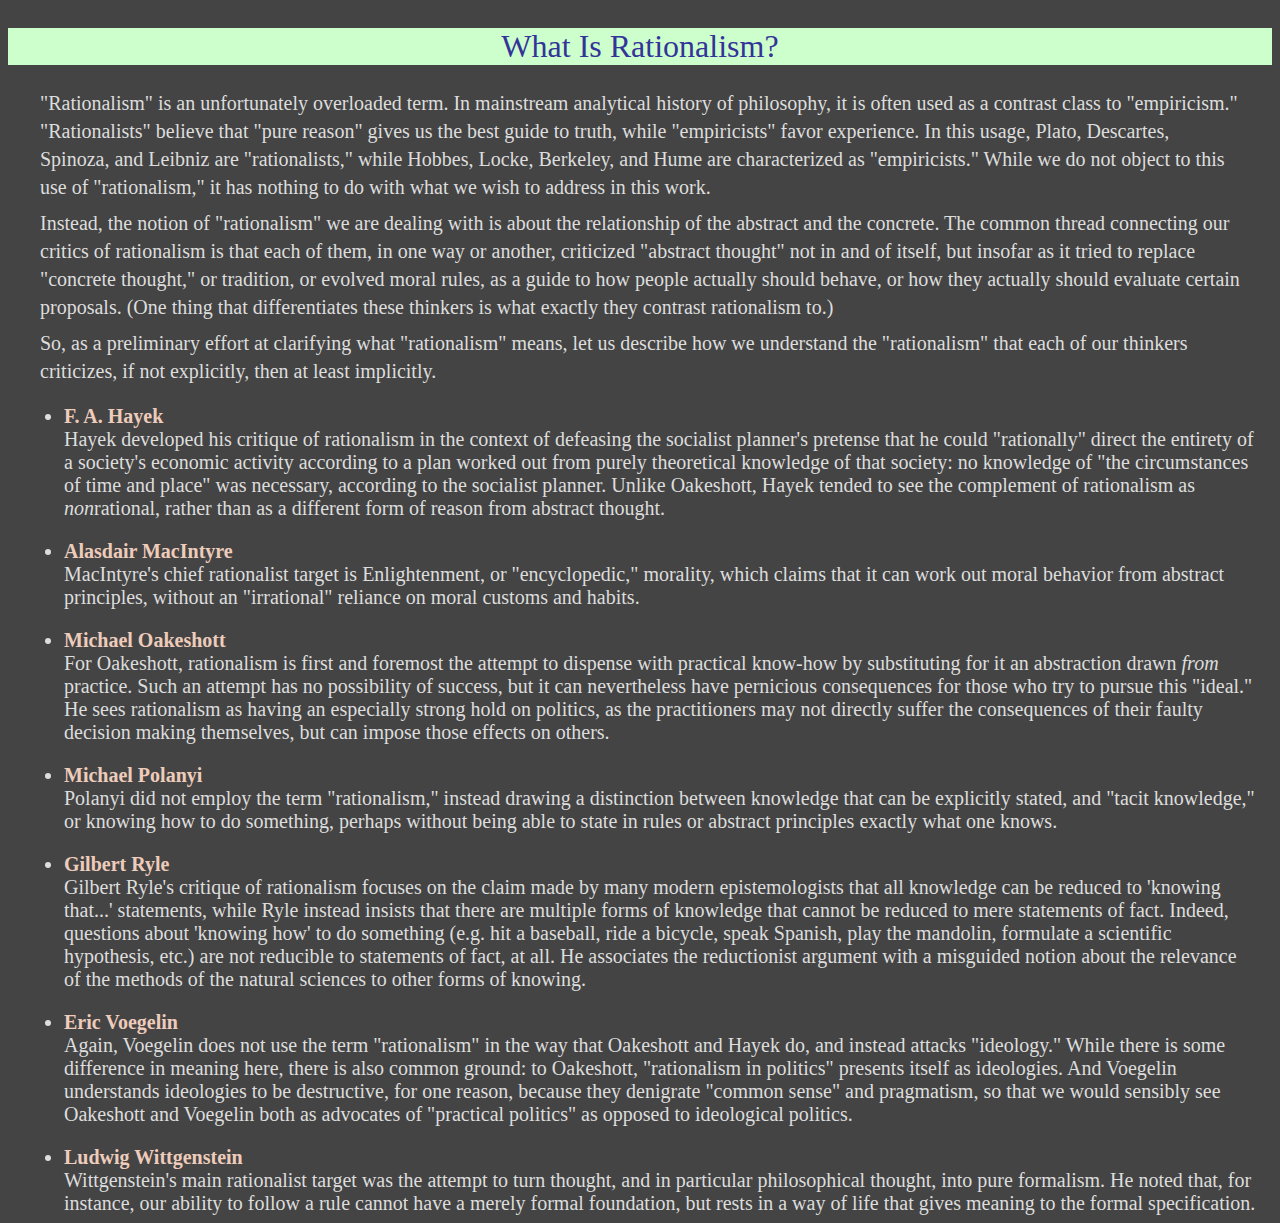
<file: WhatIsRationalism.html>
<!DOCTYPE html>
<html>
    <head>
        <link href="style.css" rel="stylesheet" type="text/css"/>
        <title>
            What Is Rationalism?
        </title>
    </head>

    <body>
        <h1>
            What Is Rationalism?
        </h1>

        <p>
            "Rationalism" is an unfortunately overloaded term. In mainstream
            analytical history of philosophy, it is often used as a contrast
            class to "empiricism."
            "Rationalists" believe that "pure reason" gives us the best guide
            to truth, while "empiricists" favor experience. 
            In this usage, Plato, Descartes, Spinoza,
            and Leibniz are "rationalists," while Hobbes, Locke, Berkeley, and
            Hume are characterized as "empiricists." While we do not object to
            this use of "rationalism," it has nothing to do with what we wish
            to address in this work.
        </p>

        <p>
            Instead, the notion of "rationalism" we are dealing with is about
            the relationship of the abstract and the
            concrete. The common thread connecting our critics of rationalism
            is that each of them, in one way or another, criticized "abstract
            thought" not in and of itself, but insofar as it tried to replace
            "concrete thought," or tradition, or evolved moral rules,
            as a guide to how people actually should behave,
            or how they actually should evaluate certain proposals.
            (One thing that differentiates these thinkers is what exactly they
            contrast rationalism to.)
        </p>

        <p>
            So, as a preliminary effort at clarifying what "rationalism" means,
            let us describe how we understand the "rationalism" that each of
            our thinkers criticizes, if not explicitly, then at least
            implicitly.
        </p>

        <ul>

            <li>
                <span class="author">F. A. Hayek</span>
                <br>
                    Hayek developed his critique of rationalism in the context
                    of defeasing the socialist planner's pretense that he could
                    "rationally" direct the entirety of a society's economic
                    activity according to a plan worked out from purely
                    theoretical knowledge of that society: no knowledge of "the
                    circumstances of time and place" was necessary, according
                    to the socialist planner. Unlike Oakeshott, Hayek tended to
                    see the complement of rationalism as <i>non</i>rational,
                    rather than as a different form of reason from abstract
                    thought.
                <br>
            </li>

            <li>
                <span class="author">Alasdair MacIntyre</span>
                <br>
                    MacIntyre's chief rationalist target is Enlightenment, or
                    "encyclopedic," morality, which claims that it can work out
                    moral behavior from abstract principles, without 
                    an "irrational" reliance on moral customs and habits.
                <br>
            </li>

            <li>
                <span class="author">Michael Oakeshott</span>
                <br>
                    For Oakeshott, rationalism is first and foremost the
                    attempt to dispense with practical know-how by substituting
                    for it an abstraction drawn <i>from</i> practice. 
                    Such an attempt has no possibility of success, but it can
                    nevertheless have pernicious consequences for those who try
                    to pursue this "ideal." He sees rationalism as having an
                    especially strong hold on politics, as the practitioners
                    may not directly suffer the consequences of their faulty
                    decision making themselves, but can impose those effects on
                    others.
                <br>
            </li>

            <li>
                <span class="author">Michael Polanyi</span>
                <br>
                    Polanyi did not employ the term "rationalism," instead
                    drawing a distinction between knowledge that can be
                    explicitly stated, and "tacit knowledge," or knowing how to
                    do something, perhaps without being able to state in rules
                    or abstract principles exactly what one knows.
                <br>
            </li>

            <li>
                <span class="author">Gilbert Ryle</span>
                <br />
                    Gilbert Ryle's critique of rationalism focuses
                    on the claim made by many modern
                    epistemologists that all knowledge can
                    be reduced to 'knowing that...'
                    statements, while Ryle instead insists
                    that there are multiple forms of
                    knowledge that cannot be reduced to
                    mere statements of fact.  Indeed, questions
                    about 'knowing how' to do something
                    (e.g. hit a baseball, ride a bicycle, speak
                    Spanish, play the mandolin, formulate
                    a scientific hypothesis, etc.) are not
                    reducible to statements of fact, at all.
                    He associates the reductionist
                    argument with a misguided notion about
                    the relevance of the methods of the
                    natural sciences to other forms of knowing.
                <br />
            </li>

            <li>
                <span class="author">Eric Voegelin</span>
                <br>
                    Again, Voegelin does not use the term "rationalism" in the
                    way that Oakeshott and Hayek do, and instead attacks
                    "ideology." While there is some difference in meaning here,
                    there is also common ground: to Oakeshott, "rationalism in
                    politics" presents itself as ideologies. And Voegelin
                    understands ideologies to be destructive, for one reason,
                    because they denigrate "common sense" and pragmatism, so
                    that we would sensibly see Oakeshott and Voegelin both as
                    advocates of "practical politics" as opposed to ideological
                    politics.
                <br>

            </li>
            <li>
                <span class="author">Ludwig Wittgenstein</span>
                <br>
                     Wittgenstein's main rationalist target was the attempt to
                     turn thought, and in particular philosophical thought,
                     into pure formalism. He noted that, for instance, our
                     ability to follow a rule cannot have a merely formal
                     foundation, but rests in a way of life that gives meaning
                     to the formal specification.
                <br>
            </li>

        </ul>

    </body>
</html>
</file>
<file: style.css>
body {
    margin: 0;
    padding: 0;
    font-size: 20px;
    color: #ddd;
    background: #444;
}

a:link {
    color: #acf;
}

a:visited {
    color: #cbf;
}


table, th, td {
    border: 1px solid black;
    }
    th, td {
            padding: 15px;
    }

p {
    margin: 8px 40px 8px 40px;
}

ol, ul, dl, li {
    margin: 20px 12px 8px 12px;
}

p {
    padding: 0;
    line-height: 140%;
}

h1,h2,h3,h4,h5 {
    font-weight: bold;
}

h1 {
    margin: 28px 8px 24px 8px;
    text-align: center;
    font-weight: 300;
    font-size: 32px;
    color: #339;
    background-color: #cfc;
}

h2 {
    font-size: 26px;
    margin: 20px 24px 12px 24px;
    color: #9cc;
}

h2.subhead {
    font-weight:
    normal;
    margin-top:
    0;
}

h3 {
    font-size: 20px;
    margin: 20px 32px 12px 32px;
    color: #ecb;
    font-weight: bold;
}

h4 {
    font-size: 18px;
    margin: 16px 40px 12px 40px;
    color: #66b;
    font-weight: bold;
}

h5 {
    font-size: 16px;
    margin: 16px 48px 12px 48px;
    color: #600;
    font-weight: bold;
}

.author {
    font-weight: bold;
    color: #ecb;
}

blockquote {
    margin: 10px 64px 10px 64px;
    font-size: 18px;
}
</file>
<file: RivalBooks_files/detail.css>
body {
	padding: 0;
}

ul.report li.item {
	border-top: 4px solid #555;
	padding-top: 1em;
	padding-left: 1em;
	padding-right: 1em;
	margin-bottom: 2em;
}

h1, h2, h3, h4, h5, h6 {
	font-weight: normal;
}

h2 {
	margin: 0 0 .5em;
}

h2.parentItem {
	font-weight: bold;
	font-size: 1em;
	padding: 0 0 .5em;
	border-bottom: 1px solid #ccc;
}

/* If combining children, display parent slightly larger */
ul.report.combineChildItems h2.parentItem {
	font-size: 1.1em;
	padding-bottom: .75em;
	margin-bottom: .4em;
}

h2.parentItem .title {
	font-weight: normal;
}

h3 {
	margin-bottom: .6em;
	font-weight: bold !important;
	font-size: 1em;
	display: block;
}

/* Metadata table */
th {
	vertical-align: top;
	text-align: right;
	width: 15%;
	white-space: nowrap;
}

td {
	padding-left: .5em;
}


ul.report, ul.notes, ul.tags {
	list-style: none;
	margin-left: 0;
	padding-left: 0;
}

/* Tags */
h3.tags {
	font-size: 1.1em;
}

ul.tags {
	line-height: 1.75em;
	list-style: none;
}

ul.tags li {
	display: inline;
}

ul.tags li:not(:last-child):after {
	content: ', ';
}


/* Child notes */
h3.notes {
	font-size: 1.1em;
}

ul.notes {
	margin-bottom: 1.2em;
}

ul.notes > li:first-child p {
	margin-top: 0;
}

ul.notes > li {
	padding: .7em 0;
}

ul.notes > li:not(:last-child) {
	border-bottom: 1px #ccc solid;
}


ul.notes > li p:first-child {
	margin-top: 0;
}

ul.notes > li p:last-child {
	margin-bottom: 0;
}

/* Add quotation marks around blockquote */
ul.notes > li blockquote p:not(:empty):before,
li.note blockquote p:not(:empty):before {
	content: '“';
}

ul.notes > li blockquote p:not(:empty):last-child:after,
li.note blockquote p:not(:empty):last-child:after {
	content: '”';
}

/* Preserve whitespace on plaintext notes */
ul.notes li p.plaintext, li.note p.plaintext, div.note p.plaintext {
	white-space: pre-wrap;
}

/* Display tags within child notes inline */
ul.notes h3.tags {
	display: inline;
	font-size: 1em;
}

ul.notes h3.tags:after {
	content: ' ';
}

ul.notes ul.tags {
	display: inline;
}

ul.notes ul.tags li:not(:last-child):after {
	content: ', ';
}


/* Child attachments */
h3.attachments {
	font-size: 1.1em;
}

ul.attachments li {
	padding-top: .5em;
}

ul.attachments div.note {
	margin-left: 2em;
}

ul.attachments div.note p:first-child {
	margin-top: .75em;
}
</file>
<file: RivalBooks_files/detail_screen.css>
/* Generic styles */
body {
	font: 62.5% Georgia, Times, serif;
	width: 780px;
	margin: 0 auto;
}

h2 {
	font-size: 1.5em;
	line-height: 1.5em;
	font-family: Georgia, Times, serif;
}

p {
	line-height: 1.5em;
}

a:link, a:visited {
	color: #900;
}

a:hover, a:active {
	color: #777;
}


ul.report {
	font-size: 1.4em;
	width: 680px;
	margin: 0 auto;
	padding: 20px 20px;
}

/* Metadata table */
table {
	border: 1px #ccc solid;
	overflow: auto;
	width: 100%;
	margin: .1em auto .75em;
	padding: 0.5em;
}
</file>
<file: RivalBooks_files/detail_print.css>
body {
	font: 12pt "Times New Roman", Times, Georgia, serif;
	margin: 0;
	width: auto;
	color: black;
}

/* Page Breaks (page-break-inside only recognized by Opera) */
h1, h2, h3, h4, h5, h6 {
	page-break-after: avoid;
	page-break-inside: avoid;
}

ul, ol, dl {
	page-break-inside: avoid;
}

h2 {
	font-size: 1.3em;
	line-height: 1.3em;
}

a {
	color: #000;
	text-decoration: none;
}
</file>
